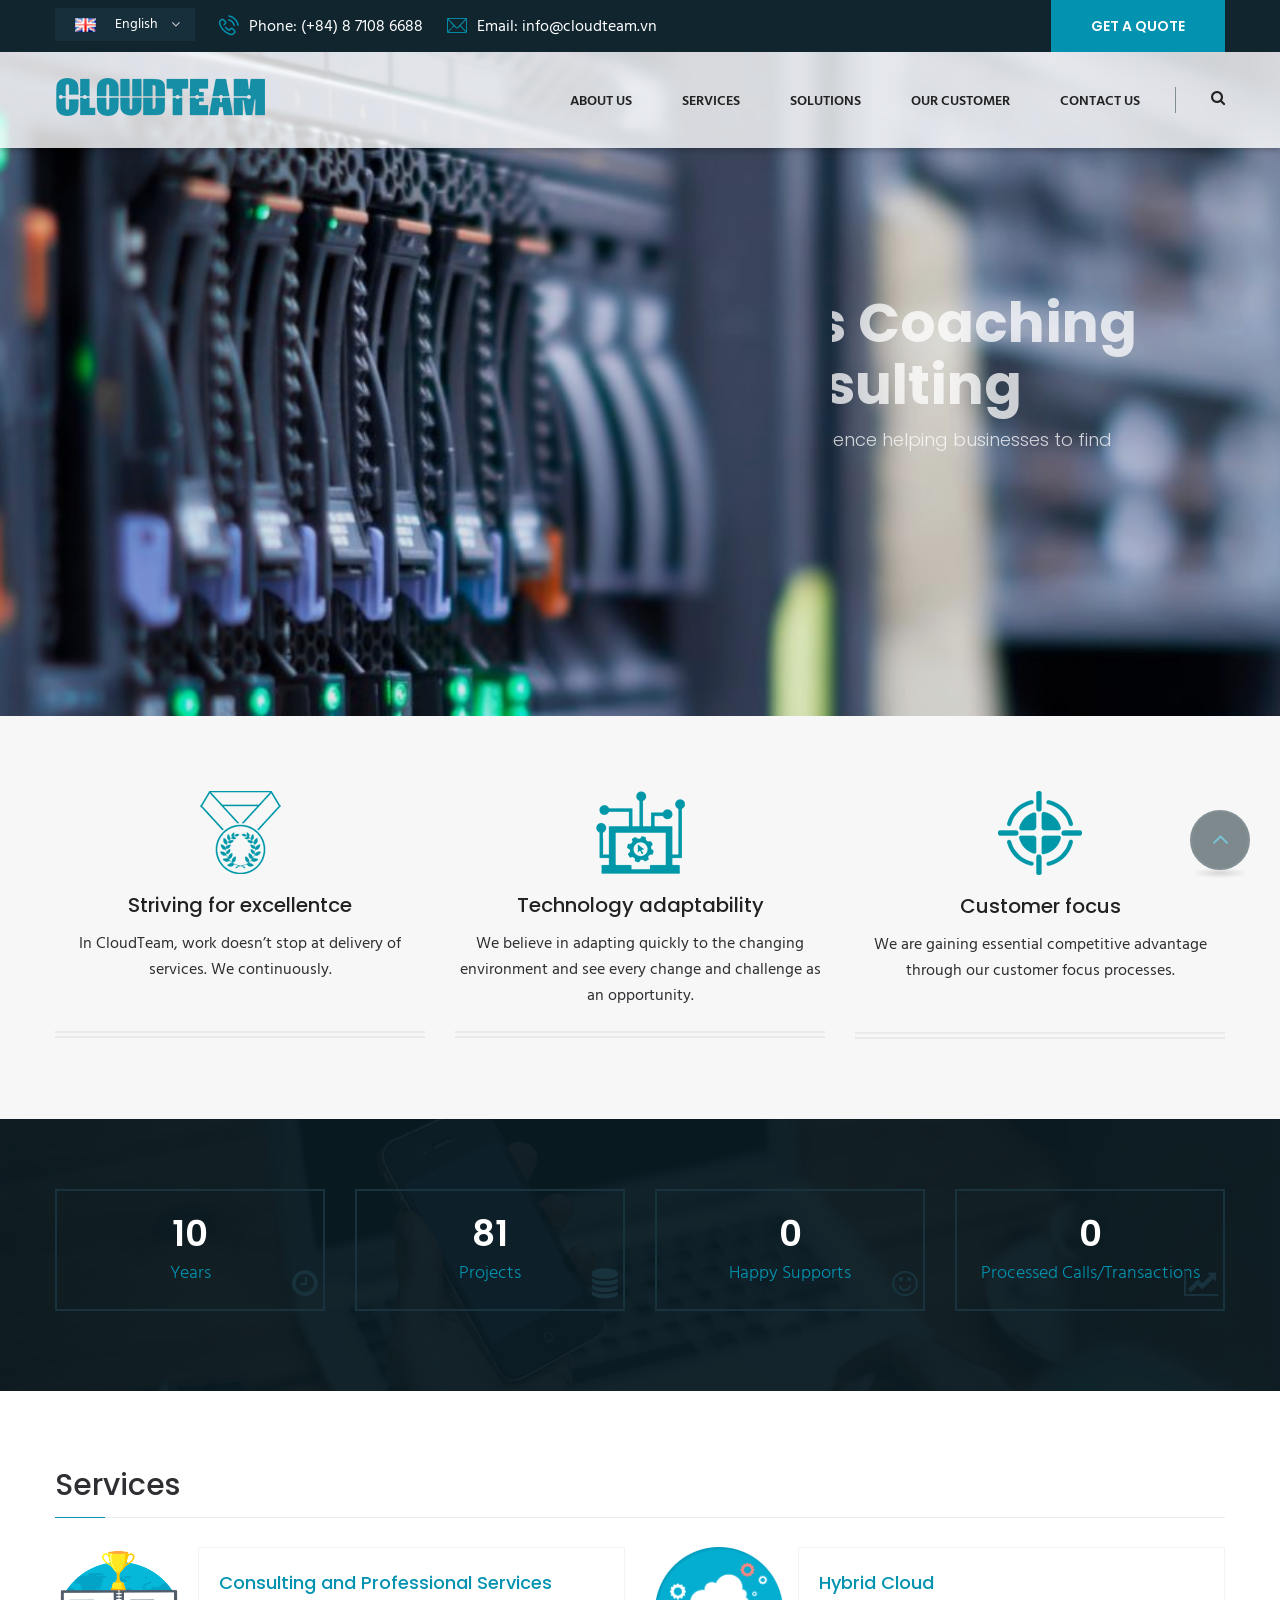
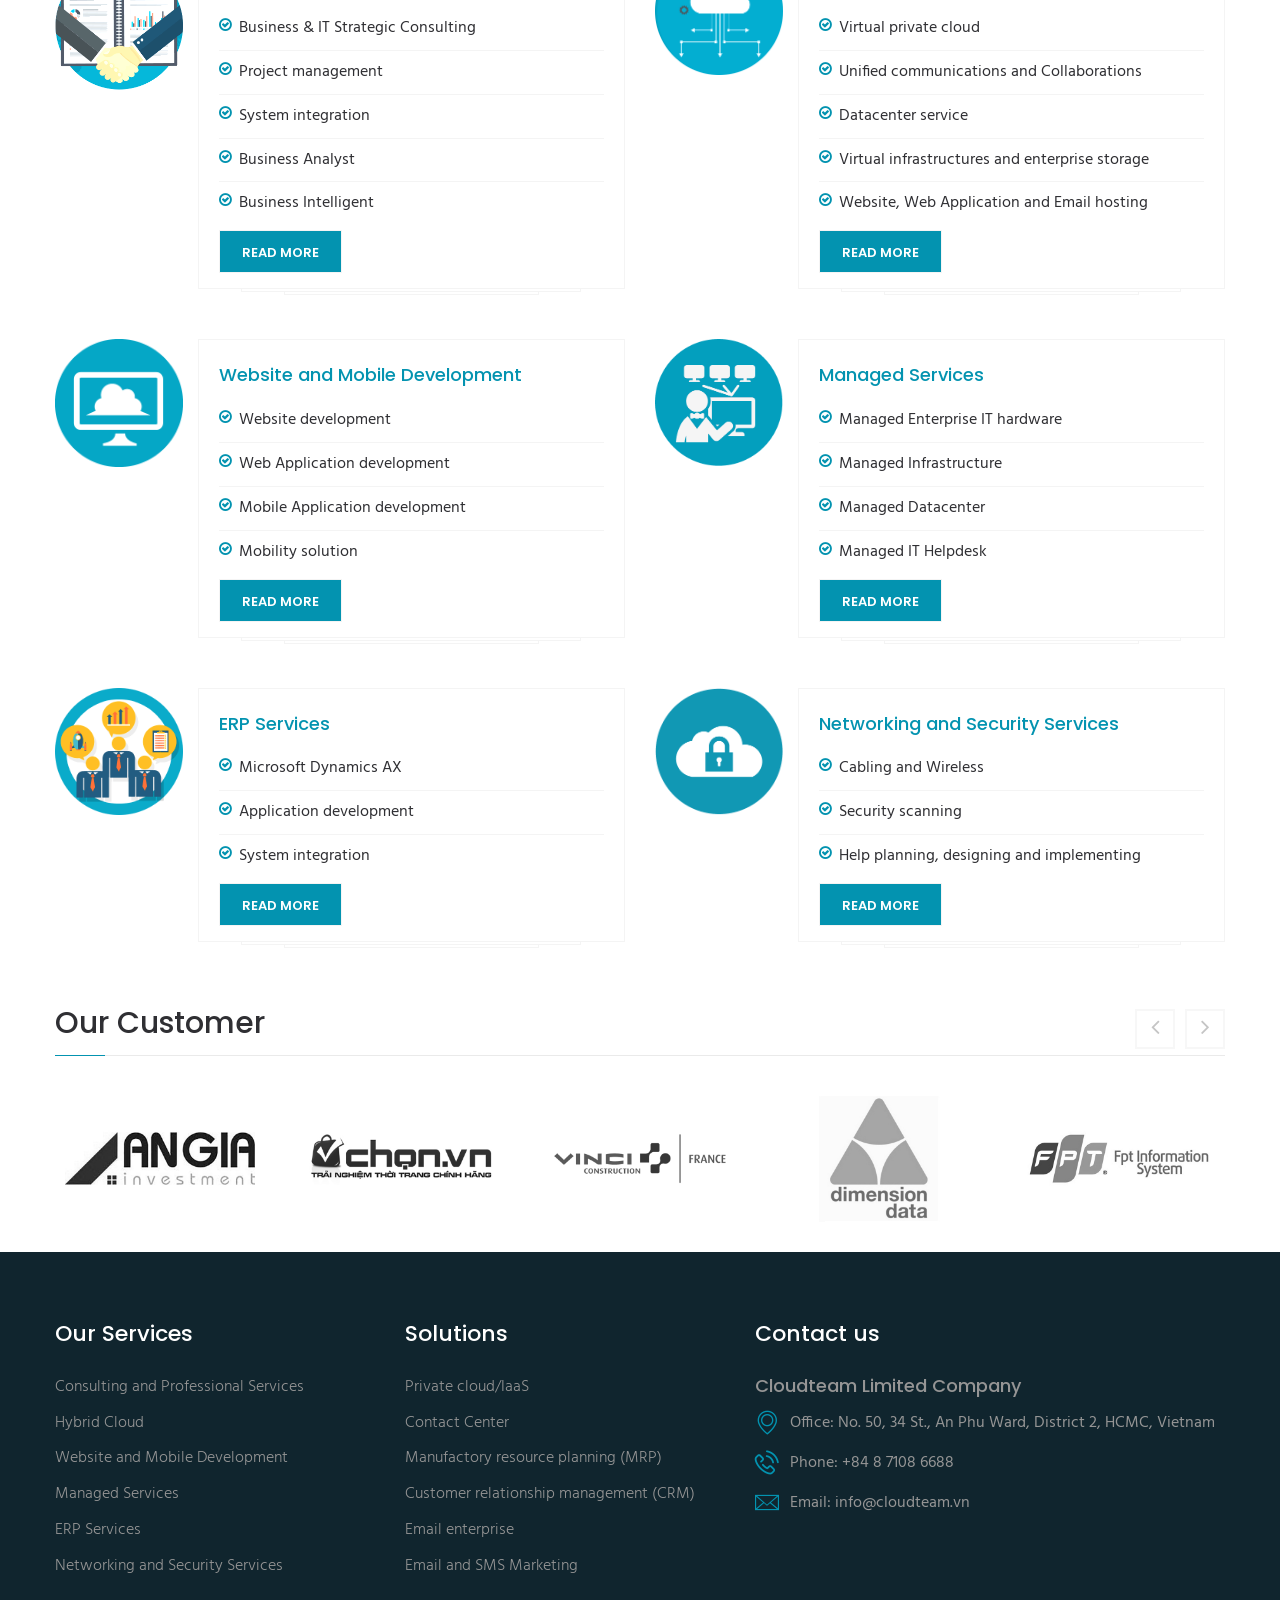
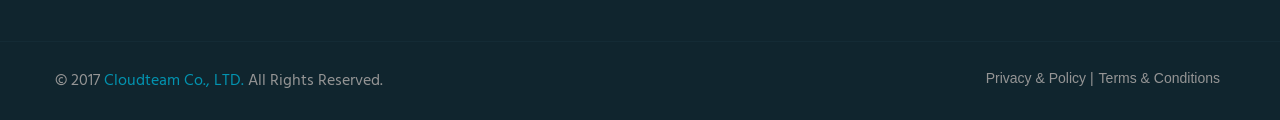
<file: index.html>
<!DOCTYPE html>
<html lang="en">
<head>
    <meta charset="UTF-8">
    <title>Home || Cloudteam Co., LTD</title> 

    <!-- mobile responsive meta -->
    <meta name="viewport" content="width=device-width, initial-scale=1">
    <meta name="viewport" content="width=device-width, initial-scale=1, maximum-scale=1">


    <link rel="stylesheet" href="css/style.css">
    <link rel="stylesheet" href="css/responsive.css">


    <link rel="icon" type="image/png" href="images/fav-icon/favicon.png" sizes="32x32">
    <link rel="icon" type="image/png" href="images/fav-icon/favicon.png" sizes="16x16">

</head>
<body>

<div class="boxed_wrapper">

<header class="top-bar">
    <div class="container">
        <div class="clearfix">
            <div class="col-left float_left">
                <div id="polyglotLanguageSwitcher" class="">
                    <form action="#">
                        <select id="polyglot-language-options">
                            <option id="en" value="en" selected>English</option>
                            <option id="vi" value="vietnamese">Vietnamese</option>
                           
                        </select>
                    </form>
                </div>

                <ul class="top-bar-info">
                    <li><i class="icon-technology"></i>Phone: (+84) 8 7108 6688</li>
                    <li><i class="icon-note2"></i>Email: info@cloudteam.vn</li>
                </ul>
            </div>
            <div class="col-right float_right">
                
                <div class="link">
                    <a href="contact.html" class="thm-btn">get a quote</a>
                </div>
            </div>
                
                
        </div>
            

    </div>
</header>

<section class="theme_menu stricky">
    <div class="container">
        <div class="row">
            <div class="col-md-4">
                <div class="main-logo">
                    <a href="index.html"><img src="images/logo/logo.png" alt=""></a>
                </div>
            </div>
            <div class="col-md-8 menu-column">
                <nav class="menuzord" id="main_menu">
                   <ul class="menuzord-menu  menuzord-right">
                       
                        <li><a href="#">About us</a>
                        <ul class="dropdown">
                            <li><a href="about.html">About us</a></li>
                            <li><a href="our-commitment.html">Our Commitment</a></li>
                            <li><a href="technology-staffing.html">Technology Staffing</a></li>
                         
                         </ul>
                        </li>
                        <li><a href="#">Services</a>
                        
                            <ul class="megamenu dropdown">
                            <div class="row">
                                <div class="col-md-6 col-sm-12">
                                    <div class="content" style="">
                                         <a href="consulting-and-professional-services.html">Consulting and Professional Services</a>
                                        <ul>
                                            <li><a href="item-services.html">Business &amp; IT Strategic Consulting</a></li>
                                            <li><a href="item-services.html">Project management</a></li>
                                            <li><a href="item-services.html">System integration</a></li>
                                            <li><a href="item-services.html">Business Analyst</a></li>
                                            <li><a href="item-services.html">Business Intelligent</a></li>
                                        </ul>
                                         
                                    </div>
                                </li>

                                </div>
                                <div class="col-md-6 col-sm-12">
                                         <div class="content" style="">
                                             <a href="hybrid-cloud.html">Hybrid Cloud</a>
                                                <ul>
                                                    <li><a href="item-services.html">Virtual private cloud</a></li>
                                                    <li><a href="item-services.html">Unified communications and Collaborations</a></li>
                                                    <li><a href="item-services.html">Datacenter service</a></li>
                                                    <li><a href="item-services.html">Virtual infrastructures and enterprise storage</a></li>
                                                    <li><a href="item-services.html">Website, Web Application and Email hosting</a></li>
                                                    
                                                </ul>
                                           
                                        </div>
                                </li>

                                </div>
                                <div class="col-md-6 col-sm-12">
                                    <div class="content" style="">
                                         <a href="website-and-mobile-development.html"><a href="item-services.html">Website and Mobile Development</a>
                                        <ul class="list">
                                            <li><a href="item-services.html">Website development</a></li>
                                            <li><a href="item-services.html">Web Application development</a></li>
                                            <li><a href="item-services.html">Mobile Application development</a></li>
                                            <li><a href="item-services.html">Mobility solution</a></li>
                                        </ul>
                                       
                                    </div>

                                </div>
                                <div class="col-md-6 col-sm-12">
                                    <div class="content" style="">
                                         <a href="managed-service.html"><a href="item-services.html">Managed Services</a>
                                            <ul>
                                                <li><a href="item-services.html">Managed Enterprise IT hardware</a></li>
                                                <li><a href="item-services.html">Managed Infrastructure</a></li>
                                                <li><a href="item-services.html">Managed Datacenter</a></li>
                                                <li><a href="item-services.html">Managed IT Helpdesk</a></li>
                                            </ul>
                                       
                                    </div>

                                </div>
                                 <div class="col-md-6 col-sm-12">
                                   <div class="content" style="">
                                         <a href="erp-solution.html">ERP Services</a>
                                        <ul  >
                                            <li><a href="item-services.html">Microsoft Dynamics AX</a></li>
                                            <li><a href="item-services.html">Application development</a></li>
                                             <li><a href="item-services.html">System integration</a></li>
                                        </ul>
                                      
                                    </div>

                                </div>
                                <div class="col-md-6 col-sm-12">
                                    <div class="content" style="">
                                     <a href="networking-and-security-services.html">Networking and Security Services</a>
                                    <ul>
                                        <li><a href="item-services.html">Cabling and Wireless</a></li>
                                        <li><a href="item-services.html">Security scanning</a></li>
                                        <li><a href="item-services.html">Help planning, designing and implementing</a></li>
                                    </ul>
                                   
                                  </div>

                                </div>
                                
                                </div>
                             </ul>
                            
                        </li>
                        <li><a href="solutions.html">Solutions</a>
                            <ul class="dropdown">
                                 <li><a href="solutions.html">Private cloud/IaaS</a></li>
                                        <li><a href="solutions.html">Contact Center</a></li>
                                        <li><a href="solutions.html">Manufactory resource planning (MRP)</a></li>
                                        <li><a href="solutions.html">Customer relationship management (CRM)</a></li>
                                        <li><a href="solutions.html">Email enterprise</a></li>
                                        <li><a href="solutions.html">Email and SMS Marketing</a></li>
                             </ul>
                            
                        </li>

                        <li><a href="our-customer.html">Our customer</a>
                       
                        </li>


                        
                                          
                        <li><a href="contact.html">Contact us</a></li>
                    </ul><!-- End of .menuzord-menu -->
                </nav> <!-- End of #main_menu -->
            </div>
            <div class="right-column">
                <div class="right-area">
                    <div class="nav_side_content">
                        <div class="search_option">
                            <button class="search tran3s dropdown-toggle color1_bg" id="searchDropdown" data-toggle="dropdown" aria-haspopup="true" aria-expanded="false"><i class="fa fa-search" aria-hidden="true"></i></button>
                            <form action="#" class="dropdown-menu" aria-labelledby="searchDropdown">
                                <input type="text" placeholder="Search...">
                                <button><i class="fa fa-search" aria-hidden="true"></i></button>
                            </form>
                       </div>
                   </div>
                </div>
                    
            </div>
        </div>
                

   </div> <!-- End of .conatiner -->
</section>
  
<section class="rev_slider_wrapper">
    <div id="slider1" class="rev_slider"  data-version="5.0">
        <ul>
            
            <li data-transition="fade">
                <img src="images/slider/banner.jpg"  alt="" width="1920" height="683" data-bgposition="top center" data-bgfit="cover" data-bgrepeat="no-repeat" data-bgparallax="1" >
                
                <div class="tp-caption tp-resizeme"
                    data-x="right" data-hoffset="0" 
                    data-y="center" data-voffset="0" 
                    data-transform_idle="o:1;"         
                    data-transform_in="x:[-175%];y:0px;z:0;rX:0;rY:0;rZ:0;sX:1;sY:1;skX:0;skY:0;opacity:0.01;s:3000;e:Power3.easeOut;" 
                    data-transform_out="s:1000;e:Power3.easeInOut;s:1000;e:Power3.easeInOut;" 
                    data-mask_in="x:[100%];y:0;s:inherit;e:inherit;" 
                    data-splitin="none" 
                    data-splitout="none"  
                    data-responsive_offset="on"
                    data-start="500">
                    <div class="slide-content-box">
                        <h1>Business Coaching <br>and consulting </h1>
                        <p>With over 10 years of experience helping businesses to find <br>comprehensive solutions.  </p>
                    </div>
                </div>
                <div class="tp-caption tp-resizeme" 
                    data-x="left" data-hoffset="632" 
                    data-y="center" data-voffset="165" 
                    data-transform_idle="o:1;"                         
                    data-transform_in="y:[100%];z:0;rX:0deg;rY:0;rZ:0;sX:1;sY:1;skX:0;skY:0;opacity:0;s:2000;e:Power4.easeInOut;" 
                    data-transform_out="s:1000;e:Power3.easeInOut;s:1000;e:Power3.easeInOut;"                     
                    data-splitin="none" 
                    data-splitout="none" 
                    data-responsive_offset="on"
                    data-start="2300">
                    <div class="slide-content-box">
                        <div class="button">
                            <a class="thm-btn-tr" href="about.html">OUR COMPANY</a>     
                        </div>
                    </div>
                </div>
                <div class="tp-caption tp-resizeme" 
                    data-x="left" data-hoffset="837" 
                    data-y="center" data-voffset="165" 
                    data-transform_idle="o:1;"                         
                    data-transform_in="y:[100%];z:0;rX:0deg;rY:0;rZ:0;sX:1;sY:1;skX:0;skY:0;opacity:0;s:2000;e:Power4.easeInOut;" 
                    data-transform_out="s:1000;e:Power3.easeInOut;s:1000;e:Power3.easeInOut;"                     
                    data-splitin="none" 
                    data-splitout="none" 
                    data-responsive_offset="on"
                    data-start="2600">
                    <div class="slide-content-box">
                        <div class="button">
                            <a class="thm-btn" href="contact.html">CONTACT US</a>     
                        </div>
                    </div>
                </div>
            </li>
            <li data-transition="fade">
                <img src="images/slider/banner2.jpg"  alt="" width="1920" height="683" data-bgposition="top center" data-bgfit="cover" data-bgrepeat="no-repeat" data-bgparallax="1" >
                
                <div class="tp-caption tp-resizeme" 
                    data-x="center" data-hoffset="0" 
                    data-y="center" data-voffset="-60" 
                    data-transform_idle="o:1;"                         
                    data-transform_in="y:[100%];z:0;rX:0deg;rY:0;rZ:0;sX:1;sY:1;skX:0;skY:0;opacity:0;s:2000;e:Power4.easeInOut;" 
                    data-transform_out="s:1000;e:Power3.easeInOut;s:1000;e:Power3.easeInOut;"                     
                    data-splitin="none" 
                    data-splitout="none" 
                    data-responsive_offset="on"
                    data-start="100">
                    <div class="img-box center">
                        <img src="images/slider/logo.png" alt="">
                    </div>
                </div>
                <div class="tp-caption tp-resizeme"
                    data-x="center" data-hoffset="" 
                    data-y="center" data-voffset="30" 
                    data-transform_idle="o:1;"         
                    data-transform_in="x:[-175%];y:0px;z:0;rX:0;rY:0;rZ:0;sX:1;sY:1;skX:0;skY:0;opacity:0.01;s:3000;e:Power3.easeOut;" 
                    data-transform_out="s:1000;e:Power3.easeInOut;s:1000;e:Power3.easeInOut;" 
                    data-mask_in="x:[100%];y:0;s:inherit;e:inherit;" 
                    data-splitin="none" 
                    data-splitout="none"  
                    data-responsive_offset="on"
                    data-start="500">
                    <div class="slide-content-box center">
                        <h1>Your Growth is Our Target</h1>
                        <p>With over 10 years of experience helping businesses to find <br>comprehensive solutions.  </p>
                    </div>
                </div>
                <div class="tp-caption tp-resizeme" 
                    data-x="center" data-hoffset="0" 
                    data-y="center" data-voffset="160" 
                    data-transform_idle="o:1;"                         
                    data-transform_in="y:[100%];z:0;rX:0deg;rY:0;rZ:0;sX:1;sY:1;skX:0;skY:0;opacity:0;s:2000;e:Power4.easeInOut;" 
                    data-transform_out="s:1000;e:Power3.easeInOut;s:1000;e:Power3.easeInOut;"                     
                    data-splitin="none" 
                    data-splitout="none" 
                    data-responsive_offset="on"
                    data-start="1500">
                    <div class="slide-content-box">
                        <div class="button">
                            <a class="thm-btn" href="contact.html">Read more</a>     
                        </div>
                    </div>
                </div>

            </li>
            
            <li data-transition="fade">
                <img src="images/slider/banner3.jpg"  alt="" width="1920" height="683" data-bgposition="top center" data-bgfit="cover" data-bgrepeat="no-repeat" data-bgparallax="1" >
                
                <div class="tp-caption  tp-resizeme" 
                    data-x="left" data-hoffset="15" 
                    data-y="top" data-voffset="240" 
                    data-transform_idle="o:1;"         
                    data-transform_in="x:[-175%];y:0px;z:0;rX:0;rY:0;rZ:0;sX:1;sY:1;skX:0;skY:0;opacity:0.01;s:3000;e:Power3.easeOut;" 
                    data-transform_out="s:1000;e:Power3.easeInOut;s:1000;e:Power3.easeInOut;" 
                    data-mask_in="x:[100%];y:0;s:inherit;e:inherit;" 
                    data-splitin="none" 
                    data-splitout="none"
                    data-responsive_offset="on"
                    data-start="700">
                    <div class="slide-content-box" style="margin-left: 20px">
                        <h1>Looking for first class <br>business plan?</h1>
                        <p>With over 10 years of experience helping businesses to find <br>comprehensive solutions. </p>
                    </div>
                </div>
                <div style="margin-left: 20px" class="tp-caption tp-resizeme" 
                    data-x="left" data-hoffset="15" 
                    data-y="top" data-voffset="470" 
                    data-transform_idle="o:1;"                         
                    data-transform_in="y:[100%];z:0;rX:0deg;rY:0;rZ:0;sX:1;sY:1;skX:0;skY:0;opacity:0;s:2000;e:Power4.easeInOut;" 
                    data-transform_out="s:1000;e:Power3.easeInOut;s:1000;e:Power3.easeInOut;"                     
                    data-splitin="none" 
                    data-splitout="none" 
                    data-responsive_offset="on"
                    data-start="2300">
                    <div class="slide-content-box">
                        <div class="button">
                            <a class="thm-btn-tr" href="about.html">our company</a>     
                        </div>
                    </div>
                </div>
                <div style="margin-left: 20px" class="tp-caption tp-resizeme" 
                    data-x="left" data-hoffset="225" 
                    data-y="top" data-voffset="470" 
                    data-transform_idle="o:1;"                         
                    data-transform_in="y:[100%];z:0;rX:0deg;rY:0;rZ:0;sX:1;sY:1;skX:0;skY:0;opacity:0;s:2000;e:Power4.easeInOut;" 
                    data-transform_out="s:1000;e:Power3.easeInOut;s:1000;e:Power3.easeInOut;"                     
                    data-splitin="none" 
                    data-splitout="none" 
                    data-responsive_offset="on"
                    data-start="2600">
                    <div class="slide-content-box">
                        <div class="button">
                            <a class="thm-btn" href="contact.html">contact us</a>     
                        </div>
                    </div>
                </div>
            </li>
        </ul>
    </div>
</section>

<section class="whychoos-us sec-padd2">
    <div class="container">          
        <div class="row clearfix">
            <!--Featured Service -->
            <article class="column col-md-4 col-sm-6 col-xs-12">
                <div class="item">
                    <div class="icon_box">
                        <img src="images/about/icon_1.png">
                    </div>
                    <a href="#"><h4>Striving for excellentce</h4></a>
                    <div class="text">
                        <p>In CloudTeam, work doesn’t stop at delivery of services. We continuously.
                        <br>&nbsp;</p>
                    </div>
                  
                </div>
            </article>
            <!--Featured Service -->
            <article class="column col-md-4 col-sm-6 col-xs-12">
                <div class="item">
                    <div class="icon_box">
                        <img src="images/about/icon_2.png">
                    </div>
                    <a href="#"><h4>Technology adaptability</h4></a>
                    <div class="text">
                        <p>We believe in adapting quickly to the changing environment and see every change and challenge as an opportunity.</p>
                    </div>
                  
                </div>
            </article>
            <!--Featured Service -->
            <article class="column col-md-4 col-sm-6 col-xs-12">
                <div class="item">
                    <div class="icon_box">
                        <img src="images/about/icon_3.png">
                    </div>
                    <a href="#"><h4>Customer focus</h4></a>
                    <div class="text">
                        <p>We are gaining essential competitive advantage through our customer focus processes.<br>&nbsp;</p>
                    </div>
                 
                </div>
            </article>
            
        </div>
            
    </div>
</section>



<section class="fact-counter sec-padd" style="background-image: url(images/background/cover.png);">
    <div class="container">

        <div class="row clearfix">
            <div class="counter-outer clearfix">
                <!--Column-->
                <article class="column counter-column col-md-3 col-sm-6 col-xs-12 wow fadeIn" data-wow-duration="0ms">
                    <div class="item">
                        <div class="count-outer"><span class="timer count-text"   data-to="10" data-speed="1000" id="years">0</span></div>
                        <h4 class="counter-title">Years</h4>
                        <div class="icon"><i class="fa fa-clock-o "></i></div>
                    </div>
                        
                </article>
                
                <!--Column-->
                <article class="column counter-column col-md-3 col-sm-6 col-xs-12 wow fadeIn" data-wow-duration="0ms">
                    <div class="item">
                        <div class="count-outer"><span class="timer count-text"   data-to="81" data-speed="1000" id="projects">0</span></div>
                        <h4 class="counter-title">Projects</h4>
                        <div class="icon"><i class="fa  fa-database"></i></div>
                    </div>
                </article>
                
                <!--Column-->
                <article class="column counter-column col-md-3 col-sm-6 col-xs-12 wow fadeIn" data-wow-duration="0ms">
                    <div class="item">
                        <div class="count-outer"><span class="timer count-text" id="support" data-to="0" data-speed="1000">0</span></div>
                        <h4 class="counter-title">Happy Supports</h4>
                        <div class="icon"><i class="fa fa-smile-o "></i></div>
                    </div>
                </article>
                
                <!--Column-->
                <article id="hasupdate" class="column counter-column col-md-3 col-sm-6 col-xs-12 wow fadeIn" data-wow-duration="0ms">
                    <div class="item">
                        <div class="count-outer"><span class="timer count-text" id="transactions" data-to="0" data-speed="1000">0</span></div>
                        <h4 class="counter-title">Processed Calls/Transactions</h4>
                        <div class="icon"><i class="fa fa-line-chart "></i></div>
                    </div>
                </article>
            </div>
        </div>
    </div>
</section>

<section class="feature-service sec-padd-top">
    <div class="container">
        <div class="section-title">
            <h2>Services</h2>
        </div>
        <div class="row">
            <div class="col-sm-6 col-xs-12 column style-2">
               <figure class="img-box" >
                    <a href="consulting-and-professional-services.html"><img class="img-responsive" src="images/services/Consulting-Services-icon.gif" alt="" style="width: 100%"></a>
                    </figure>
                <div class="content" style="">
                     <a href="consulting-and-professional-services.html"><h4>Consulting and Professional Services</h4></a>
                    <ul class="list">
                        <li><i class="fa fa-check-circle-o"></i><a href="item-services.html">Business & IT Strategic Consulting</a></li>
                        <li><i class="fa fa-check-circle-o"><a href="item-services.html"></i>Project management</a></li>
                        <li><i class="fa fa-check-circle-o"></i><a href="item-services.html">System integration</a></li>
                        <li><i class="fa fa-check-circle-o"></i><a href="item-services.html">Business Analyst</a></li>
                        <li><i class="fa fa-check-circle-o"></i><a href="item-services.html">Business Intelligent</a></li>
                    </ul>
                     <div class="link"><a href="consulting-and-professional-services.html" class="thm-btn-tr style-1">Read more</a></div>
                </div>
               
            </div>
            <div class="col-sm-6 col-xs-12 column style-2">
               <figure class="img-box" >
                    <a href="hybrid-cloud.html"><img class="img-responsive" src="images/services/solutions-cloud-icon.png" alt="" style="width: 100%"></a>
                    </figure>
                <div class="content" style="">
                     <a href="hybrid-cloud.html"><h4>Hybrid Cloud</h4></a>
                    <ul class="list">
                        <li><i class="fa fa-check-circle-o"></i><a href="item-services.html">Virtual private cloud</a></li>
                        <li><i class="fa fa-check-circle-o"></i><a href="item-services.html">Unified communications and Collaborations </a></li>
                        <li><i class="fa fa-check-circle-o"></i><a href="item-services.html">Datacenter service</a></li>
                        <li><i class="fa fa-check-circle-o"></i><a href="item-services.html">Virtual infrastructures and enterprise storage</a></li>
                        <li><i class="fa fa-check-circle-o"></i><a href="item-services.html">Website, Web Application and Email hosting</a></li>
                        
                    </ul>
                    <div class="link"><a href="hybrid-cloud.html" class="thm-btn-tr style-1">Read more</a></div>
                </div>
                
            </div>
           
           
            <div class="col-sm-6 col-xs-12 column style-2">
               <figure class="img-box" >
                    <a href="website-and-mobile-development.html"><img class="img-responsive" src="images/services/Outsource.png" alt="" style="width: 100%"></a>
                    </figure>
                <div class="content" style="">
                     <a href="website-and-mobile-development.html"><h4>Website and Mobile Development</h4></a>
                    <ul class="list">
                        <li><i class="fa fa-check-circle-o"></i><a href="item-services.html">Website development</a></li>
                        <li><i class="fa fa-check-circle-o"></i><a href="item-services.html">Web Application development</a></li>
                        <li><i class="fa fa-check-circle-o"></i><a href="item-services.html">Mobile Application development</a></li>
                        <li><i class="fa fa-check-circle-o"></i><a href="item-services.html">Mobility solution</a></li>
                    </ul>
                    <div class="link"><a href="website-and-mobile-development.html" class="thm-btn-tr style-1">Read more</a></div>
                </div>
                
            </div>
             <div class="col-sm-6 col-xs-12 column style-2">
               <figure class="img-box" >
                    <a href="managed-service.html"><img class="img-responsive" src="images/services/it-helpdesk.png" alt="" style="width: 100%"></a>
                    </figure>
                <div class="content" style="">
                     <a href="managed-service.html"><h4>Managed Services</h4></a>
                    <ul class="list">
                        <li><i class="fa fa-check-circle-o"></i><a href="item-services.html">Managed Enterprise IT hardware</a></li>
                        <li><i class="fa fa-check-circle-o"></i><a href="item-services.html">Managed Infrastructure</a></li>
                        <li><i class="fa fa-check-circle-o"></i><a href="item-services.html">Managed Datacenter</a></li>
                        <li><i class="fa fa-check-circle-o"></i><a href="item-services.html">Managed IT Helpdesk</a></li>
                    </ul>
                    <div class="link"><a href="managed-service.html" class="thm-btn-tr style-1">Read more</a></div>
                </div>
                
            </div>
            
            <div class="col-sm-6 col-xs-12 column style-2">
               <figure class="img-box" >
                    <a href="erp-solution.html"><img class="img-responsive" src="images/services/erp-solution.png" alt="" style="width: 100%"></a>
                    </figure>
                <div class="content" style="">
                     <a href="erp-solution.html"><h4>ERP Services</h4></a>
                    <ul class="list">
                        <li><i class="fa fa-check-circle-o"></i><a href="item-services.html">Microsoft Dynamics AX</a></li>
                        <li><i class="fa fa-check-circle-o"></i><a href="item-services.html">Application development</a></li>
                        <li><i class="fa fa-check-circle-o"></i><a href="item-services.html">System integration</a></li>
                    </ul>
                    <div class="link"><a href="erp-solution.html" class="thm-btn-tr style-1">Read more</a></div>
                </div>
                
            </div>
             <div class="col-sm-6 col-xs-12 column style-2">
               <figure class="img-box" >
                    <a href="networking-and-security-services.html"><img class="img-responsive" src="images/services/networking-and-security-services.png" alt="" style="width: 100%"></a>
                    </figure>
                <div class="content" style="">
                     <a href="networking-and-security-services.html"><h4>Networking and Security Services</h4></a>
                    <ul class="list">
                        <li><i class="fa fa-check-circle-o"></i><a href="item-services.html">Cabling and Wireless</a></li>
                        <li><i class="fa fa-check-circle-o"></i><a href="item-services.html">Security scanning</a></li>
                        <li><i class="fa fa-check-circle-o"></i><a href="item-services.html">Help planning, designing and implementing</a></li>
                    </ul>
                    <div class="link"><a href="networking-and-security-services.html" class="thm-btn-tr style-1">Read more</a></div>
                </div>
                
            </div>
            
          
           
        </div>
    </div>
</section>

<section class="clients-section sec-padd3">
    <div class="container">
        <div class="section-title">
            <h2>our Customer</h2>
        </div>
        <div class="client-carousel owl-carousel owl-theme">

            <div class="item tool_tip" title="An Gia">
                <img src="images/customers/angia.jpeg" alt="Customer logo">
            </div>
            <div class="item tool_tip" title="Chọn.vn">
                <img src="images/customers/chon.png" alt="Customer logo">
            </div>
            <div class="item tool_tip" title="cinvi">
                <img src="images/customers/cinvi.png" alt="Customer logo">
            </div>
            <div class="item tool_tip" title="dimensions data ">
                <img src="images/customers/dd.jpg" alt="Customer logo">
            </div>
            
            <div class="item tool_tip" title="FPT">
                <img src="images/customers/fpt2.jpg" alt="Customer logo">
            </div>
            <div class="item tool_tip" title="Geodis Wilson">
                <img src="images/customers/geodiswilson.gif" alt="Customer logo">
            </div>
            <div class="item tool_tip" title="dimensions data">
                <img src="images/customers/dd2.jpg" alt="Customer logo">
            </div>
            <div class="item tool_tip" title="Hong Ngoc Ha">
                <img src="images/customers/hongngocha.jpg" alt="Customer logo">
            </div>
            <div class="item tool_tip" title="itpc">
                <img src="images/customers/itpc.jpg" alt="Customer logo">
            </div>
            <div class="item tool_tip" title="Lac Viet">
                <img src="images/customers/laciet.jpg" alt="Customer logo">
            </div>
            <div class="item tool_tip" title="FPT">
                <img src="images/customers/logo.png" alt="Customer logo">
            </div>
            <div class="item tool_tip" title="Lien Viet Post Bank">
                <img src="images/customers/lvb.jpg" alt="Customer logo">
            </div>
            <div class="item tool_tip" title="Mobifone">
                <img src="images/customers/mobifone.jpg" alt="Customer logo">
            </div>
            <div class="item tool_tip" title="Mobivi">
                <img src="images/customers/mobivi.png" alt="Customer logo">
            </div>
            <div class="item tool_tip" title="Phuc Khang">
                <img src="images/customers/phuckhang.jpg"" alt="Customer logo">
            </div>
            <div class="item tool_tip" title="Phuc Long">
                <img src="images/customers/phuclong.png" alt="Customer logo">
            </div>
            <div class="item tool_tip" title="Pyrimid">
                <img src="images/customers/pyrimid.jpg" alt="Customer logo">
            </div>
            <div class="item tool_tip" title="Sonion">
                <img src="images/customers/sonion.jpg" alt="Customer logo">
            </div>
            <div class="item tool_tip" title="Starbucks">
                <img src="images/customers/Starbucks-Logo-Horizontal.jpeg" alt="Customer logo">
            </div>
            <div class="item tool_tip" title="Tim Viec Nhanh">
                <img src="images/customers/timviecnhanh.png" alt="Customer logo">
            </div>
            <div class="item tool_tip" title="un">
                <img src="images/customers/un.png" alt="Customer logo">
            </div>
             <div class="item tool_tip" title="Malloca">
                <img src="images/customers/url.png" alt="Customer logo">
            </div>
            <div class="item tool_tip" title="vemaybay">
                <img src="images/customers/vemaybay.png" alt="Customer logo">
            </div>
            <div class="item tool_tip" title="vinci">
                <img src="images/customers/vinci2.png" alt="Customer logo">
            </div>
          


        </div>
    </div>  
</section>


<footer class="main-footer">
    
    <!--Widgets Section-->
    <div class="widgets-section">
        <div class="container">
            <div class="row">
                <!--Big Column-->
                <div class="big-column col-md-7 col-sm-12 col-xs-12">
                    <div class="row clearfix">
                        <!--Footer Column-->
                        <div class="footer-column col-md-6 col-sm-6 col-xs-12">
                            <div class="footer-widget links-widget">
                                <h3 class="footer-title">Our Services</h3>
                                <div class="widget-content">
                                    <ul class="list">
                                        <li><a href="consulting-and-professional-services.html">Consulting and Professional Services</a></li>
                                        <li><a href="hybrid-cloud.html">Hybrid Cloud</a></li>
                                        <li><a href="website-and-mobile-development.html">Website and Mobile Development</a></li>
                                        <li><a href="managed-service.html">Managed Services</a></li>
                                        <li><a href="erp-solution.html">ERP Services</a></li>
                                        <li><a href="networking-and-security-services.html">Networking and Security Services</a></li>
                                    </ul>
                                </div>
                            </div>
                        </div>

                        <!--Footer Column-->
                        <div class="footer-column col-md-6 col-sm-6 col-xs-12">
                            <div class="footer-widget links-widget">
                                <h3 class="footer-title">Solutions</h3>
                                <div class="widget-content">
                                    <ul class="list">
                                        <li><a href="solutions.html">Private cloud/IaaS</a></li>
                                        <li><a href="solutions.html">Contact Center</a></li>
                                        <li><a href="solutions.html">Manufactory resource planning (MRP)</a></li>
                                        <li><a href="solutions.html">Customer relationship management (CRM)</a></li>
                                        <li><a href="solutions.html">Email enterprise</a></li>
                                        <li><a href="solutions.html">Email and SMS Marketing</a></li>
                                    </ul>
                                </div>
                            </div>
                        </div>
                    </div>
                </div>
                
                <!--Big Column-->
                <div class="big-column col-md-5 col-sm-12 col-xs-12">
                    <div class="row clearfix">
                        <div class="footer-column col-md-12 col-sm-12 col-xs-12">
                            <div class="footer-widget contact-widget">
                                <h3 class="footer-title">Contact us</h3>
                                <div class="widget-content">
                                    <h4>Cloudteam Limited Company</h4>
                                    <ul class="contact-info">
                                       
                                        <li><span class="icon-signs"></span>Office: No. 50, 34 St., An Phu Ward, District 2, HCMC, Vietnam</li>
                                        <li><span class="icon-phone-call"></span> Phone: +84 8 7108 6688</li>
                                        <li><span class="icon-e-mail-envelope"></span>Email: info@cloudteam.vn</li>
                                    </ul>
                                </div>
                               
                               
                            </div>
                        </div>                       
                        
                    </div>
                </div>
                
             </div>
         </div>
     </div>
     
     <!--Footer Bottom-->
     <section class="footer-bottom">
        <div class="container">
            <div class="pull-left copy-text">
                <p>© 2017 <a href="http://www.cloudteam.vn/" >Cloudteam Co., LTD.</a> All Rights Reserved. </p>
                
            </div><!-- /.pull-right -->
            <div class="pull-right get-text">
                <ul>
                  
                    <li><a href="privacy-statement.html">Privacy & Policy |</a></li>
                    <li><a href="terms-of-use.html"> Terms & Conditions</a></li>
                </ul>
            </div><!-- /.pull-left -->
        </div><!-- /.container -->
    </section>
     
</footer>

<!-- Scroll Top Button -->
    <button class="scroll-top tran3s color2_bg">
        <span class="fa fa-angle-up"></span>
    </button>
    <!-- pre loader  -->
    <div class="preloader"></div>


    <!-- jQuery js -->
    <script src="js/jquery.js"></script>
    <!-- bootstrap js -->
    <script src="js/bootstrap.min.js"></script>
    <!-- jQuery ui js -->
    <script src="js/jquery-ui.js"></script>
    <!-- owl carousel js -->
    <script src="js/owl.carousel.min.js"></script>
    <!-- jQuery validation -->
    <script src="js/jquery.validate.min.js"></script>

    <!-- mixit up -->
    <script src="js/wow.js"></script>
    <script src="js/jquery.mixitup.min.js"></script>
    <script src="js/jquery.fitvids.js"></script>
    <script src="js/bootstrap-select.min.js"></script>
    <script src="js/menuzord.js"></script>

    <!-- revolution slider js -->
    <script src="js/jquery.themepunch.tools.min.js"></script>
    <script src="js/jquery.themepunch.revolution.min.js"></script>
    <script src="js/revolution.extension.actions.min.js"></script>
    <script src="js/revolution.extension.carousel.min.js"></script>
    <script src="js/revolution.extension.kenburn.min.js"></script>
    <script src="js/revolution.extension.layeranimation.min.js"></script>
    <script src="js/revolution.extension.migration.min.js"></script>
    <script src="js/revolution.extension.navigation.min.js"></script>
    <script src="js/revolution.extension.parallax.min.js"></script>
    <script src="js/revolution.extension.slideanims.min.js"></script>
    <script src="js/revolution.extension.video.min.js"></script>

    <!-- fancy box -->
    <script src="js/jquery.fancybox.pack.js"></script>
    <script src="js/jquery.polyglot.language.switcher.js"></script>
    <script src="js/nouislider.js"></script>
    <script src="js/jquery.bootstrap-touchspin.js"></script>
    <script src="js/SmoothScroll.js"></script>
    <script src="js/jquery.appear.js"></script>
    <script src="js/jquery.countTo.js"></script>
    <script src="js/jquery.flexslider.js"></script>
    <script src="js/imagezoom.js"></script> 
    <script id="map-script" src="js/default-map.js"></script>
    <script src="js/custom.js?v=0428"></script>
<script> 
$( document ).ready(function() {
    var interval = 3000;  // 1000 = 1 second, 3000 = 3 seconds    
    var previous =  0;
    var start = 7898003;
    var happy = 99;
    var support = 0;
    function numberWithCommas(x) {
        return x.toString().replace(/\B(?=(\d{3})+(?!\d))/g, ",");
    }
    function doAjax() {
        $.ajax({
            type: 'GET',
            url: 'show_calls.php',
            data: $(this).serialize(),
            dataType: 'json',
            success: function (data) {                
                if (data.count != previous) {
                    previous = data.count;
		            $("#transactions").html(numberWithCommas(data.count + start));	
                    if (support != Math.floor((data.count + start)/happy)){
                        support = Math.floor((data.count + start)/happy);
                        update_call(support);
                    }  
                }                 
            },
             complete: function (data) {
                    setTimeout(doAjax, interval);
             }
      });
  }
  setTimeout(doAjax, 1000);
});
</script>

    
</body>
</html>
</file>
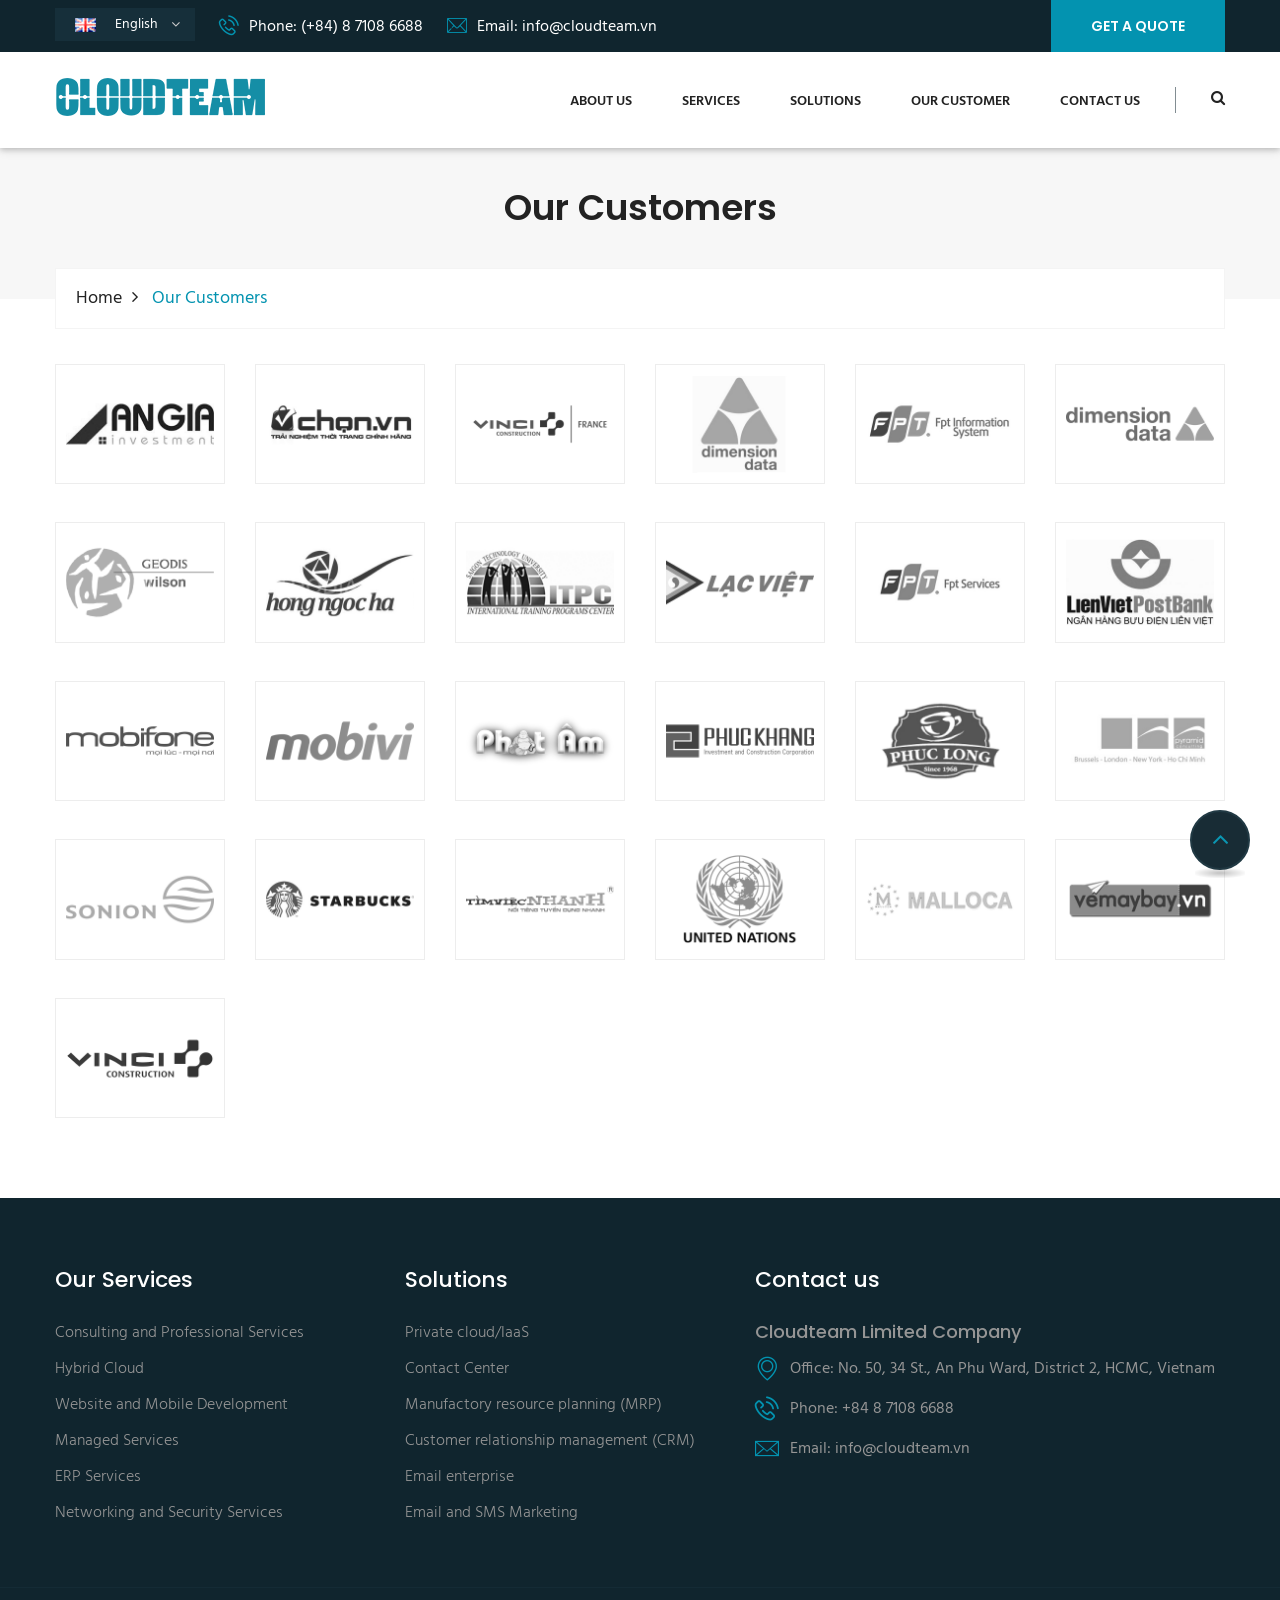
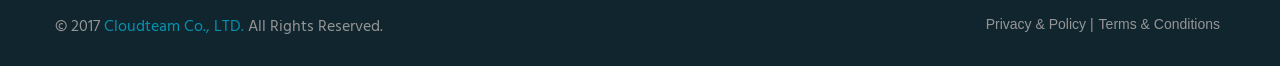
<file: our-customer.html>
<!DOCTYPE html>
<html lang="en">
<head>
    <meta charset="UTF-8">
    <title>Our Customers || Cloudteam Co., LTD</title> 

    <!-- mobile responsive meta -->
    <meta name="viewport" content="width=device-width, initial-scale=1">
    <meta name="viewport" content="width=device-width, initial-scale=1, maximum-scale=1">


    <link rel="stylesheet" href="css/style.css">
    <link rel="stylesheet" href="css/responsive.css">

    <link rel="apple-touch-icon" sizes="180x180" href="images/fav-icon/apple-touch-icon.png">
    <link rel="icon" type="image/png" href="images/fav-icon/favicon.png" sizes="32x32">
    <link rel="icon" type="image/png" href="images/fav-icon/favicon.png" sizes="16x16">

</head>
<body>

<div class="boxed_wrapper">

<header class="top-bar">
    <div class="container">
        <div class="clearfix">
            <div class="col-left float_left">
                <div id="polyglotLanguageSwitcher" class="">
                    <form action="#">
                        <select id="polyglot-language-options">
                            <option id="en" value="en" selected>English</option>
                            <option id="vi" value="vietnamese">Vietnamese</option>
                           
                        </select>
                    </form>
                </div>

                <ul class="top-bar-info">
                    <li><i class="icon-technology"></i>Phone: (+84) 8 7108 6688</li>
                    <li><i class="icon-note2"></i>Email: info@cloudteam.vn</li>
                </ul>
            </div>
            <div class="col-right float_right">
                
                <div class="link">
                    <a href="contact.html" class="thm-btn">get a quote</a>
                </div>
            </div>
                
                
        </div>
            

    </div>
</header>

<section class="theme_menu stricky">
    <div class="container">
        <div class="row">
            <div class="col-md-4">
                <div class="main-logo">
                    <a href="index.html"><img src="images/logo/logo.png" alt=""></a>
                </div>
            </div>
            <div class="col-md-8 menu-column">
                <nav class="menuzord" id="main_menu">
                   <ul class="menuzord-menu  menuzord-right">
                       
                        <li><a href="#">About us</a>
                        <ul class="dropdown">
                            <li><a href="about.html">About us</a></li>
                            <li><a href="our-commitment.html">Our Commitment</a></li>
                            <li><a href="technology-staffing.html">Technology Staffing</a></li>
                         
                         </ul>
                        </li>
                        <li><a href="#">Services</a>
                        
                            <ul class="megamenu dropdown">
                            <div class="row">
                                <div class="col-md-6 col-sm-12">
                                    <div class="content" style="">
                                         <a href="consulting-and-professional-services.html">Consulting and Professional Services</a>
                                        <ul>
                                            <li>Business &amp; IT Strategic Consulting</li>
                                            <li>Project management</li>
                                            <li>System integration</li>
                                            <li>Business Analyst</li>
                                            <li>Business Intelligent</li>
                                        </ul>
                                         
                                    </div>
                                </li>

                                </div>
                                <div class="col-md-6 col-sm-12">
                                         <div class="content" style="">
                                             <a href="hybrid-cloud.html">Hybrid Cloud</a>
                                                <ul>
                                                    <li>Virtual private cloud</li>
                                                    <li>Unified communications and Collaborations</li>
                                                    <li>Datacenter service</li>
                                                    <li>Virtual infrastructures and enterprise storage</li>
                                                    <li>Website, Web Application and Email hosting</li>
                                                    
                                                </ul>
                                           
                                        </div>
                                </li>

                                </div>
                                <div class="col-md-6 col-sm-12">
                                    <div class="content" style="">
                                         <a href="website-and-mobile-development.html">Website and Mobile Development</a>
                                        <ul class="list">
                                            <li>Website development</li>
                                            <li>Web Application development</li>
                                            <li>Mobile Application development</li>
                                            <li>Mobility solution</li>
                                        </ul>
                                       
                                    </div>

                                </div>
                                <div class="col-md-6 col-sm-12">
                                    <div class="content" style="">
                                         <a href="managed-service.html">Managed Services</a>
                                            <ul>
                                                <li>Managed Enterprise IT hardware</li>
                                                <li>Managed Infrastructure</li>
                                                <li>Managed Datacenter</li>
                                                <li>Managed IT Helpdesk</li>
                                            </ul>
                                       
                                    </div>

                                </div>
                                 <div class="col-md-6 col-sm-12">
                                   <div class="content" style="">
                                         <a href="erp-solution.html">ERP Services</a>
                                        <ul  >
                                            <li>Microsoft Dynamics AX</li>
                                            <li>Application development</li>
                                             <li>System integration</li>
                                        </ul>
                                      
                                    </div>

                                </div>
                                <div class="col-md-6 col-sm-12">
                                    <div class="content" style="">
                                     <a href="networking-and-security-services.html">Networking and Security Services</a>
                                    <ul>
                                        <li>Cabling and Wireless</li>
                                        <li>Security scanning</li>
                                        <li>Help planning, designing and implementing</li>
                                    </ul>
                                   
                                  </div>

                                </div>
                                
                                </div>
                             </ul>
                            
                        </li>
                        <li><a href="solutions.html">Solutions</a>
                            <ul class="dropdown">
                                 <li><a href="solutions.html">Private cloud/IaaS</a></li>
                                        <li><a href="solutions.html">Contact Center</a></li>
                                        <li><a href="solutions.html">Manufactory resource planning (MRP)</a></li>
                                        <li><a href="solutions.html">Customer relationship management (CRM)</a></li>
                                        <li><a href="solutions.html">Email enterprise</a></li>
                                        <li><a href="solutions.html">Email and SMS Marketing</a></li>
                             </ul>
                            
                        </li>

                        <li><a href="our-customer.html">Our customer</a>
                       
                        </li>


                        
                                          
                        <li><a href="contact.html">Contact us</a></li>
                    </ul><!-- End of .menuzord-menu -->
                </nav> <!-- End of #main_menu -->
            </div>
            <div class="right-column">
                <div class="right-area">
                    <div class="nav_side_content">
                        <div class="search_option">
                            <button class="search tran3s dropdown-toggle color1_bg" id="searchDropdown" data-toggle="dropdown" aria-haspopup="true" aria-expanded="false"><i class="fa fa-search" aria-hidden="true"></i></button>
                            <form action="#" class="dropdown-menu" aria-labelledby="searchDropdown">
                                <input type="text" placeholder="Search...">
                                <button><i class="fa fa-search" aria-hidden="true"></i></button>
                            </form>
                       </div>
                   </div>
                </div>
                    
            </div>
        </div>
                

   </div> <!-- End of .conatiner -->
</section>

<div class="inner-banner text-center">
    <div class="container">
        <div class="box">
            <h3>Our Customers</h3>
        </div><!-- /.box -->
        <div class="breadcumb-wrapper">
            <div class="clearfix">
                <div class="pull-left">
                    <ul class="list-inline link-list">
                        <li><a href="index.html">Home</a></li>
                        <li>Our Customers</li>
                    </ul>
                </div>
               
            </div><!-- /.container -->
        </div>
    </div><!-- /.container -->
</div>

<section class="latest-project sec-padd four-column">
    <div class="container">
                       
        <div class="row">
            <article class="col-md-2 col-sm-3 col-xs-4">
                <div class="item">
                    <div class="single-project tool_tip" title="An Gia">
                        <figure class="imghvr-shutter-in-out-horiz">
                            <img src="images/customers/angia.jpeg" alt="customer-logo"/>
                        </figure>
                    </div>
                </div>
            </article>
             <article class="col-md-2 col-sm-3 col-xs-4">
                <div class="item">
                    <div class="single-project tool_tip" title="Chọn.vn">
                        <figure class="imghvr-shutter-in-out-horiz">
                            <img src="images/customers/chon.png" alt="Chon.vn"/>
                        </figure>
                    </div>
                </div>
            </article>
             <article class="col-md-2 col-sm-3 col-xs-4">
                <div class="item">
                    <div class="single-project tool_tip" title="cinvi">
                        <figure class="imghvr-shutter-in-out-horiz">
                            <img src="images/customers/cinvi.png" alt="customer-logo"/>
                        </figure>
                    </div>
                </div>
            </article>
             <article class="col-md-2 col-sm-3 col-xs-4">
                <div class="item">
                    <div class="single-project tool_tip" title="dimensions data ">
                        <figure class="imghvr-shutter-in-out-horiz">
                            <img src="images/customers/dd.jpg" alt="customer-logo"/>
                        </figure>
                    </div>
                </div>
            </article>
            <article class="col-md-2 col-sm-3 col-xs-4">
                <div class="item">
                    <div class="single-project tool_tip" title="FPT">
                        <figure class="imghvr-shutter-in-out-horiz">
                            <img src="images/customers/fpt2.jpg" alt="customer-logo"/>
                        </figure>
                    </div>
                </div>
            </article>
            <article class="col-md-2 col-sm-3 col-xs-4">
                <div class="item">
                    <div class="single-project tool_tip" title="dimensions data">
                        <figure class="imghvr-shutter-in-out-horiz">
                            <img src="images/customers/dd2.jpg" alt="customer-logo"/>
                        </figure>
                    </div>
                </div>
            </article>
            <article class="col-md-2 col-sm-3 col-xs-4">
                <div class="item">
                    <div class="single-project tool_tip" title="Geodis Wilson">
                        <figure class="imghvr-shutter-in-out-horiz">
                            <img src="images/customers/geodiswilson.gif" alt="customer-logo"/>
                        </figure>
                    </div>
                </div>
            </article>
            <article class="col-md-2 col-sm-3 col-xs-4">
                <div class="item">
                    <div class="single-project tool_tip" title="Hong Ngoc Ha">
                        <figure class="imghvr-shutter-in-out-horiz">
                            <img src="images/customers/hongngocha.jpg" alt="customer-logo"/>
                        </figure>
                    </div>
                </div>
            </article>
            <article class="col-md-2 col-sm-3 col-xs-4">
                <div class="item">
                    <div class="single-project tool_tip" title="itpc">
                        <figure class="imghvr-shutter-in-out-horiz">
                            <img src="images/customers/itpc.jpg" alt="customer-logo"/>
                        </figure>
                    </div>
                </div>
            </article>
            <article class="col-md-2 col-sm-3 col-xs-4">
                <div class="item">
                    <div class="single-project tool_tip" title="Lac viet">
                        <figure class="imghvr-shutter-in-out-horiz">
                            <img src="images/customers/laciet.jpg" alt="customer-logo"/>
                        </figure>
                    </div>
                </div>
            </article>
            <article class="col-md-2 col-sm-3 col-xs-4">
                <div class="item">
                    <div class="single-project tool_tip" title="FPT">
                        <figure class="imghvr-shutter-in-out-horiz">
                            <img src="images/customers/logo.png" alt="customer-logo"/>
                        </figure>
                    </div>
                </div>
            </article>
            <article class="col-md-2 col-sm-3 col-xs-4">
                <div class="item">
                    <div class="single-project tool_tip" title="Lien Viet Post Bank">
                        <figure class="imghvr-shutter-in-out-horiz">
                            <img src="images/customers/lvb.jpg" alt="customer-logo"/>
                        </figure>
                    </div>
                </div>
            </article>
            <article class="col-md-2 col-sm-3 col-xs-4">
                <div class="item">
                    <div class="single-project tool_tip" title="Mobifone">
                        <figure class="imghvr-shutter-in-out-horiz">
                            <img src="images/customers/mobifone.jpg" alt="customer-logo"/>
                        </figure>
                    </div>
                </div>
            </article>
            <article class="col-md-2 col-sm-3 col-xs-4">
                <div class="item">
                    <div class="single-project tool_tip" title="Mobivi">
                        <figure class="imghvr-shutter-in-out-horiz">
                            <img src="images/customers/mobivi.png" alt="customer-logo"/>
                        </figure>
                    </div>
                </div>
            </article>
            <article class="col-md-2 col-sm-3 col-xs-4">
                <div class="item">
                    <div class="single-project tool_tip" title="Phat am">
                        <figure class="imghvr-shutter-in-out-horiz">
                            <img src="images/customers/phatam.png" alt="customer-logo"/>
                        </figure>
                    </div>
                </div>
            </article>
            <article class="col-md-2 col-sm-3 col-xs-4">
                <div class="item">
                    <div class="single-project tool_tip" title="Phuc Khang">
                        <figure class="imghvr-shutter-in-out-horiz">
                            <img src="images/customers/phuckhang.jpg" alt="customer-logo"/>
                        </figure>
                    </div>
                </div>
            </article>
            <article class="col-md-2 col-sm-3 col-xs-4">
                <div class="item">
                    <div class="single-project tool_tip" title="Phuc Long">
                        <figure class="imghvr-shutter-in-out-horiz">
                            <img src="images/customers/phuclong.png" alt="customer-logo"/>
                        </figure>
                    </div>
                </div>
            </article>
            <article class="col-md-2 col-sm-3 col-xs-4">
                <div class="item">
                    <div class="single-project tool_tip" title="Pyrimid">
                        <figure class="imghvr-shutter-in-out-horiz">
                            <img src="images/customers/pyrimid.jpg" alt="customer-logo"/>
                        </figure>
                    </div>
                </div>
            </article>
            <article class="col-md-2 col-sm-3 col-xs-4">
                <div class="item">
                    <div class="single-project tool_tip" title="Sonion">
                        <figure class="imghvr-shutter-in-out-horiz">
                            <img src="images/customers/sonion.jpg" alt="customer-logo"/>
                        </figure>
                    </div>
                </div>
            </article>
            <article class="col-md-2 col-sm-3 col-xs-4">
                <div class="item">
                    <div class="single-project tool_tip" title="Starbucks">
                        <figure class="imghvr-shutter-in-out-horiz">
                            <img src="images/customers/Starbucks-Logo-Horizontal.jpeg" alt="customer-logo"/>
                        </figure>
                    </div>
                </div>
            </article>
            <article class="col-md-2 col-sm-3 col-xs-4">
                <div class="item">
                    <div class="single-project tool_tip" title="Tim Viec Nhanh">
                        <figure class="imghvr-shutter-in-out-horiz">
                            <img src="images/customers/timviecnhanh.png" alt="customer-logo"/>
                        </figure>
                    </div>
                </div>
            </article>
            <article class="col-md-2 col-sm-3 col-xs-4">
                <div class="item">
                    <div class="single-project tool_tip" title="Un">
                        <figure class="imghvr-shutter-in-out-horiz">
                            <img src="images/customers/un.png" alt="customer-logo"/>
                        </figure>
                    </div>
                </div>
            </article>
            <article class="col-md-2 col-sm-3 col-xs-4">
                <div class="item">
                    <div class="single-project tool_tip" title="Malloca">
                        <figure class="imghvr-shutter-in-out-horiz">
                            <img src="images/customers/url.png" alt="customer-logo"/>
                        </figure>
                    </div>
                </div>
            </article>
            <article class="col-md-2 col-sm-3 col-xs-4">
                <div class="item">
                    <div class="single-project tool_tip" title="Ve may bay">
                        <figure class="imghvr-shutter-in-out-horiz">
                            <img src="images/customers/vemaybay.png" alt="customer-logo"/>
                        </figure>
                    </div>
                </div>
            </article>
            <article class="col-md-2 col-sm-3 col-xs-4">
                <div class="item">
                    <div class="single-project tool_tip" title="vinci">
                        <figure class="imghvr-shutter-in-out-horiz">
                            <img src="images/customers/vinci2.png" alt="customer-logo"/>
                        </figure>
                    </div>
                </div>
            </article>
           
        
        </div>

       <!--  <ul class="page_pagination center">
            <li><a href="#" class="tran3s"><i class="fa fa-angle-left" aria-hidden="true"></i></a></li>
            <li><a href="#" class="active tran3s">1</a></li>
            <li><a href="#" class="tran3s">2</a></li>
            <li><a href="#" class="tran3s"><i class="fa fa-angle-right" aria-hidden="true"></i></a></li>
        </ul> -->
                
    </div>
</section>
<footer class="main-footer">
    
    <!--Widgets Section-->
    <div class="widgets-section">
        <div class="container">
            <div class="row">
                <!--Big Column-->
                <div class="big-column col-md-7 col-sm-12 col-xs-12">
                    <div class="row clearfix">
                        <!--Footer Column-->
                        <div class="footer-column col-md-6 col-sm-6 col-xs-12">
                            <div class="footer-widget links-widget">
                                <h3 class="footer-title">Our Services</h3>
                                <div class="widget-content">
                                    <ul class="list">
                                        <li><a href="consulting-and-professional-services.html">Consulting and Professional Services</a></li>
                                        <li><a href="hybrid-cloud.html">Hybrid Cloud</a></li>
                                        <li><a href="website-and-mobile-development.html">Website and Mobile Development</a></li>
                                        <li><a href="managed-service.html">Managed Services</a></li>
                                        <li><a href="erp-solution.html">ERP Services</a></li>
                                        <li><a href="networking-and-security-services.html">Networking and Security Services</a></li>
                                    </ul>
                                </div>
                            </div>
                        </div>

                        <!--Footer Column-->
                        <div class="footer-column col-md-6 col-sm-6 col-xs-12">
                            <div class="footer-widget links-widget">
                                <h3 class="footer-title">Solutions</h3>
                                <div class="widget-content">
                                    <ul class="list">
                                        <li><a href="solutions.html">Private cloud/IaaS</a></li>
                                        <li><a href="solutions.html">Contact Center</a></li>
                                        <li><a href="solutions.html">Manufactory resource planning (MRP)</a></li>
                                        <li><a href="solutions.html">Customer relationship management (CRM)</a></li>
                                        <li><a href="solutions.html">Email enterprise</a></li>
                                        <li><a href="solutions.html">Email and SMS Marketing</a></li>
                                    </ul>
                                </div>
                            </div>
                        </div>
                    </div>
                </div>
                
                <!--Big Column-->
                <div class="big-column col-md-5 col-sm-12 col-xs-12">
                    <div class="row clearfix">
                        <div class="footer-column col-md-12 col-sm-12 col-xs-12">
                            <div class="footer-widget contact-widget">
                                <h3 class="footer-title">Contact us</h3>
                                <div class="widget-content">
                                    <h4>Cloudteam Limited Company</h4>
                                    <ul class="contact-info">
                                       
                                        <li><span class="icon-signs"></span>Office: No. 50, 34 St., An Phu Ward, District 2, HCMC, Vietnam</li>
                                        <li><span class="icon-phone-call"></span> Phone: +84 8 7108 6688</li>
                                        <li><span class="icon-e-mail-envelope"></span>Email: info@cloudteam.vn</li>
                                    </ul>
                                </div>
                               
                               
                            </div>
                        </div>                       
                        
                    </div>
                </div>
                
             </div>
         </div>
     </div>
     
     <!--Footer Bottom-->
     <section class="footer-bottom">
        <div class="container">
            <div class="pull-left copy-text">
                <p>© 2017 <a href="http://www.cloudteam.vn/" >Cloudteam Co., LTD.</a> All Rights Reserved. </p>
                
            </div><!-- /.pull-right -->
            <div class="pull-right get-text">
                <ul>
                  
                    <li><a href="privacy-statement.html">Privacy & Policy |</a></li>
                    <li><a href="terms-of-use.html"> Terms & Conditions</a></li>
                </ul>
            </div><!-- /.pull-left -->
        </div><!-- /.container -->
    </section>
     
</footer>
<!-- Scroll Top Button -->
    <button class="scroll-top tran3s color2_bg">
        <span class="fa fa-angle-up"></span>
    </button>
    <!-- pre loader  -->
    <div class="preloader"></div>


    <!-- jQuery js -->
    <script src="js/jquery.js"></script>
    <!-- bootstrap js -->
    <script src="js/bootstrap.min.js"></script>
    <!-- jQuery ui js -->
    <script src="js/jquery-ui.js"></script>
    <!-- owl carousel js -->
    <script src="js/owl.carousel.min.js"></script>
    <!-- jQuery validation -->
    <script src="js/jquery.validate.min.js"></script>

    <!-- mixit up -->
    <script src="js/wow.js"></script>
    <script src="js/jquery.mixitup.min.js"></script>
    <script src="js/jquery.fitvids.js"></script>
    <script src="js/bootstrap-select.min.js"></script>
    <script src="js/menuzord.js"></script>

    <!-- revolution slider js -->
    <script src="js/jquery.themepunch.tools.min.js"></script>
    <script src="js/jquery.themepunch.revolution.min.js"></script>
    <script src="js/revolution.extension.actions.min.js"></script>
    <script src="js/revolution.extension.carousel.min.js"></script>
    <script src="js/revolution.extension.kenburn.min.js"></script>
    <script src="js/revolution.extension.layeranimation.min.js"></script>
    <script src="js/revolution.extension.migration.min.js"></script>
    <script src="js/revolution.extension.navigation.min.js"></script>
    <script src="js/revolution.extension.parallax.min.js"></script>
    <script src="js/revolution.extension.slideanims.min.js"></script>
    <script src="js/revolution.extension.video.min.js"></script>

    <!-- fancy box -->
    <script src="js/jquery.fancybox.pack.js"></script>
    <script src="js/isotope.js"></script>
    <script src="js/jquery.polyglot.language.switcher.js"></script>
    <script src="js/nouislider.js"></script>
    <script src="js/jquery.bootstrap-touchspin.js"></script>
    <script src="js/SmoothScroll.js"></script>
    <script src="js/jquery.appear.js"></script>
    <script src="js/jquery.countTo.js"></script>
    <script src="js/jquery.flexslider.js"></script>
    <script src="js/imagezoom.js"></script> 
    <script src="js/bxslider.js"></script> 
    <script id="map-script" src="js/default-map.js"></script>
    <script src="js/custom.js"></script>

</div>
    
</body>
</html>
</file>
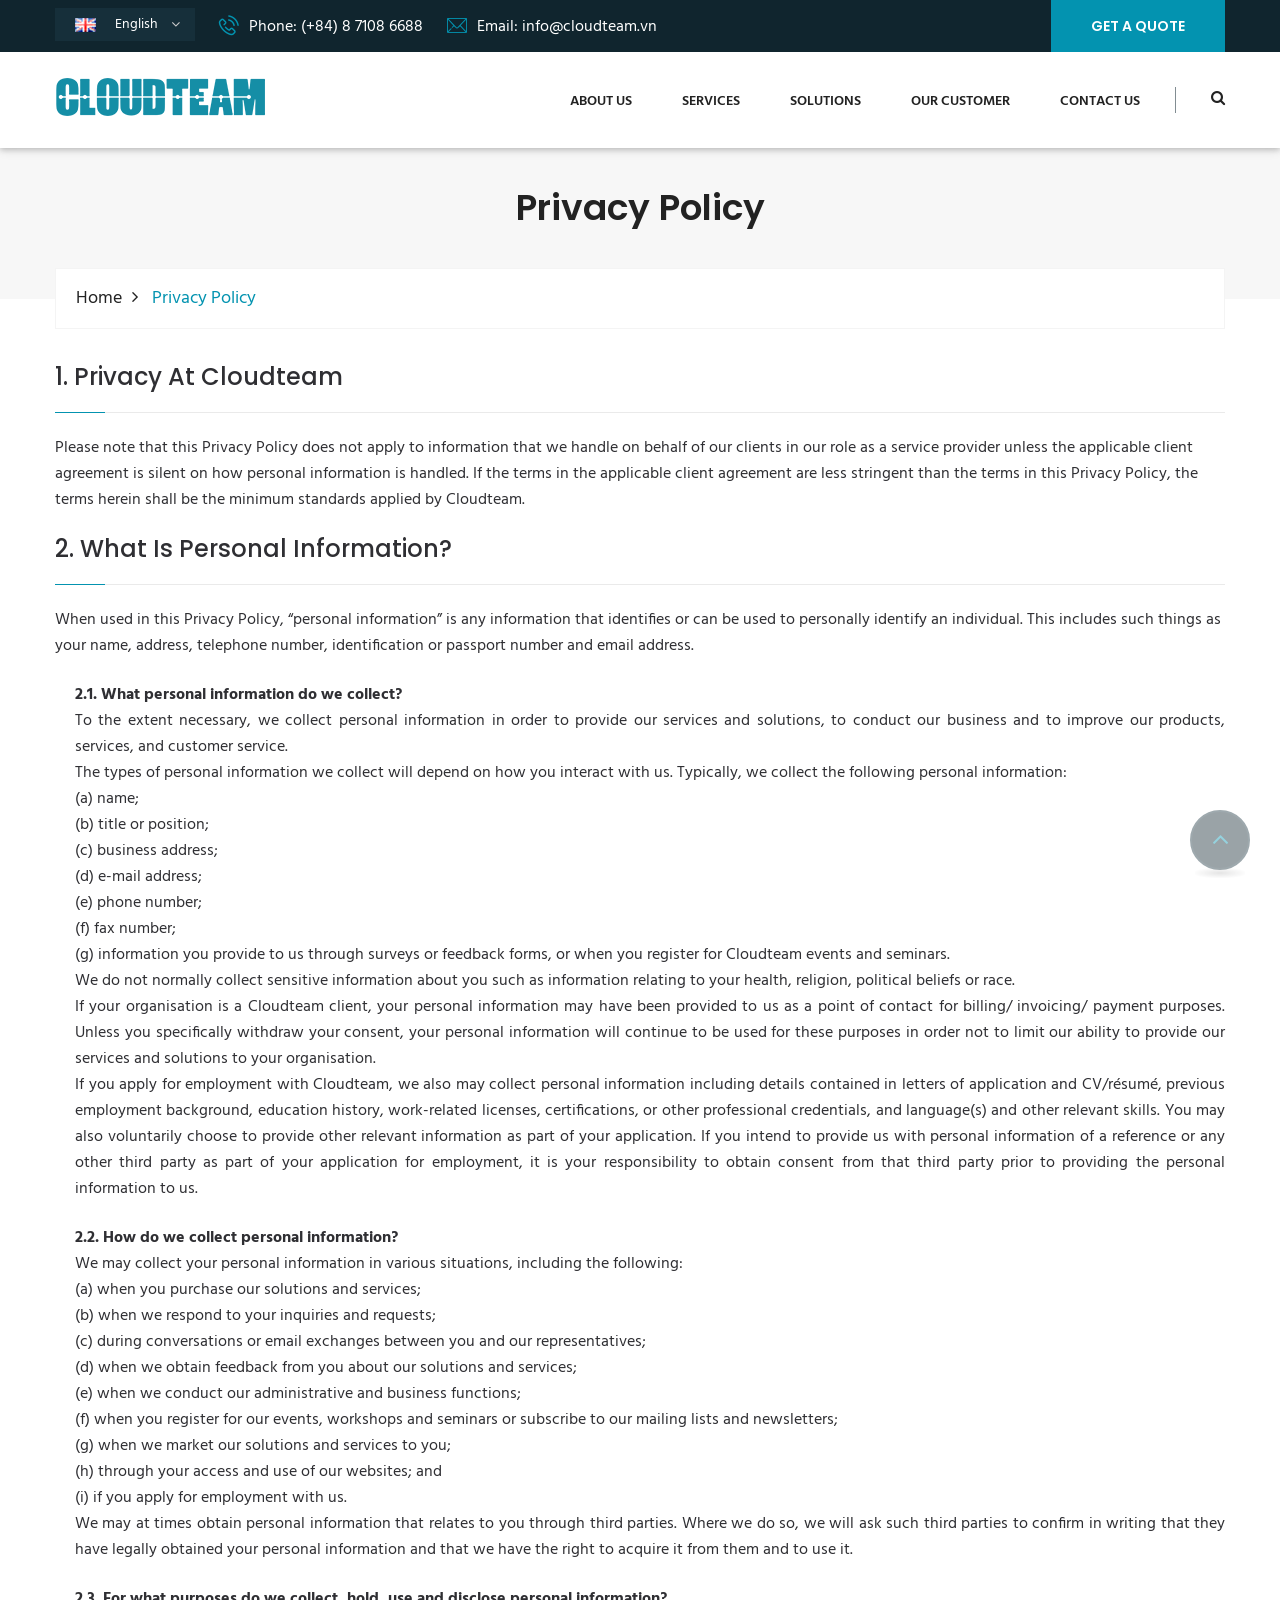
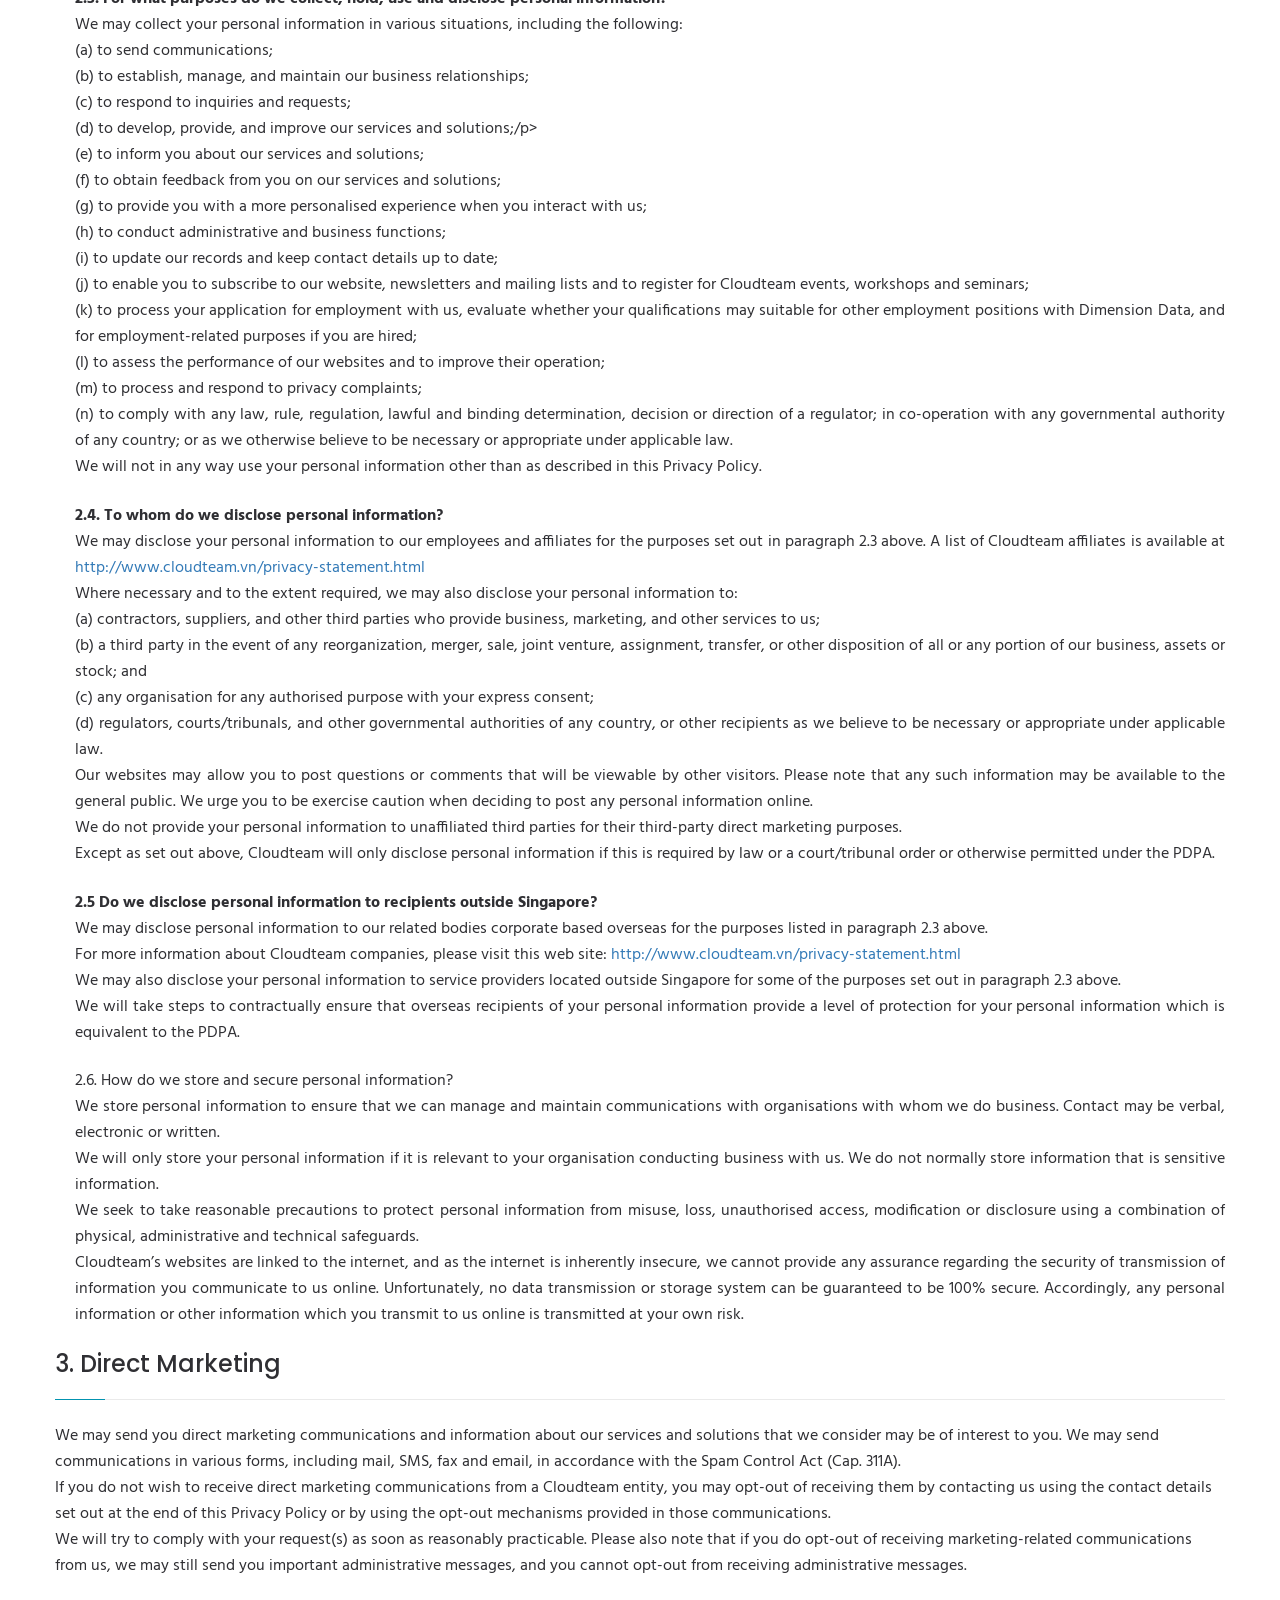
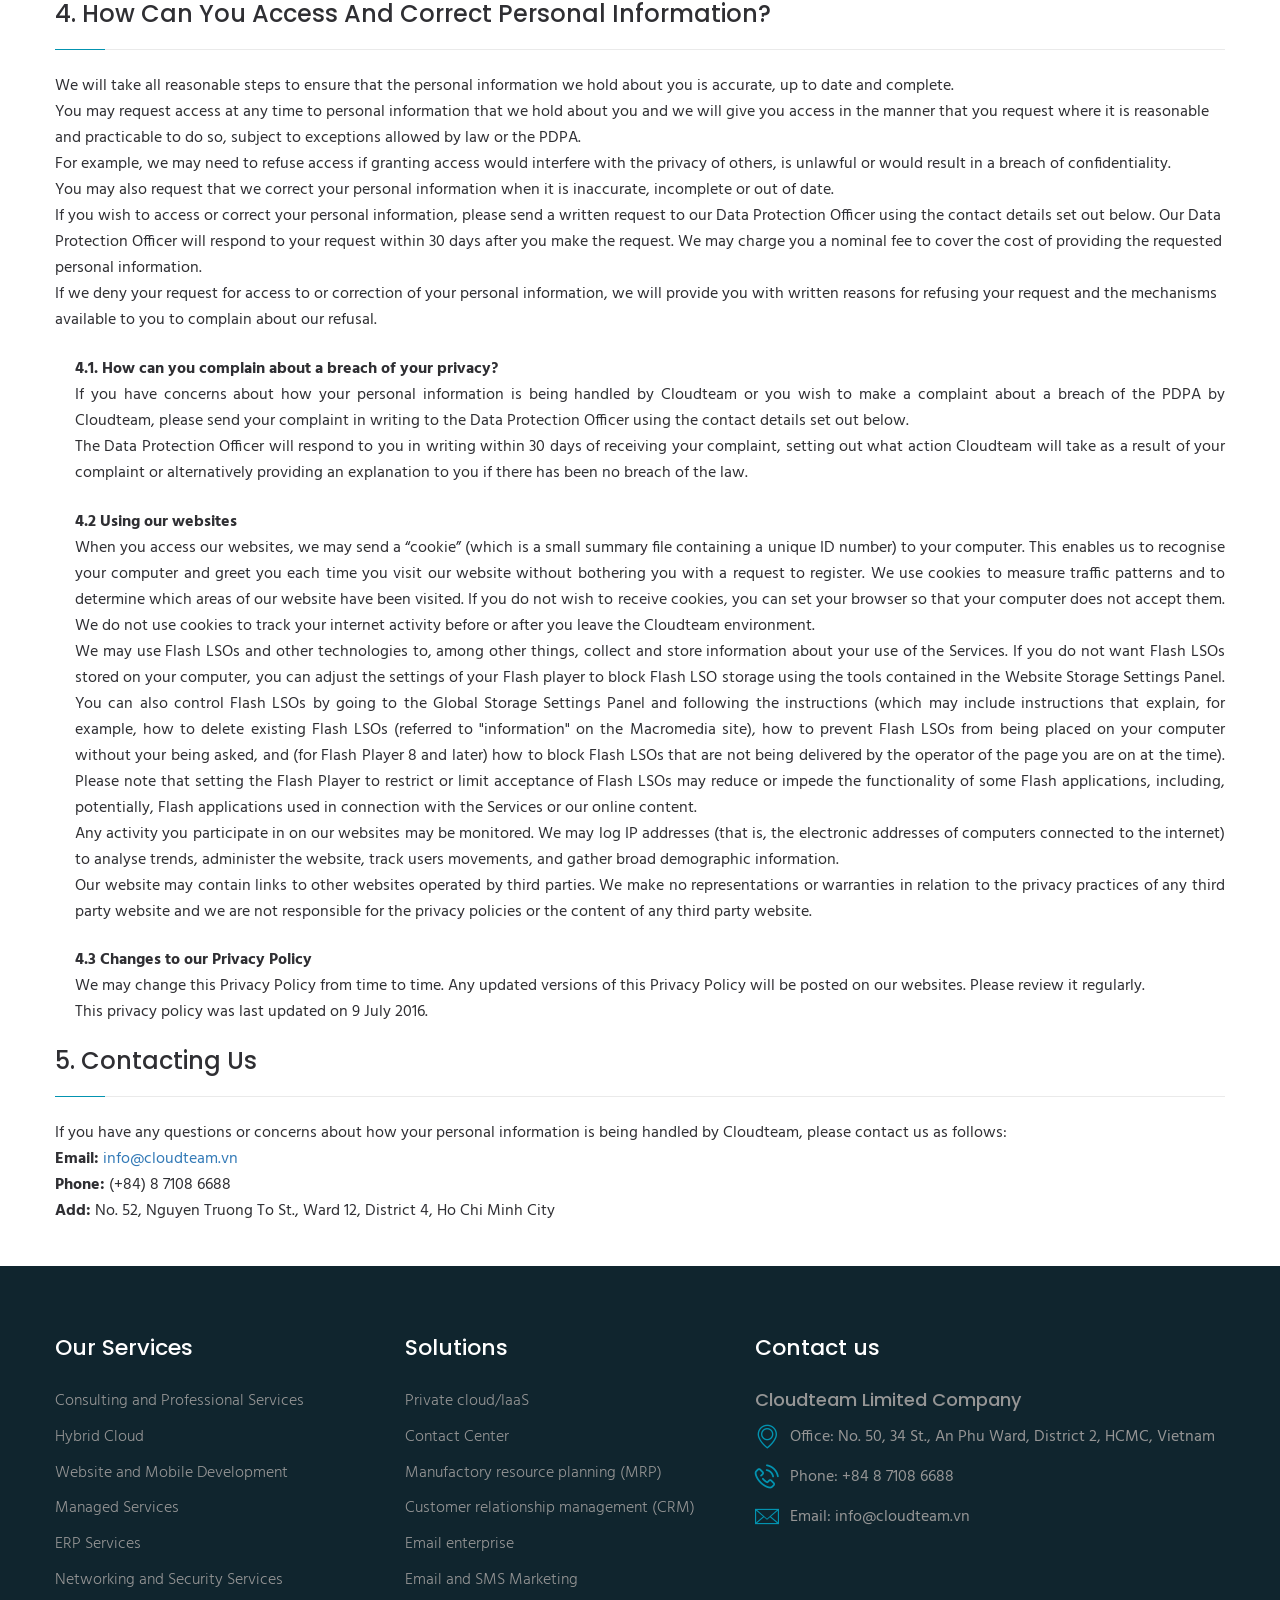
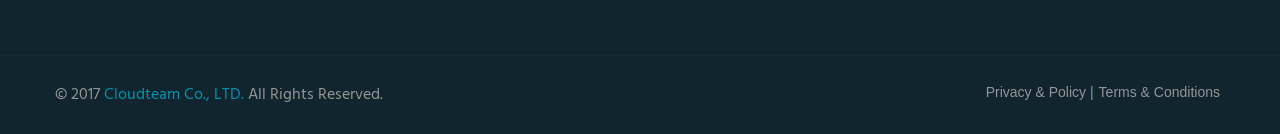
<file: privacy-statement.html>
<!DOCTYPE html>
<html lang="en">
<head>
    <meta charset="UTF-8">
    <title>Privacy Policy || Cloudteam Co., LTD</title> 

    <!-- mobile responsive meta -->
    <meta name="viewport" content="width=device-width, initial-scale=1">
    <meta name="viewport" content="width=device-width, initial-scale=1, maximum-scale=1">


    <link rel="stylesheet" href="css/style.css">
    <link rel="stylesheet" href="css/responsive.css">

    <link rel="apple-touch-icon" sizes="180x180" href="images/fav-icon/apple-touch-icon.png">
    <link rel="icon" type="image/png" href="images/fav-icon/favicon.png" sizes="32x32">
    <link rel="icon" type="image/png" href="images/fav-icon/favicon.png" sizes="16x16">

</head>
<body>

<div class="boxed_wrapper">

<header class="top-bar">
    <div class="container">
        <div class="clearfix">
            <div class="col-left float_left">
                <div id="polyglotLanguageSwitcher" class="">
                    <form action="#">
                        <select id="polyglot-language-options">
                            <option id="en" value="en" selected>English</option>
                            <option id="vi" value="vietnamese">Vietnamese</option>
                           
                        </select>
                    </form>
                </div>

                <ul class="top-bar-info">
                    <li><i class="icon-technology"></i>Phone: (+84) 8 7108 6688</li>
                    <li><i class="icon-note2"></i>Email: info@cloudteam.vn</li>
                </ul>
            </div>
            <div class="col-right float_right">
                
                <div class="link">
                    <a href="contact.html" class="thm-btn">get a quote</a>
                </div>
            </div>
                
                
        </div>
            

    </div>
</header>

<section class="theme_menu stricky">
    <div class="container">
        <div class="row">
            <div class="col-md-4">
                <div class="main-logo">
                    <a href="index.html"><img src="images/logo/logo.png" alt=""></a>
                </div>
            </div>
            <div class="col-md-8 menu-column">
                <nav class="menuzord" id="main_menu">
                   <ul class="menuzord-menu  menuzord-right">
                       
                        <li><a href="#">About us</a>
                        <ul class="dropdown">
                            <li><a href="about.html">About us</a></li>
                            <li><a href="our-commitment.html">Our Commitment</a></li>
                            <li><a href="technology-staffing.html">Technology Staffing</a></li>
                         
                         </ul>
                        </li>
                        <li><a href="#">Services</a>
                        
                            <ul class="megamenu dropdown">
                            <div class="row">
                                <div class="col-md-6 col-sm-12">
                                    <div class="content" style="">
                                         <a href="consulting-and-professional-services.html">Consulting and Professional Services</a>
                                        <ul>
                                            <li>Business &amp; IT Strategic Consulting</li>
                                            <li>Project management</li>
                                            <li>System integration</li>
                                            <li>Business Analyst</li>
                                            <li>Business Intelligent</li>
                                        </ul>
                                         
                                    </div>
                                </li>

                                </div>
                                <div class="col-md-6 col-sm-12">
                                         <div class="content" style="">
                                             <a href="hybrid-cloud.html">Hybrid Cloud</a>
                                                <ul>
                                                    <li>Virtual private cloud</li>
                                                    <li>Unified communications and Collaborations</li>
                                                    <li>Datacenter service</li>
                                                    <li>Virtual infrastructures and enterprise storage</li>
                                                    <li>Website, Web Application and Email hosting</li>
                                                    
                                                </ul>
                                           
                                        </div>
                                </li>

                                </div>
                                <div class="col-md-6 col-sm-12">
                                    <div class="content" style="">
                                         <a href="website-and-mobile-development.html">Website and Mobile Development</a>
                                        <ul class="list">
                                            <li>Website development</li>
                                            <li>Web Application development</li>
                                            <li>Mobile Application development</li>
                                            <li>Mobility solution</li>
                                        </ul>
                                       
                                    </div>

                                </div>
                                <div class="col-md-6 col-sm-12">
                                    <div class="content" style="">
                                         <a href="managed-service.html">Managed Services</a>
                                            <ul>
                                                <li>Managed Enterprise IT hardware</li>
                                                <li>Managed Infrastructure</li>
                                                <li>Managed Datacenter</li>
                                                <li>Managed IT Helpdesk</li>
                                            </ul>
                                       
                                    </div>

                                </div>
                                 <div class="col-md-6 col-sm-12">
                                   <div class="content" style="">
                                         <a href="erp-solution.html">ERP Services</a>
                                        <ul  >
                                            <li>Microsoft Dynamics AX</li>
                                            <li>Application development</li>
                                             <li>System integration</li>
                                        </ul>
                                      
                                    </div>

                                </div>
                                <div class="col-md-6 col-sm-12">
                                    <div class="content" style="">
                                     <a href="networking-and-security-services.html">Networking and Security Services</a>
                                    <ul>
                                        <li>Cabling and Wireless</li>
                                        <li>Security scanning</li>
                                        <li>Help planning, designing and implementing</li>
                                    </ul>
                                   
                                  </div>

                                </div>
                                
                                </div>
                             </ul>
                            
                        </li>
                        <li><a href="solutions.html">Solutions</a>
                            <ul class="dropdown">
                                 <li><a href="solutions.html">Private cloud/IaaS</a></li>
                                        <li><a href="solutions.html">Contact Center</a></li>
                                        <li><a href="solutions.html">Manufactory resource planning (MRP)</a></li>
                                        <li><a href="solutions.html">Customer relationship management (CRM)</a></li>
                                        <li><a href="solutions.html">Email enterprise</a></li>
                                        <li><a href="solutions.html">Email and SMS Marketing</a></li>
                             </ul>
                            
                        </li>

                        <li><a href="our-customer.html">Our customer</a>
                       
                        </li>


                        
                                          
                        <li><a href="contact.html">Contact us</a></li>
                    </ul><!-- End of .menuzord-menu -->
                </nav> <!-- End of #main_menu -->
            </div>
            <div class="right-column">
                <div class="right-area">
                    <div class="nav_side_content">
                        <div class="search_option">
                            <button class="search tran3s dropdown-toggle color1_bg" id="searchDropdown" data-toggle="dropdown" aria-haspopup="true" aria-expanded="false"><i class="fa fa-search" aria-hidden="true"></i></button>
                            <form action="#" class="dropdown-menu" aria-labelledby="searchDropdown">
                                <input type="text" placeholder="Search...">
                                <button><i class="fa fa-search" aria-hidden="true"></i></button>
                            </form>
                       </div>
                   </div>
                </div>
                    
            </div>
        </div>
                

   </div> <!-- End of .conatiner -->
</section>

<div class="inner-banner text-center">
    <div class="container">
        <div class="box">
            <h3>Privacy Policy</h3>
        </div><!-- /.box -->
        <div class="breadcumb-wrapper">
            <div class="clearfix">
                <div class="pull-left">
                    <ul class="list-inline link-list">
                        <li><a href="index.html">Home</a></li>
                        <li>Privacy Policy</li>
                    </ul>
                </div>
               
            </div><!-- /.container -->
        </div>
    </div><!-- /.container -->
</div>




<div class="single-projects sec-padd">
    <div class="container">
       
        <div class="policy">
            <div class="row">
               
                <div class="col-sm-12 col-xs-12">
                    <div class="section-title">
                        <h3>1. Privacy at Cloudteam</h3>
                    </div>
                    <div class="text">
                        <p>Please note that this Privacy Policy does not apply to information that we handle on behalf of our clients in our role as a service provider unless the applicable client agreement is silent on how personal information is handled. If the terms in the applicable client agreement are less stringent than the terms in this Privacy Policy, the terms herein shall be the minimum standards applied by Cloudteam. </p>
                    </div>
                    
                <br>
                    <div class="section-title">
                        <h3>2. What is personal information?</h3>
                    </div>
                    <div class="text">
                        <p>When used in this Privacy Policy, “personal information” is any information that identifies or can be used to personally identify an individual. This includes such things as your name, address, telephone number, identification or passport number and email address.</p>
                        <br>
                        <ul>
                            <li><b>2.1. What personal information do we collect?</b></li>
                              <p>To the extent necessary, we collect personal information in order to provide our services and solutions, to conduct our business and to improve our products, services, and customer service.</p>
                              <p>The types of personal information we collect will depend on how you interact with us. Typically, we collect the following personal information:</p>
                              <p>(a) name;</p>
                              <p>(b) title or position;</p>
                              <p>(c) business address;</p>
                              <p>(d) e-mail address;</p>
                              <p>(e) phone number;</p>
                              <p>(f) fax number;</p>
                              <p>(g) information you provide to us through surveys or feedback forms, or when you register for Cloudteam events and seminars.</p>
                              <p>We do not normally collect sensitive information about you such as information relating to your health, religion, political beliefs or race.</p>
                              <p>If your organisation is a Cloudteam client, your personal information may have been provided to us as a point of contact for billing/ invoicing/ payment purposes. Unless you specifically withdraw your consent, your personal information will continue to be used for these purposes in order not to limit our ability to provide our services and solutions to your organisation.
                              </p>
                              <p>If you apply for employment with Cloudteam, we also may collect personal information including details contained in letters of application and CV/résumé, previous employment background, education history, work-related licenses, certifications, or other professional credentials, and language(s) and other relevant skills.  You may also voluntarily choose to provide other relevant information as part of your application.  If you intend to provide us with personal information of a reference or any other third party as part of your application for employment, it is your responsibility to obtain consent from that third party prior to providing the personal information to us.</p>
                              <br>
                            <li><b>2.2. How do we collect personal information?</b></li>
                              <p>We may collect your personal information in various situations, including the following: </p>
                              <p>(a) when you purchase our solutions and services;</p>
                              <p>(b) when we respond to your inquiries and requests;</p>
                              <p>(c) during conversations or email exchanges between you and our representatives;</p>
                              <p>(d) when we obtain feedback from you about our solutions and services;</p>
                              <p>(e) when we conduct our administrative and business functions;</p>
                              <p>(f) when you register for our events, workshops and seminars or subscribe to our mailing lists and newsletters;</p>
                              <p>(g) when we market our solutions and services to you; </p>
                              <p>(h) through your access and use of our websites; and</p>
                              <p>(i) if you apply for employment with us.</p>
                              <p>We may at times obtain personal information that relates to you through third parties.  Where we do so, we will ask such third parties to confirm in writing that they have legally obtained your personal information and that we have the right to acquire it from them and to use it.
                              </p>
                              <br>
                             <li><b>2.3.    For what purposes do we collect, hold, use and disclose personal information?</b></li>
                              <p>We may collect your personal information in various situations, including the following: </p>
                              <p>(a) to send communications;</p>
                              <p>(b) to establish, manage, and maintain our business relationships;</p>
                              <p>(c) to respond to inquiries and requests;</p>
                              <p>(d) to develop, provide, and improve our services and solutions;/p&gt;
                              </p><p>(e) to inform you about our services and solutions;</p>
                              <p>(f) to obtain feedback from you on our services and solutions;</p>
                              <p>(g) to provide you with a more personalised experience when you interact with us;</p>
                              <p>(h) to conduct administrative and business functions;</p>
                              <p>(i) to update our records and keep contact details up to date;</p>
                              <p>(j) to enable you to subscribe to our website, newsletters and mailing lists and to register for Cloudteam events, workshops and seminars; </p>
                              <p>(k) to process your application for employment with us, evaluate whether your qualifications may suitable for other employment positions with Dimension Data, and for employment-related purposes if you are hired;</p>
                              <p>(l) to assess the performance of our websites and to improve their operation;</p>
                              <p>(m) to process and respond to privacy complaints; </p>
                              <p>(n) to comply with any law, rule, regulation, lawful and binding determination, decision or direction of a regulator; in co-operation with any governmental authority of any country; or as we otherwise believe to be necessary or appropriate under applicable law.  </p>
                              <p>We will not in any way use your personal information other than as described in this Privacy Policy.</p>
                             <br>
                             <li><b>2.4. To whom do we disclose personal information?</b></li>
                              <p>We may disclose your personal information to our employees and affiliates for the purposes set out in paragraph 2.3 above.  A list of Cloudteam affiliates is available at <a href="http://www.cloudteam.vn/privacy-statement.html"> http://www.cloudteam.vn/privacy-statement.html</a></p>
                              <p>Where necessary and to the extent required, we may also disclose your personal information to:</p>
                              <p>(a) contractors, suppliers, and other third parties who provide business, marketing, and other services to us;</p>
                              <p>(b) a third party in the event of any reorganization, merger, sale, joint venture, assignment, transfer, or other disposition of all or any portion of our business, assets  or stock; and </p>
                              <p>(c) any organisation for any authorised purpose with your express consent;</p>
                              <p>(d) regulators, courts/tribunals, and other governmental authorities of any country, or other recipients as we believe to be necessary or appropriate under applicable law.</p>
                              <p>Our websites may allow you to post questions or comments that will be viewable by other visitors.  Please note that any such information may be available to the general public.  We urge you to be exercise caution when deciding to post any personal information online.</p>
                              <p>We do not provide your personal information to unaffiliated third parties for their third-party direct marketing purposes.</p>
                              <p>Except as set out above, Cloudteam will only disclose personal information if this is required by law or a court/tribunal order or otherwise permitted under the PDPA.</p>
                              <br>
                            <li><b>2.5 Do we disclose personal information to recipients outside Singapore?</b></li>
                              <p>We may disclose personal information to our related bodies corporate based overseas for the purposes listed in paragraph 2.3 above.  </p>
                              <p>For more information about Cloudteam companies, please visit this web site: <a href="http://www.cloudteam.vn/about-us.html"> http://www.cloudteam.vn/privacy-statement.html</a></p>
                              <p>We may also disclose your personal information to service providers located outside Singapore for some of the purposes set out in paragraph 2.3 above. </p>
                              <p>We will take steps to contractually ensure that overseas recipients of your personal information provide a level of protection for your personal information which is equivalent to the PDPA.</p>
                              <br>
                            <li>2.6. How do we store and secure personal information?</li>
                              <p>We store personal information to ensure that we can manage and maintain communications with organisations with whom we do business. Contact may be verbal, electronic or written. </p>
                              <p>We will only store your personal information if it is relevant to your organisation conducting business with us. We do not normally store information that is sensitive information.</p>
                              <p>We seek to take reasonable precautions to protect personal information from misuse, loss, unauthorised access, modification or disclosure using a combination of physical, administrative and technical safeguards.</p>
                              <p>Cloudteam’s websites are linked to the internet, and as the internet is inherently insecure, we cannot provide any assurance regarding the security of transmission of information you communicate to us online.  Unfortunately, no data transmission or storage system can be guaranteed to be 100% secure.  Accordingly, any personal information or other information which you transmit to us online is transmitted at your own risk.</p>
                        
                          </ul>
                    </div>
                    <br>
                    <div class="section-title">
                        <h3>3. Direct marketing</h3>
                    </div>
                    <div class="text">
                        <p>We may send you direct marketing communications and information about our services and solutions that we consider may be of interest to you. We may send communications in various forms, including mail, SMS, fax and email, in accordance with the Spam Control Act (Cap. 311A).</p>
                        <p>If you do not wish to receive direct marketing communications from a Cloudteam entity, you may opt-out of receiving them by contacting us using the contact details set out at the end of this Privacy Policy or by using the opt-out mechanisms provided in those communications.</p>
                        <p>We will try to comply with your request(s) as soon as reasonably practicable. Please also note that if you do opt-out of receiving marketing-related communications from us, we may still send you important administrative messages, and you cannot opt-out from receiving administrative messages.</p>
                    </div>
                    <br>
                    <div class="section-title">
                        <h3>4. How can you access and correct personal information?</h3>
                    </div>
                    <div class="text">
                        <p>We will take all reasonable steps to ensure that the personal information we hold about you is accurate, up to date and complete.</p>
                        <p>You may request access at any time to personal information that we hold about you and we will give you access in the manner that you request where it is reasonable and practicable to do so, subject to exceptions allowed by law or the PDPA.</p>
                        <p>For example, we may need to refuse access if granting access would interfere with the privacy of others, is unlawful or would result in a breach of confidentiality.</p>
                        <p>You may also request that we correct your personal information when it is inaccurate, incomplete or out of date.</p>
                        <p>If you wish to access or correct your personal information, please send a written request to our Data Protection Officer using the contact details set out below. Our Data Protection Officer will respond to your request within 30 days after you make the request. We may charge you a nominal fee to cover the cost of providing the requested personal information.</p>
                        <p>If we deny your request for access to or correction of your personal information, we will provide you with written reasons for refusing your request and the mechanisms available to you to complain about our refusal.</p>
                        <br>
                        <ul>
                            <li><b>4.1. How can you complain about a breach of your privacy?</b></li>
                              <p>If you have concerns about how your personal information is being handled by Cloudteam or you wish to make a complaint about a breach of the PDPA by Cloudteam, please send your complaint in writing to the Data Protection Officer using the contact details set out below.</p>
                              <p>The Data Protection Officer will respond to you in writing within 30 days of receiving your complaint, setting out what action Cloudteam will take as a result of your complaint or alternatively providing an explanation to you if there has been no breach of the law.</p>
                              <br>
                            <li><b>4.2 Using our websites</b></li>
                              <p>When you access our websites, we may send a “cookie” (which is a small summary file containing a unique ID number) to your computer.  This enables us to recognise your computer and greet you each time you visit our website without bothering you with a request to register.  We use cookies to measure traffic patterns and to determine which areas of our website have been visited.  If you do not wish to receive cookies, you can set your browser so that your computer does not accept them.  We do not use cookies to track your internet activity before or after you leave the Cloudteam environment. </p>
                              <p>We may use Flash LSOs and other technologies to, among other things, collect and store information about your use of the Services.  If you do not want Flash LSOs stored on your computer, you can adjust the settings of your Flash player to block Flash LSO storage using the tools contained in the Website Storage Settings Panel. You can also control Flash LSOs by going to the Global Storage Settings Panel and following the instructions (which may include instructions that explain, for example, how to delete existing Flash LSOs (referred to "information" on the Macromedia site), how to prevent Flash LSOs from being placed on your computer without your being asked, and (for Flash Player 8 and later) how to block Flash LSOs that are not being delivered by the operator of the page you are on at the time).  Please note that setting the Flash Player to restrict or limit acceptance of Flash LSOs may reduce or impede the functionality of some Flash applications, including, potentially, Flash applications used in connection with the Services or our online content.  </p>
                              <p>Any activity you participate in on our websites may be monitored.  We may log IP addresses (that is, the electronic addresses of computers connected to the internet) to analyse trends, administer the website, track users movements, and gather broad demographic information.</p>
                              <p>Our website may contain links to other websites operated by third parties.  We make no representations or warranties in relation to the privacy practices of any third party website and we are not responsible for the privacy policies or the content of any third party website.  </p>
                             <br>
                             <li><b>4.3 Changes to our Privacy Policy</b></li>
                              <p>We may change this Privacy Policy from time to time.  Any updated versions of this Privacy Policy will be posted on our websites.  Please review it regularly.</p>
                              <p>This privacy policy was last updated on 9 July 2016.</p>
                              </ul>
                    </div>
                    <br>
                    <div class="section-title">
                        <h3>5. Contacting us</h3>
                    </div>
                    <div class="text">
                        <p>If you have any questions or concerns about how your personal information is being handled by Cloudteam, please contact us as follows:</p>
                        <p><b>Email:</b> <a href="mailto:info@cloudteam.vn">info@cloudteam.vn</a></p>
                        <p><b>Phone:</b> (+84) 8 7108 6688</p>
                        <p><b>Add:</b> No. 52, Nguyen Truong To St., Ward 12, District 4, Ho Chi Minh City</p>
                    </div>
                </div>
            </div>
        </div>
        
    
        
    </div>

      

</div>



<footer class="main-footer">
    
    <!--Widgets Section-->
    <div class="widgets-section">
        <div class="container">
            <div class="row">
                <!--Big Column-->
                <div class="big-column col-md-7 col-sm-12 col-xs-12">
                    <div class="row clearfix">
                        <!--Footer Column-->
                        <div class="footer-column col-md-6 col-sm-6 col-xs-12">
                            <div class="footer-widget links-widget">
                                <h3 class="footer-title">Our Services</h3>
                                <div class="widget-content">
                                    <ul class="list">
                                        <li><a href="consulting-and-professional-services.html">Consulting and Professional Services</a></li>
                                        <li><a href="hybrid-cloud.html">Hybrid Cloud</a></li>
                                        <li><a href="website-and-mobile-development.html">Website and Mobile Development</a></li>
                                        <li><a href="managed-service.html">Managed Services</a></li>
                                        <li><a href="erp-solution.html">ERP Services</a></li>
                                        <li><a href="networking-and-security-services.html">Networking and Security Services</a></li>
                                    </ul>
                                </div>
                            </div>
                        </div>

                        <!--Footer Column-->
                        <div class="footer-column col-md-6 col-sm-6 col-xs-12">
                            <div class="footer-widget links-widget">
                                <h3 class="footer-title">Solutions</h3>
                                <div class="widget-content">
                                    <ul class="list">
                                        <li><a href="solutions.html">Private cloud/IaaS</a></li>
                                        <li><a href="solutions.html">Contact Center</a></li>
                                        <li><a href="solutions.html">Manufactory resource planning (MRP)</a></li>
                                        <li><a href="solutions.html">Customer relationship management (CRM)</a></li>
                                        <li><a href="solutions.html">Email enterprise</a></li>
                                        <li><a href="solutions.html">Email and SMS Marketing</a></li>
                                    </ul>
                                </div>
                            </div>
                        </div>
                    </div>
                </div>
                
                <!--Big Column-->
                <div class="big-column col-md-5 col-sm-12 col-xs-12">
                    <div class="row clearfix">
                        <div class="footer-column col-md-12 col-sm-12 col-xs-12">
                            <div class="footer-widget contact-widget">
                                <h3 class="footer-title">Contact us</h3>
                                <div class="widget-content">
                                    <h4>Cloudteam Limited Company</h4>
                                    <ul class="contact-info">
                                       
                                        <li><span class="icon-signs"></span>Office: No. 50, 34 St., An Phu Ward, District 2, HCMC, Vietnam</li>
                                        <li><span class="icon-phone-call"></span> Phone: +84 8 7108 6688</li>
                                        <li><span class="icon-e-mail-envelope"></span>Email: info@cloudteam.vn</li>
                                    </ul>
                                </div>
                               
                               
                            </div>
                        </div>                       
                        
                    </div>
                </div>
                
             </div>
         </div>
     </div>
     
     <!--Footer Bottom-->
     <section class="footer-bottom">
        <div class="container">
            <div class="pull-left copy-text">
                <p>© 2017 <a href="http://www.cloudteam.vn/" >Cloudteam Co., LTD.</a> All Rights Reserved. </p>
                
            </div><!-- /.pull-right -->
            <div class="pull-right get-text">
                <ul>
                  
                    <li><a href="privacy-statement.html">Privacy & Policy |</a></li>
                    <li><a href="terms-of-use.html"> Terms & Conditions</a></li>
                </ul>
            </div><!-- /.pull-left -->
        </div><!-- /.container -->
    </section>
     
</footer>

<!-- Scroll Top Button -->
    <button class="scroll-top tran3s color2_bg">
        <span class="fa fa-angle-up"></span>
    </button>
    <!-- pre loader  -->
    <div class="preloader"></div>


    <!-- jQuery js -->
    <script src="js/jquery.js"></script>
    <!-- bootstrap js -->
    <script src="js/bootstrap.min.js"></script>
    <!-- jQuery ui js -->
    <script src="js/jquery-ui.js"></script>
    <!-- owl carousel js -->
    <script src="js/owl.carousel.min.js"></script>
    <!-- jQuery validation -->
    <script src="js/jquery.validate.min.js"></script>

    <!-- mixit up -->
    <script src="js/wow.js"></script>
    <script src="js/jquery.mixitup.min.js"></script>
    <script src="js/jquery.fitvids.js"></script>
    <script src="js/bootstrap-select.min.js"></script>
    <script src="js/menuzord.js"></script>

    <!-- revolution slider js -->
    <script src="js/jquery.themepunch.tools.min.js"></script>
    <script src="js/jquery.themepunch.revolution.min.js"></script>
    <script src="js/revolution.extension.actions.min.js"></script>
    <script src="js/revolution.extension.carousel.min.js"></script>
    <script src="js/revolution.extension.kenburn.min.js"></script>
    <script src="js/revolution.extension.layeranimation.min.js"></script>
    <script src="js/revolution.extension.migration.min.js"></script>
    <script src="js/revolution.extension.navigation.min.js"></script>
    <script src="js/revolution.extension.parallax.min.js"></script>
    <script src="js/revolution.extension.slideanims.min.js"></script>
    <script src="js/revolution.extension.video.min.js"></script>

    <!-- fancy box -->
    <script src="js/jquery.fancybox.pack.js"></script>
    <script src="js/isotope.js"></script>
    <script src="js/jquery.polyglot.language.switcher.js"></script>
    <script src="js/nouislider.js"></script>
    <script src="js/jquery.bootstrap-touchspin.js"></script>
    <script src="js/SmoothScroll.js"></script>
    <script src="js/jquery.appear.js"></script>
    <script src="js/jquery.countTo.js"></script>
    <script src="js/jquery.flexslider.js"></script>
    <script src="js/imagezoom.js"></script> 
    <script src="js/bxslider.js"></script> 
    <script id="map-script" src="js/default-map.js"></script>
    <script src="js/custom.js"></script>

</div>
    
</body>
</html>
</file>
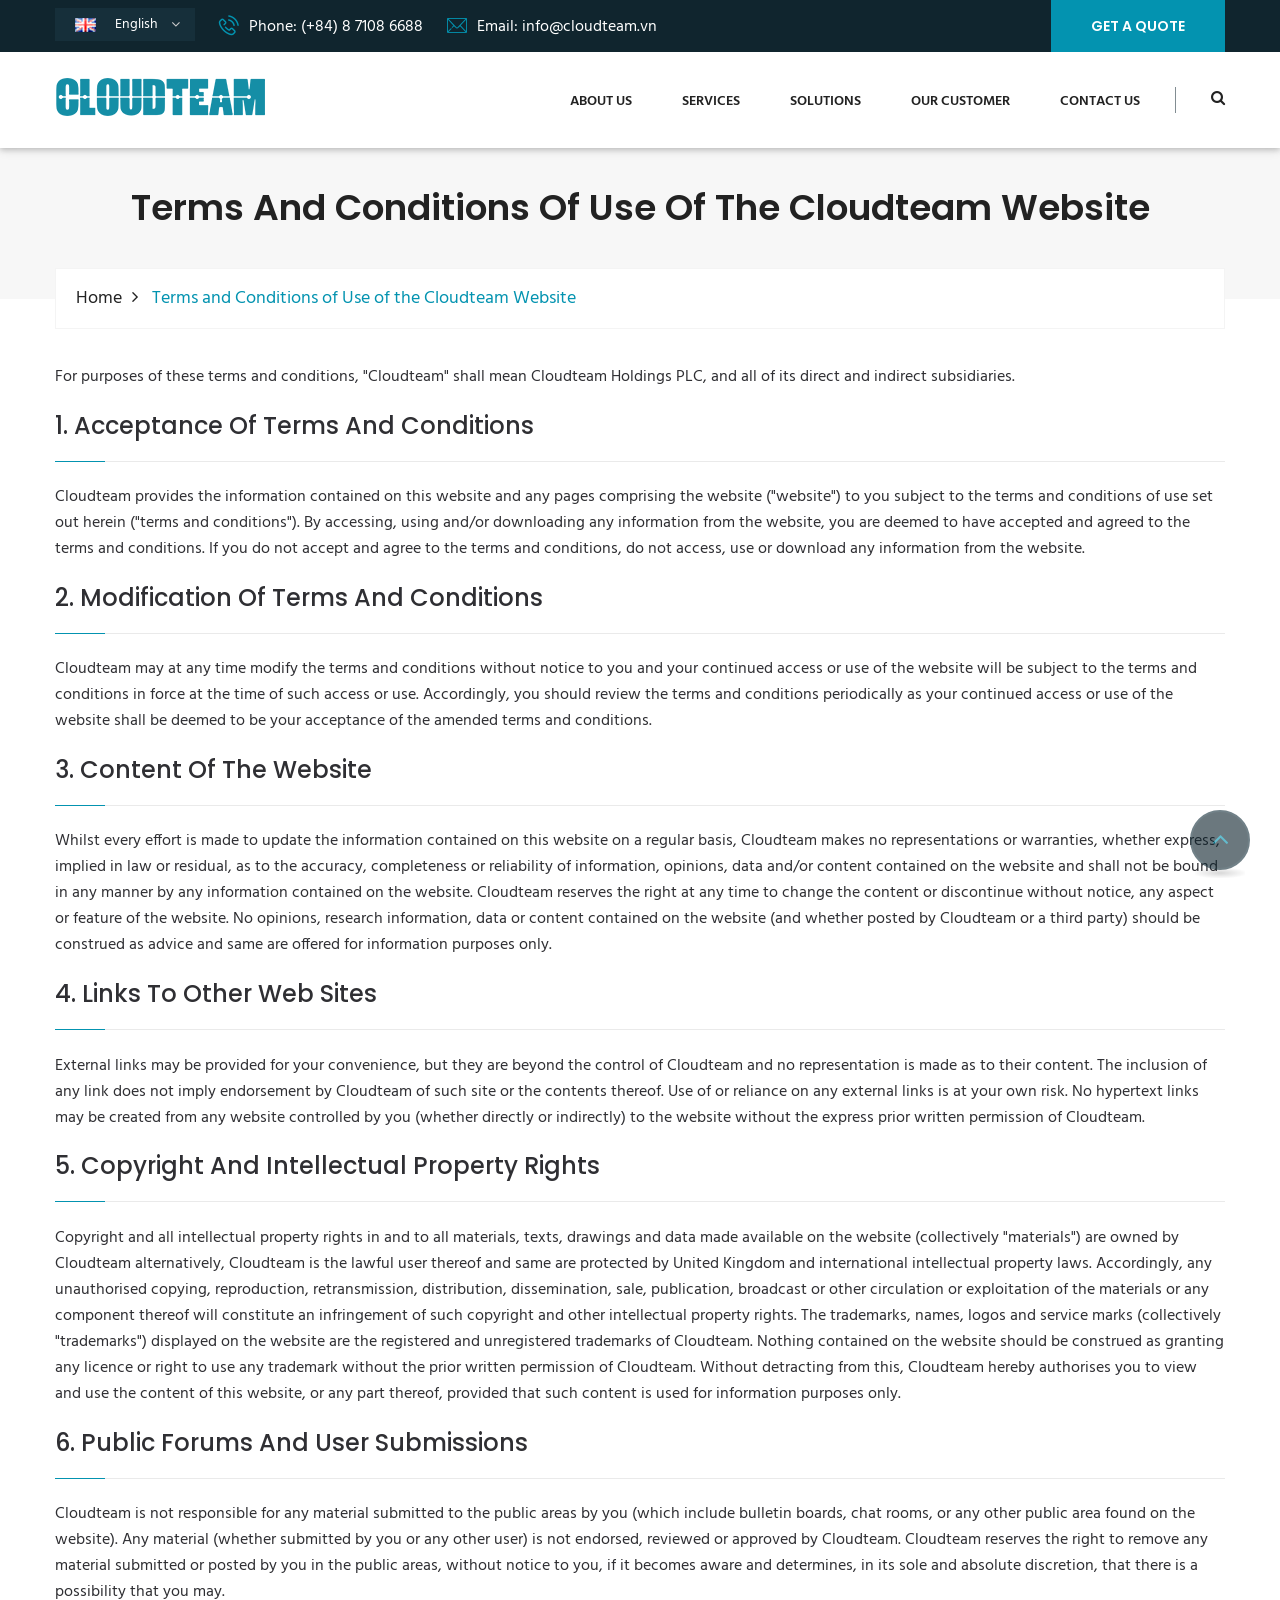
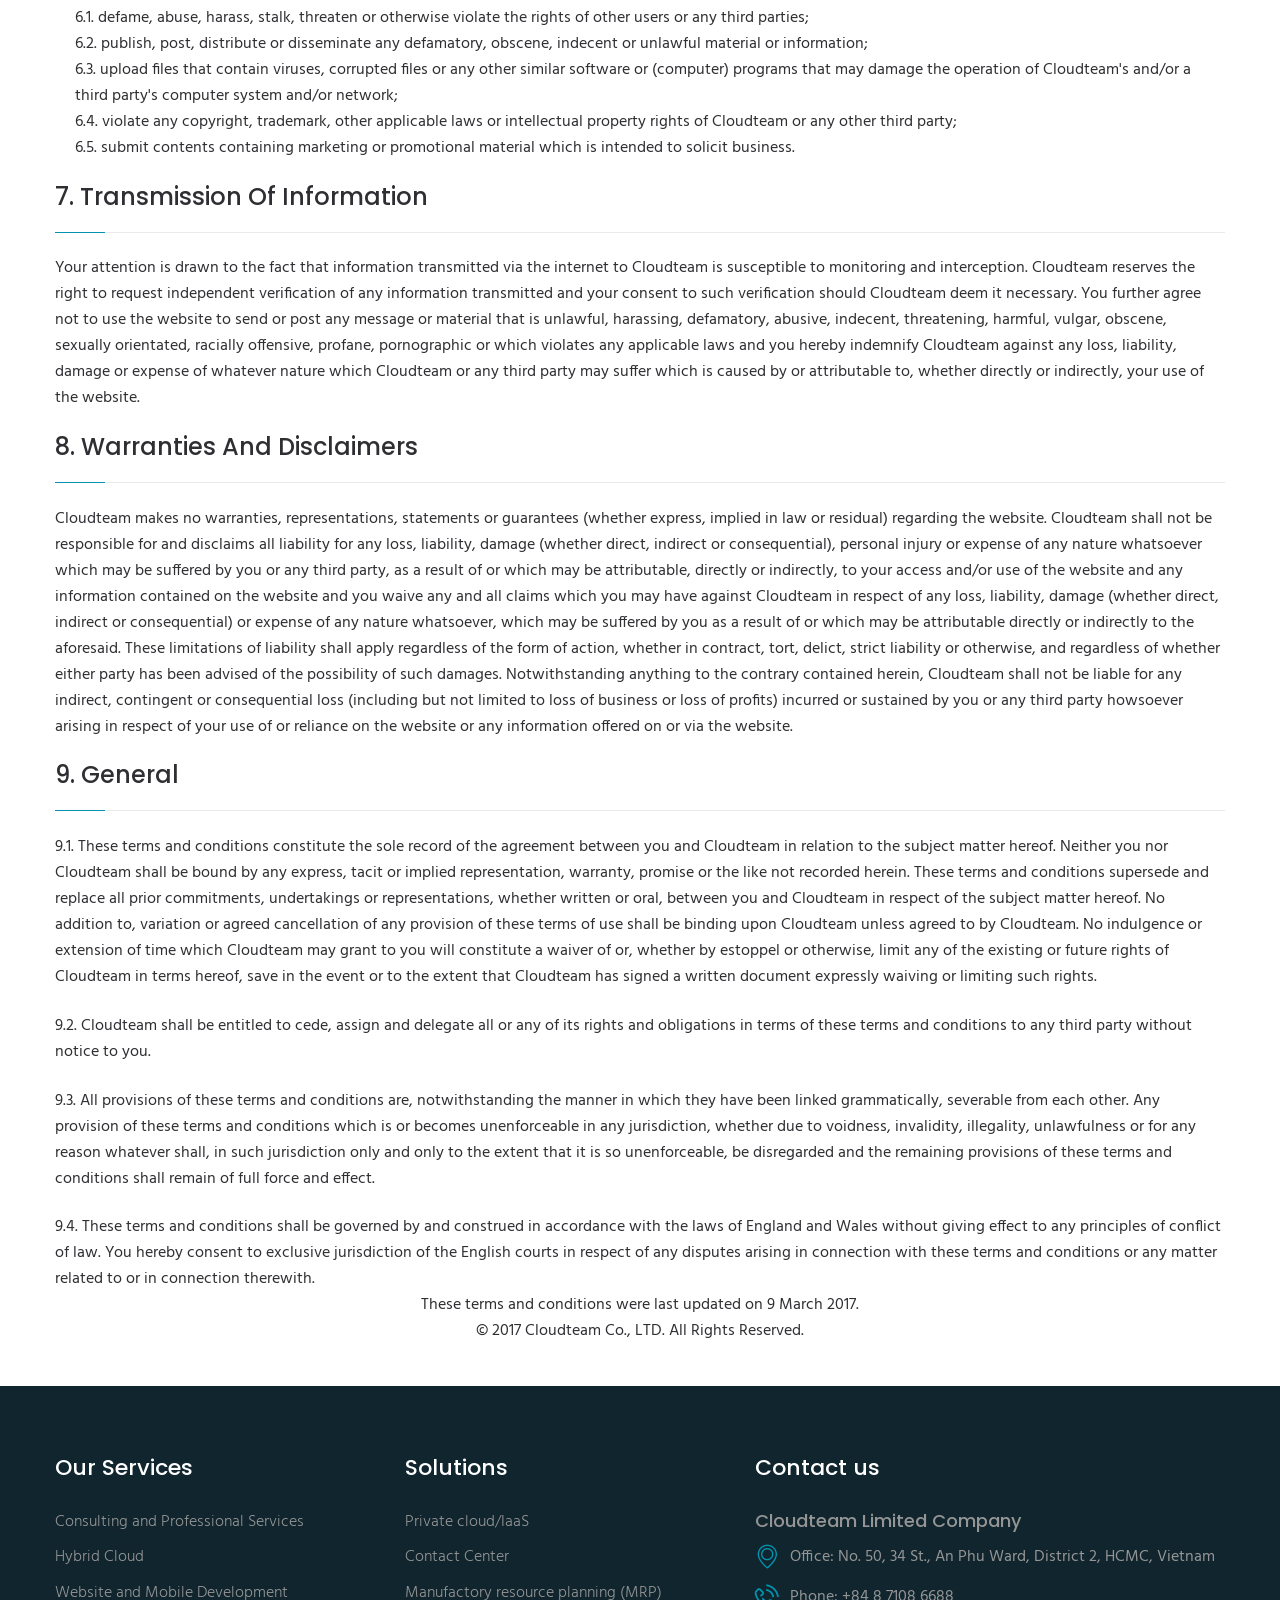
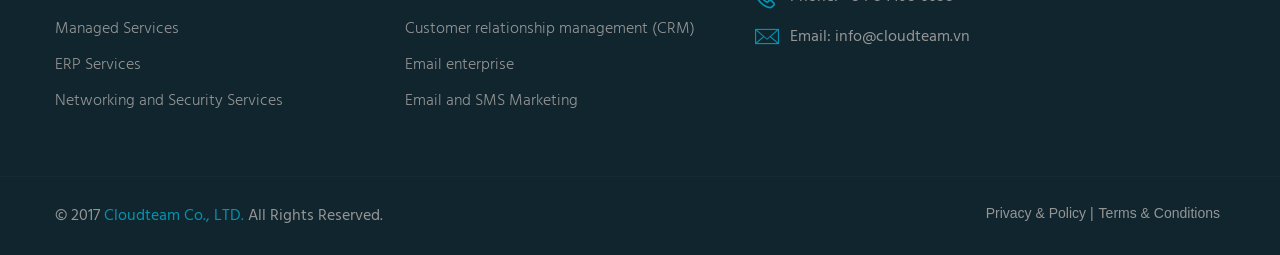
<file: terms-of-use.html>
<!DOCTYPE html>
<html lang="en">
<head>
    <meta charset="UTF-8">
    <title>Terms and Conditions || Cloudteam Co., LTD</title> 

    <!-- mobile responsive meta -->
    <meta name="viewport" content="width=device-width, initial-scale=1">
    <meta name="viewport" content="width=device-width, initial-scale=1, maximum-scale=1">


    <link rel="stylesheet" href="css/style.css">
    <link rel="stylesheet" href="css/responsive.css">

    <link rel="apple-touch-icon" sizes="180x180" href="images/fav-icon/apple-touch-icon.png">
    <link rel="icon" type="image/png" href="images/fav-icon/favicon.png" sizes="32x32">
    <link rel="icon" type="image/png" href="images/fav-icon/favicon.png" sizes="16x16">

</head>
<body>

<div class="boxed_wrapper">

<header class="top-bar">
    <div class="container">
        <div class="clearfix">
            <div class="col-left float_left">
                <div id="polyglotLanguageSwitcher" class="">
                    <form action="#">
                        <select id="polyglot-language-options">
                            <option id="en" value="en" selected>English</option>
                            <option id="vi" value="vietnamese">Vietnamese</option>
                           
                        </select>
                    </form>
                </div>

                <ul class="top-bar-info">
                    <li><i class="icon-technology"></i>Phone: (+84) 8 7108 6688</li>
                    <li><i class="icon-note2"></i>Email: info@cloudteam.vn</li>
                </ul>
            </div>
            <div class="col-right float_right">
                
                <div class="link">
                    <a href="contact.html" class="thm-btn">get a quote</a>
                </div>
            </div>
                
                
        </div>
            

    </div>
</header>

<section class="theme_menu stricky">
    <div class="container">
        <div class="row">
            <div class="col-md-4">
                <div class="main-logo">
                    <a href="index.html"><img src="images/logo/logo.png" alt=""></a>
                </div>
            </div>
            <div class="col-md-8 menu-column">
                <nav class="menuzord" id="main_menu">
                   <ul class="menuzord-menu  menuzord-right">
                       
                        <li><a href="#">About us</a>
                        <ul class="dropdown">
                            <li><a href="about.html">About us</a></li>
                            <li><a href="our-commitment.html">Our Commitment</a></li>
                            <li><a href="technology-staffing.html">Technology Staffing</a></li>
                         
                         </ul>
                        </li>
                        <li><a href="#">Services</a>
                        
                            <ul class="megamenu dropdown">
                            <div class="row">
                                <div class="col-md-6 col-sm-12">
                                    <div class="content" style="">
                                         <a href="consulting-and-professional-services.html">Consulting and Professional Services</a>
                                        <ul>
                                            <li>Business &amp; IT Strategic Consulting</li>
                                            <li>Project management</li>
                                            <li>System integration</li>
                                            <li>Business Analyst</li>
                                            <li>Business Intelligent</li>
                                        </ul>
                                         
                                    </div>
                                </li>

                                </div>
                                <div class="col-md-6 col-sm-12">
                                         <div class="content" style="">
                                             <a href="hybrid-cloud.html">Hybrid Cloud</a>
                                                <ul>
                                                    <li>Virtual private cloud</li>
                                                    <li>Unified communications and Collaborations</li>
                                                    <li>Datacenter service</li>
                                                    <li>Virtual infrastructures and enterprise storage</li>
                                                    <li>Website, Web Application and Email hosting</li>
                                                    
                                                </ul>
                                           
                                        </div>
                                </li>

                                </div>
                                <div class="col-md-6 col-sm-12">
                                    <div class="content" style="">
                                         <a href="website-and-mobile-development.html">Website and Mobile Development</a>
                                        <ul class="list">
                                            <li>Website development</li>
                                            <li>Web Application development</li>
                                            <li>Mobile Application development</li>
                                            <li>Mobility solution</li>
                                        </ul>
                                       
                                    </div>

                                </div>
                                <div class="col-md-6 col-sm-12">
                                    <div class="content" style="">
                                         <a href="managed-service.html">Managed Services</a>
                                            <ul>
                                                <li>Managed Enterprise IT hardware</li>
                                                <li>Managed Infrastructure</li>
                                                <li>Managed Datacenter</li>
                                                <li>Managed IT Helpdesk</li>
                                            </ul>
                                       
                                    </div>

                                </div>
                                 <div class="col-md-6 col-sm-12">
                                   <div class="content" style="">
                                         <a href="erp-solution.html">ERP Services</a>
                                        <ul  >
                                            <li>Microsoft Dynamics AX</li>
                                            <li>Application development</li>
                                             <li>System integration</li>
                                        </ul>
                                      
                                    </div>

                                </div>
                                <div class="col-md-6 col-sm-12">
                                    <div class="content" style="">
                                     <a href="networking-and-security-services.html">Networking and Security Services</a>
                                    <ul>
                                        <li>Cabling and Wireless</li>
                                        <li>Security scanning</li>
                                        <li>Help planning, designing and implementing</li>
                                    </ul>
                                   
                                  </div>

                                </div>
                                
                                </div>
                             </ul>
                            
                        </li>
                        <li><a href="solutions.html">Solutions</a>
                            <ul class="dropdown">
                                 <li><a href="solutions.html">Private cloud/IaaS</a></li>
                                        <li><a href="solutions.html">Contact Center</a></li>
                                        <li><a href="solutions.html">Manufactory resource planning (MRP)</a></li>
                                        <li><a href="solutions.html">Customer relationship management (CRM)</a></li>
                                        <li><a href="solutions.html">Email enterprise</a></li>
                                        <li><a href="solutions.html">Email and SMS Marketing</a></li>
                             </ul>
                            
                        </li>

                        <li><a href="our-customer.html">Our customer</a>
                       
                        </li>


                        
                                          
                        <li><a href="contact.html">Contact us</a></li>
                    </ul><!-- End of .menuzord-menu -->
                </nav> <!-- End of #main_menu -->
            </div>
            <div class="right-column">
                <div class="right-area">
                    <div class="nav_side_content">
                        <div class="search_option">
                            <button class="search tran3s dropdown-toggle color1_bg" id="searchDropdown" data-toggle="dropdown" aria-haspopup="true" aria-expanded="false"><i class="fa fa-search" aria-hidden="true"></i></button>
                            <form action="#" class="dropdown-menu" aria-labelledby="searchDropdown">
                                <input type="text" placeholder="Search...">
                                <button><i class="fa fa-search" aria-hidden="true"></i></button>
                            </form>
                       </div>
                   </div>
                </div>
                    
            </div>
        </div>
                

   </div> <!-- End of .conatiner -->
</section>

<div class="inner-banner text-center">
    <div class="container">
        <div class="box">
            <h3>Terms and Conditions of Use of the Cloudteam Website</h3>
        </div><!-- /.box -->
        <div class="breadcumb-wrapper">
            <div class="clearfix">
                <div class="pull-left">
                    <ul class="list-inline link-list">
                        <li><a href="index.html">Home</a></li>
                        <li>Terms and Conditions of Use of the Cloudteam Website</li>
                    </ul>
                </div>
               
            </div><!-- /.container -->
        </div>
    </div><!-- /.container -->
</div>




<div class="single-projects sec-padd">
    <div class="container">
       
        <div class="policy">
            <div class="row">
               
                <div class="col-sm-12 col-xs-12">
                    <div class="text">
                       <p>For purposes of these terms and conditions, "Cloudteam" shall mean Cloudteam Holdings PLC, and all of its direct and indirect subsidiaries.</p>
                    </div>
                    <br>
                    <div class="section-title">
                        <h3>1. Acceptance of terms and conditions</h3>
                    </div>
                    <div class="text">
                        <p>Cloudteam provides the information contained on this website and any pages comprising the website ("website") to you subject to the terms and conditions of use set out herein ("terms and conditions"). By accessing, using and/or downloading any information from the website, you are deemed to have accepted and agreed to the terms and conditions. If you do not accept and agree to the terms and conditions, do not access, use or download any information from the website.</p>
                    </div>
                    
                    <br>
                    <div class="section-title">
                        <h3>2. Modification of terms and conditions</h3>
                    </div>
                    <div class="text">
                        <p>Cloudteam may at any time modify the terms and conditions without notice to you and your continued access or use of the website will be subject to the terms and conditions in force at the time of such access or use. Accordingly, you should review the terms and conditions periodically as your continued access or use of the website shall be deemed to be your acceptance of the amended terms and conditions.</p>
                        
                       
                    </div><br>
                    <div class="section-title">
                        <h3>3. Content of the Website</h3>
                    </div>
                    <div class="text">
                        <p>Whilst every effort is made to update the information contained on this website on a regular basis, Cloudteam makes no representations or warranties, whether express, implied in law or residual, as to the accuracy, completeness or reliability of information, opinions, data and/or content contained on the website and shall not be bound in any manner by any information contained on the website. Cloudteam reserves the right at any time to change the content or discontinue without notice, any aspect or feature of the website. No opinions, research information, data or content contained on the website (and whether posted by Cloudteam or a third party) should be construed as advice and same are offered for information purposes only.</p>
                      
                       
                    </div><br>
                    <div class="section-title">
                        <h3>4. Links to Other Web Sites</h3>
                    </div>
                    <div class="text">
                        <p>External links may be provided for your convenience, but they are beyond the control of Cloudteam and no representation is made as to their content. The inclusion of any link does not imply endorsement by Cloudteam of such site or the contents thereof. Use of or reliance on any external links is at your own risk. No hypertext links may be created from any website controlled by you (whether directly or indirectly) to the website without the express prior written permission of Cloudteam.</p>
                       
                       
                    </div> <br>
                    <div class="section-title">
                        <h3>5. Copyright and Intellectual Property Rights</h3>
                    </div>
                    <div class="text">
                        <p>Copyright and all intellectual property rights in and to all materials, texts, drawings and data made available on the website (collectively "materials") are owned by Cloudteam alternatively, Cloudteam is the lawful user thereof and same are protected by United Kingdom and international intellectual property laws. Accordingly, any unauthorised copying, reproduction, retransmission, distribution, dissemination, sale, publication, broadcast or other circulation or exploitation of the materials or any component thereof will constitute an infringement of such copyright and other intellectual property rights. The trademarks, names, logos and service marks (collectively "trademarks") displayed on the website are the registered and unregistered trademarks of Cloudteam. Nothing contained on the website should be construed as granting any licence or right to use any trademark without the prior written permission of Cloudteam. Without detracting from this, Cloudteam hereby authorises you to view and use the content of this website, or any part thereof, provided that such content is used for information purposes only.</p>
                       
                       
                    </div> <br>
                    <div class="section-title">
                        <h3>6. Public Forums and User Submissions</h3>
                    </div>
                    <div class="text">
                        <p>Cloudteam is not responsible for any material submitted to the public areas by you (which include bulletin boards, chat rooms, or any other public area found on the website). Any material (whether submitted by you or any other user) is not endorsed, reviewed or approved by Cloudteam. Cloudteam reserves the right to remove any material submitted or posted by you in the public areas, without notice to you, if it becomes aware and determines, in its sole and absolute discretion, that there is a possibility that you may.</p>
                        <ul>
                            <li>6.1. defame, abuse, harass, stalk, threaten or otherwise violate the rights of other users or any third parties;</li>
                            <li>6.2. publish, post, distribute or disseminate any defamatory, obscene, indecent or unlawful material or information;
                            </li>
                            <li>6.3. upload files that contain viruses, corrupted files or any other similar software or (computer) programs that may damage the operation of Cloudteam's and/or a third party's computer system and/or network;</li>
                            <li>6.4. violate any copyright, trademark, other applicable laws or intellectual property rights of Cloudteam or any other third party;</li>
                            <li>6.5. submit contents containing marketing or promotional material which is intended to solicit business.</li>
                          </ul>
                      
                       
                    </div>  <br>
                    <div class="section-title">
                        <h3>7. Transmission of information</h3>
                    </div>
                    <div class="text">
                        <p>Your attention is drawn to the fact that information transmitted via the internet to Cloudteam is susceptible to monitoring and interception. Cloudteam reserves the right to request independent verification of any information transmitted and your consent to such verification should Cloudteam deem it necessary. You further agree not to use the website to send or post any message or material that is unlawful, harassing, defamatory, abusive, indecent, threatening, harmful, vulgar, obscene, sexually orientated, racially offensive, profane, pornographic or which violates any applicable laws and you hereby indemnify Cloudteam against any loss, liability, damage or expense of whatever nature which Cloudteam or any third party may suffer which is caused by or attributable to, whether directly or indirectly, your use of the website.</p>
                       
                       
                    </div> <br>
                     <div class="section-title">
                        <h3>8. Warranties and Disclaimers</h3>
                    </div>
                    <div class="text">
                        <p>Cloudteam makes no warranties, representations, statements or guarantees (whether express, implied in law or residual) regarding the website. Cloudteam shall not be responsible for and disclaims all liability for any loss, liability, damage (whether direct, indirect or consequential), personal injury or expense of any nature whatsoever which may be suffered by you or any third party, as a result of or which may be attributable, directly or indirectly, to your access and/or use of the website and any information contained on the website and you waive any and all claims which you may have against Cloudteam in respect of any loss, liability, damage (whether direct, indirect or consequential) or expense of any nature whatsoever, which may be suffered by you as a result of or which may be attributable directly or indirectly to the aforesaid. These limitations of liability shall apply regardless of the form of action, whether in contract, tort, delict, strict liability or otherwise, and regardless of whether either party has been advised of the possibility of such damages. Notwithstanding anything to the contrary contained herein, Cloudteam shall not be liable for any indirect, contingent or consequential loss (including but not limited to loss of business or loss of profits) incurred or sustained by you or any third party howsoever arising in respect of your use of or reliance on the website or any information offered on or via the website.</p>
                      
                       
                    </div>  <br>
                     <div class="section-title">
                        <h3>9. General</h3>
                    </div>
                    <div class="text">
                        <p>9.1. These terms and conditions constitute the sole record of the agreement between you and Cloudteam in relation to the subject matter hereof. Neither you nor Cloudteam shall be bound by any express, tacit or implied representation, warranty, promise or the like not recorded herein. These terms and conditions supersede and replace all prior commitments, undertakings or representations, whether written or oral, between you and Cloudteam in respect of the subject matter hereof. No addition to, variation or agreed cancellation of any provision of these terms of use shall be binding upon Cloudteam unless agreed to by Cloudteam. No indulgence or extension of time which Cloudteam may grant to you will constitute a waiver of or, whether by estoppel or otherwise, limit any of the existing or future rights of Cloudteam in terms hereof, save in the event or to the extent that Cloudteam has signed a written document expressly waiving or limiting such rights.</p><br>
                        <p>9.2. Cloudteam shall be entitled to cede, assign and delegate all or any of its rights and obligations in terms of these terms and conditions to any third party without notice to you.</p>
                        <br>
                        <p>9.3. All provisions of these terms and conditions are, notwithstanding the manner in which they have been linked grammatically, severable from each other. Any provision of these terms and conditions which is or becomes unenforceable in any jurisdiction, whether due to voidness, invalidity, illegality, unlawfulness or for any reason whatever shall, in such jurisdiction only and only to the extent that it is so unenforceable, be disregarded and the remaining provisions of these terms and conditions shall remain of full force and effect.</p><br>
                        <p>9.4. These terms and conditions shall be governed by and construed in accordance with the laws of England and Wales without giving effect to any principles of conflict of law. You hereby consent to exclusive jurisdiction of the English courts in respect of any disputes arising in connection with these terms and conditions or any matter related to or in connection therewith.</p>
                        <p class="text-center">These terms and conditions were last updated on 9 March 2017.</p>
                        <p class="text-center">© 2017 Cloudteam Co., LTD. All Rights Reserved.</p>
                       
                    </div>
                    
                </div>
            </div>
        </div>
        
    
        
    </div>

      

</div>
<footer class="main-footer">
    
    <!--Widgets Section-->
    <div class="widgets-section">
        <div class="container">
            <div class="row">
                <!--Big Column-->
                <div class="big-column col-md-7 col-sm-12 col-xs-12">
                    <div class="row clearfix">
                        <!--Footer Column-->
                        <div class="footer-column col-md-6 col-sm-6 col-xs-12">
                            <div class="footer-widget links-widget">
                                <h3 class="footer-title">Our Services</h3>
                                <div class="widget-content">
                                    <ul class="list">
                                        <li><a href="consulting-and-professional-services.html">Consulting and Professional Services</a></li>
                                        <li><a href="hybrid-cloud.html">Hybrid Cloud</a></li>
                                        <li><a href="website-and-mobile-development.html">Website and Mobile Development</a></li>
                                        <li><a href="managed-service.html">Managed Services</a></li>
                                        <li><a href="erp-solution.html">ERP Services</a></li>
                                        <li><a href="networking-and-security-services.html">Networking and Security Services</a></li>
                                    </ul>
                                </div>
                            </div>
                        </div>

                        <!--Footer Column-->
                        <div class="footer-column col-md-6 col-sm-6 col-xs-12">
                            <div class="footer-widget links-widget">
                                <h3 class="footer-title">Solutions</h3>
                                <div class="widget-content">
                                    <ul class="list">
                                        <li><a href="solutions.html">Private cloud/IaaS</a></li>
                                        <li><a href="solutions.html">Contact Center</a></li>
                                        <li><a href="solutions.html">Manufactory resource planning (MRP)</a></li>
                                        <li><a href="solutions.html">Customer relationship management (CRM)</a></li>
                                        <li><a href="solutions.html">Email enterprise</a></li>
                                        <li><a href="solutions.html">Email and SMS Marketing</a></li>
                                    </ul>
                                </div>
                            </div>
                        </div>
                    </div>
                </div>
                
                <!--Big Column-->
                <div class="big-column col-md-5 col-sm-12 col-xs-12">
                    <div class="row clearfix">
                        <div class="footer-column col-md-12 col-sm-12 col-xs-12">
                            <div class="footer-widget contact-widget">
                                <h3 class="footer-title">Contact us</h3>
                                <div class="widget-content">
                                    <h4>Cloudteam Limited Company</h4>
                                    <ul class="contact-info">
                                       
                                        <li><span class="icon-signs"></span>Office: No. 50, 34 St., An Phu Ward, District 2, HCMC, Vietnam</li>
                                        <li><span class="icon-phone-call"></span> Phone: +84 8 7108 6688</li>
                                        <li><span class="icon-e-mail-envelope"></span>Email: info@cloudteam.vn</li>
                                    </ul>
                                </div>
                               
                               
                            </div>
                        </div>                       
                        
                    </div>
                </div>
                
             </div>
         </div>
     </div>
     
     <!--Footer Bottom-->
     <section class="footer-bottom">
        <div class="container">
            <div class="pull-left copy-text">
                <p>© 2017 <a href="http://www.cloudteam.vn/" >Cloudteam Co., LTD.</a> All Rights Reserved. </p>
                
            </div><!-- /.pull-right -->
            <div class="pull-right get-text">
                <ul>
                  
                    <li><a href="privacy-statement.html">Privacy & Policy |</a></li>
                    <li><a href="terms-of-use.html"> Terms & Conditions</a></li>
                </ul>
            </div><!-- /.pull-left -->
        </div><!-- /.container -->
    </section>
     
</footer>

<!-- Scroll Top Button -->
    <button class="scroll-top tran3s color2_bg">
        <span class="fa fa-angle-up"></span>
    </button>
    <!-- pre loader  -->
    <div class="preloader"></div>


    <!-- jQuery js -->
    <script src="js/jquery.js"></script>
    <!-- bootstrap js -->
    <script src="js/bootstrap.min.js"></script>
    <!-- jQuery ui js -->
    <script src="js/jquery-ui.js"></script>
    <!-- owl carousel js -->
    <script src="js/owl.carousel.min.js"></script>
    <!-- jQuery validation -->
    <script src="js/jquery.validate.min.js"></script>

    <!-- mixit up -->
    <script src="js/wow.js"></script>
    <script src="js/jquery.mixitup.min.js"></script>
    <script src="js/jquery.fitvids.js"></script>
    <script src="js/bootstrap-select.min.js"></script>
    <script src="js/menuzord.js"></script>

    <!-- revolution slider js -->
    <script src="js/jquery.themepunch.tools.min.js"></script>
    <script src="js/jquery.themepunch.revolution.min.js"></script>
    <script src="js/revolution.extension.actions.min.js"></script>
    <script src="js/revolution.extension.carousel.min.js"></script>
    <script src="js/revolution.extension.kenburn.min.js"></script>
    <script src="js/revolution.extension.layeranimation.min.js"></script>
    <script src="js/revolution.extension.migration.min.js"></script>
    <script src="js/revolution.extension.navigation.min.js"></script>
    <script src="js/revolution.extension.parallax.min.js"></script>
    <script src="js/revolution.extension.slideanims.min.js"></script>
    <script src="js/revolution.extension.video.min.js"></script>

    <!-- fancy box -->
    <script src="js/jquery.fancybox.pack.js"></script>
    <script src="js/isotope.js"></script>
    <script src="js/jquery.polyglot.language.switcher.js"></script>
    <script src="js/nouislider.js"></script>
    <script src="js/jquery.bootstrap-touchspin.js"></script>
    <script src="js/SmoothScroll.js"></script>
    <script src="js/jquery.appear.js"></script>
    <script src="js/jquery.countTo.js"></script>
    <script src="js/jquery.flexslider.js"></script>
    <script src="js/imagezoom.js"></script> 
    <script src="js/bxslider.js"></script> 
    <script id="map-script" src="js/default-map.js"></script>
    <script src="js/custom.js"></script>

</div>
    
</body>
</html>
</file>
<file: css/style.css>
/***************************************************************************************************************
||||||||||||||||||||||||||||       MASTER STYLESHEET FOR The Expeart      ||||||||||||||||||||||||||||||||||||
****************************************************************************************************************
||||||||||||||||||||||||||||              TABLE OF CONTENT                  ||||||||||||||||||||||||||||||||||||
****************************************************************************************************************
****************************************************************************************************************

1. Imported styles
2. Global styles
3. Header styles
4. Slider styles
5. Our Services styles
6. Our features styles
7. About section styles
8. Team Member styles
9. call to action styles
10. Blog styles
11. Testimonial styles
12. contact styles
13. Subscription styles
14. Footer styles
15. Inner banner styles
16. Inner banner styles
17. Project content styles
18. Shop styles
19. Cart Page styles
20. Checkout page styles
21. fact section styles

****************************************************************************************************************
||||||||||||||||||||||||||||            End TABLE OF CONTENT                ||||||||||||||||||||||||||||||||||||
****************************************************************************************************************/

/* ==============================
   1. Imported styles
   ============================== */
/**/


@import url('https://fonts.googleapis.com/css?family=Poppins:400,500,600,700');
@import url('https://fonts.googleapis.com/css?family=Hind:300,400,500,600,700');

@import url(../css/bootstrap.min.css);
@import url(../css/bootstrap-select.min.css);
@import url(../css/jquery.bootstrap-touchspin.css);

@import url(../css/font-awesome.css);
@import url(../css/flaticon.css);
@import url(../css/icomoon.css);

@import url(../css/settings.css);
@import url(../css/layers.css);
@import url(../css/navigation.css);

@import url(../css/owl.carousel.css);
@import url(../css/jquery.bxslider.css);
@import url(../css/flexslider.css);

@import url(../css/jquery-ui.css);
@import url(../css/jquery.fancybox.css);
@import url(../css/polyglot-language-switcher.css);

@import url(../css/animate.min.css);
@import url(../css/nouislider.css);
@import url(../css/nouislider.pips.css);
@import url(../css/menuzord.css);
@import url(../css/magnific-popup.css);
@import url(../css/imagehover.min.css);





/* ==============================
   2. Global styles
   ============================== */

body {
  font-family: 'Hind', sans-serif;
  color:#2f2f33;
  font-size: 16px;
}

h1,h2,h3,h4,h5,h6,p,ul { margin:0;padding: 0;}
h1,h2,h3,h4,h5 {
  font-family: 'Poppins', sans-serif;
} 

ul {list-style-type: none;}

p {font-family: 'Hind', sans-serif;font-size: 16px;
color: #2f2f33;line-height: 26px; font-weight: 400;}
a {text-decoration: none;display: inline-block;outline: none;}
a:hover,a:focus,a:visited {text-decoration: none; outline: none;}

img {max-width: 100%;display: inline-block;}

button {border:none; outline:none; box-shadow: none; display: block; padding: 0; background: transparent;}
input,textarea {font-family: 'Hind', sans-serif;display: block; font-size: 16px; line-height: 28px; outline: none; box-shadow: none;transition: all 0.3s ease-in-out;}


.boxed_wrapper {
    width: 100%;
    background: #fff;
    overflow-x: hidden;
}
.sec-padd {
  padding: 35px 0 42px;
}
.sec-padd2 {
  padding: 75px 0 30px;
}
.sec-padd3 {
  padding: 15px 0 30px;
}
.sec-padd-top {
  padding-top: 75px;
}
.sec-padd-bottom {
  padding-bottom: 80px;
}
.no-padd {
  padding: 0px;
}
.clear_fix { clear:both;}
.clear_fix:after {
  display: table;
  content: '';
  clear: both;
}
.list_inline li {
  display: inline-block;
}
.social li {
  display: inline-block;
  font-size: 14px;
  padding: 0 10px;
}
.social li a {
  color: #fff;
  transition: .5s ease-in-out;
  font-size: 14px;
}
.default_link {
  font-size: 14px;
  text-transform: uppercase;
  font-family: "Poppins", sans-serif;
  color: #0393b0;
  font-weight: 600;
}
.default_link:hover {
  color: #0393b0;
}

.default_link i {
  margin-left: 3px;
  font-weight: 700;
  font-size: 18px;
  position: relative;
  top: 1px;
}

.default-overlay-outer{
  position:absolute;
  display:block;
  left:0px;
  top:0px;
  width:100%;
  height:100%;
  padding:10px;
  transition:all 700ms ease;
  -webkit-transition:all 700ms ease;
  -ms-transition:all 700ms ease;
  -o-transition:all 700ms ease;
  -moz-transition:all 700ms ease;
}

.default-overlay-outer .inner{
  position:absolute;
  left:0px;
  top:0px;
  width:100%;
  height:100%;
  display:table;
  vertical-align:middle;
  text-align:center;
}

.default-overlay-outer .inner .content-layer{
  position:relative;
  display:table-cell;
  vertical-align:middle;
  color:#ffffff;
}


.rating {
    font-size: 14px;
    color: #0393b0;
}

::-webkit-scrollbar {
    width: 8px;
}

::-webkit-scrollbar-track {
    -webkit-box-shadow: inset 0 0 6px #292121;
    background: #292121;
}

::-webkit-scrollbar-thumb {
    background: rgba(255,255,255,0.75);
    -webkit-box-shadow: inset 0 0 6px rgba(255,255,255,0.75);
}
::-webkit-scrollbar-thumb:window-inactive {
    background: rgba(255,255,255,0.75);
}


.uppercase {
  text-transform: uppercase;
}
.padd-80 {
  padding-top: 80px;
}
.tran3s {
  transition: all 0.3s ease-in-out;
}
.center {
  text-align: center;
}


.row-5 {
  margin: 0 -5px;
}
.row-10 {
  margin: 0 -10px;
}

.thm-color {
  color: #0393b0;
}

.bold {
  font-weight: 700;
}
.s-bold {
  font-weight: 600;
}
.m-bold {
  font-weight: 600;
}

.float_left {
    float: left;
}
.float_right {
    float: right;
}

.border-bottom {
  border-bottom: 1px solid #f7f7f7;
}

@media (min-width: 1200px) {
  .container {
    padding: 0;
  }
}

.thm-btn {
  position: relative;
  background: #0393b0;
  font-size: 14px;
  line-height: 38px;
  font-weight: 600;
  color: #ffffff;
  border: 2px solid #0393b0;
  text-transform: uppercase;
  font-family: 'Poppins', sans-serif;
  display: inline-block;
  padding: 0 38px;
  transition: all .5s cubic-bezier(0.4, 0, 1, 1);
}
.thm-btn:hover {
  background: transparent;
  color: #0393b0;
  transition: all .5s cubic-bezier(0.4, 0, 1, 1);
}
.thm-btn2 {
  position: relative;
  background: transparent;
  font-size: 14px;
  line-height: 46px;
  font-weight: 600;
  color: #0393b0;
  border: 2px solid #f4f4f4;
  text-transform: uppercase;
  font-family: 'Poppins', sans-serif;
  display: inline-block;
  padding: 0 38px;
  transition: all .5s cubic-bezier(0.4, 0, 1, 1);
}
.thm-btn2:hover {
  background: #0393b0;
  border-color: #0393b0;
  color: #fff;
  transition: all .5s cubic-bezier(0.4, 0, 1, 1);
}


.thm-btn-tr {
  position: relative;
  background: transparent;
  font-size: 13px;
  line-height: 38px!important;
  font-weight: 600;
  color: #ffffff;
  border: 1px solid #fff;
  text-transform: uppercase;
  font-family: 'Poppins', sans-serif;
  display: inline-block;
  padding: 3px 22px 0;
  transition: all .5s cubic-bezier(0.4, 0, 1, 1);
}
.thm-btn-tr:hover {
  background: #0393b0;
  border-color: #0393b0;
  color: #fff;
  transition: all .5s cubic-bezier(0.4, 0, 1, 1);
}

.anim-3 {
  transition: all 0.3s ease;
}
.anim-5 {
  transition: all 0.5s ease;
}


.section-title {
  position: relative;
  padding-bottom: 15px;
  margin-bottom: 30px;
}
.section-title h2 {
  position: relative;
  text-transform: capitalize;
}
.section-title h3 {
  position: relative;
  font-size: 24px;
  text-transform: capitalize;
}
.section-title h4 {
  position: relative;
  font-size: 20px;
  text-transform: capitalize;
}
.section-title:before {
    content: "";
    position: absolute;
    top: 48px;
    left: 0;
    width: 100%;
    height: 1px;
    background: #eaeaea;
}

.section-title:after {
    content: "";
    position: absolute;
    top: 48px;
    left: 0;
    width: 50px;
    height: 1px;
    background: #0393b0;
}
.section-title.center:after {
    left: 50%;
    margin-left: -25px;
}



.inner-title {
  position: relative;
  padding-bottom: 15px;
  margin-bottom: 30px;
}

.inner-title:before {
    content: "";
    position: absolute;
    top: 38px;
    left: 0;
    width: 100%;
    height: 1px;
    background: #eaeaea;
}

.inner-title:after {
    content: "";
    position: absolute;
    top: 38px;
    left: 0;
    width: 50px;
    height: 1px;
    background: #0393b0;
}
.inner-title h4 {
  font-size: 20px;
}

.scroll-top {
    width: 60px;
    height: 60px;
    position: fixed;
    border-radius: 50%;
    bottom: 30px;
    right: 30px;
    z-index: 99;
    display: none;
    color: #0393b0;
    background: #10252e;
    text-align: center;
    border: 2px solid #19333e;
}
.scroll-top span:before {
  font-size: 27px;
}
.scroll-top:after {
  position: absolute;
  z-index: -1;
  content: '';
  top: 100%;
  left: 5%;
  height: 10px;
  width: 90%;
  opacity: 1;
  background: radial-gradient(ellipse at center, rgba(0, 0, 0, 0.25) 0%, rgba(0, 0, 0, 0) 80%);
}

.preloader{ position:fixed; left:0px; top:0px; width:100%; height:100%;
 z-index:999999; background-color:#ffffff; background-position:center center;
  background-repeat:no-repeat; background-image:url(../images/icons/preloader.gif);}




.video-image-box{
  position:relative;  
}

.video-image-box .image{
  position:relative;  
}

.video-image-box img{
  display:block;
  width:100%; 
}

.video-image-box .image .overlay-link{
  position:absolute;
  left:0px;
  top:0px;
  width:100%;
  height:100%;
  color:#ffffff;
  text-align:center;
  background:rgba(0,0,0,0.10);
  transition:all 500ms ease;
  -moz-transition:all 500ms ease;
  -webkit-transition:all 500ms ease;
  -ms-transition:all 500ms ease;
  -o-transition:all 500ms ease; 
}

.video-image-box .image .overlay-link:hover {
    background: rgba(72, 199, 236, 0.9);
}

.video-image-box .image .overlay-link .icon{
  position:absolute;
  left:50%;
  top:50%;
  margin-top:-25px;
  margin-left:-25px;
  width: 58px;
  height: 41px;
  line-height: 43px;
  font-size:60px;
  color: #f7f7f7;
}








/* ==============================
   2. header-style
   ============================== */

.top-bar {
  position: relative;
  background: #10252e;
  line-height: 49px;
  position: relative;
  z-index: 9;
}

.top-bar .top-bar-info {
  display: inline-block;
}
.top-bar .top-bar-info li {
  color: #fff;
  margin-right: 20px;
  display: inline-block;
  position: relative;
  top: 3px;
}
.top-bar .top-bar-info li i {
    color: #0393b0;
    margin-right: 10px;
    font-size: 20px;
    position: relative;
    top: 3px;
}


.top-bar .social li {
  color: #fff;
  font-size: 16px;
  font-weight: 300;
}
.top-bar .social li a:hover {
  color: #0393b0;
  transition: .5s ease-in-out;
}

.top-bar .social li:last-child {
  padding-right: 0px;
}
.top-bar .social,
.top-bar .link {
  display: inline-block;
  margin-left: 20px;
}

.top-bar .link .thm-btn {
    position: relative;
  
    font-size: 14px;
    line-height: 48px;
  
}


/*language switcher*/


#polyglotLanguageSwitcher {
  position: relative;
  display: inline-block;
  position: relative;
  margin-right: 20px;
}


#polyglotLanguageSwitcher span.trigger:before {
  content: '\f107';
  font-family: FontAwesome;
  position: absolute;
  color:#cdcdcd;
  top: 0;
  right: 0px;
  line-height: 10px;
}
#polyglotLanguageSwitcher a {
  font-family: 'Hind', sans-serif;
  display: inline-block;
  font-size: 14px;
  color: #fff;
  font-weight: normal;
}


#polyglotLanguageSwitcher a.current:link, 
#polyglotLanguageSwitcher a.current:visited, 
#polyglotLanguageSwitcher a.current:active {
    position: relative;
    background-color: #162f3a;
    border: 0;
    line-height: 34px;
    border-radius: 0;
    color: #fff;
    text-align: center;
    height: 33px;
    padding: 0px 0px 0px 22px;
}

#polyglotLanguageSwitcher a.current:hover {
    background-color: #162f3a;
}

#polyglotLanguageSwitcher ul.dropdown {
  top: 100%;
}











/*logo*/

.main-logo {
  margin: 25px 0;
}

/*menu*/

.theme_menu .container {
  position: relative;
}

.theme_menu {
  box-shadow: 0 2px 5px 0 rgba(0, 0, 0, 0.16), 0 2px 10px 0 rgba(0, 0, 0, 0.12);
  background: rgba(255, 255, 255, 0.8);
  position: relative;
  z-index: 2;
}
.theme_menu .menu-column {
  padding-left: 0;
}

.theme_menu .menuzord {
  padding: 0;
  background: transparent;
}

.menuzord-menu{padding-right: 60px}
.menuzord-menu > li > a {
    padding: 40px 15px 31px;
    margin: 0 10px;
    text-transform: uppercase;
    border-bottom: 5px solid transparent;
    color: #222;
    transition: .5s ease;
}
.menuzord-menu > li.active > a {
    border-color: #0393b0;
    color: #0393b0;
}
.menuzord-menu > li > a:hover {
  color: #0393b0;
  transition: .5s ease;
}

.menuzord-menu ul.dropdown, .menuzord-menu ul.dropdown li ul.dropdown {
    padding: 12px 30px;
    min-width: 230px;
    background: #10252e;
}

.menuzord-menu ul.dropdown li a {
  padding: 7px 0 9px;
  color: #959595;
  transition: .5s ease-in-out;
  font-size: 14px;
  text-transform: capitalize;
  font-family: 'Poppins', sans-serif;
  word-wrap: break-word;
  overflow:hidden; 
    white-space:pre-line; 
    text-overflow:ellipsis;
    width: auto;
    display: block;
    float: none;
}
.menuzord-menu ul.megamenu.dropdown li a{
padding-bottom: 0
}
.menuzord-menu ul.dropdown li:hover > a {
    padding-left: 0px;
    padding-right: 0px;
    color: #0393b0;
    transition: .5s ease-in-out;
    font-size: 14px;
}


/*sticky*/
.theme_menu.stricky-fixed .menuzord-menu > li > a {
  padding: 22px 15px 15px;
}

.theme_menu.stricky-fixed .main-logo {
    margin: 12px 0;
}
.theme_menu.stricky-fixed .nav_side_content {
    margin-top: 16px;
}

.theme_menu.stricky-fixed .nav_side_content .search_option form {
  top: 38px;
}
.theme_menu.stricky-fixed  .nav_side_content .search_option>button{color: #ffffff;
    border-left: 1px solid #ffffff;}



/*megamenu*/



.w100 {
  width: 100%;
}
.w50 {
  width: 50%;
  float: left;
}
.row-10 {
  margin: 0 -10px;
}
.megamenu .form-group {
  padding: 0 10px;
}
.megamenu .default-form {
  max-width: 410px;
  margin-bottom: 30px;
}
.megamenu .default-form.register-form {
  width: 405px;
  border: 1px solid #2f2f2f;
  padding: 10px 30px 24px;
  background: #252525;
}

.default-form.register-form .form-group {
  margin-bottom: 0;
}
.default-form.register-form .link {
  border-bottom: 1px solid #2f2f2f;
  padding-bottom: 10px;
  margin-bottom: 10px;
  color: #fff;
}
.default-form.register-form .link .thm-color-2 {
  color: #2f2f33;
}
.default-form.register-form .thm-color:hover,
.default-form.register-form .thm-color-2:hover {
  color: #0393b0;
  transition: .5s ease;
}

.default-form.register-form .link_2 {
  position: relative;
}

.default-form.register-form .link_2.singn {
  padding-left: 25px;

}
.default-form.register-form .link_2 .fancy_video {
  position: absolute;
  left: 0;
  top: 1px;
  width: 15px;
  border-radius: 50%;
  font-size: 8px;
  text-align: center;
  line-height: 15px;
  height: 15px;
  color: #222;
  background: #0393b0;
  font-family: "FontAwesome";

}
.default-form.register-form .link_2 .fancy_video span {
  position: relative;right:-1px;
}

.megamenu .content{padding: 8px;
}
 .menuzord .megamenu a{white-space:pre-line;}
.megamenu .content a {
  color: #ffffff;font-weight: normal;
padding: 5px 0;

    transition: .5s ease-in-out;
    font-size: 16px;
    text-transform: capitalize;
    font-family: 'Poppins', sans-serif;
    word-wrap: break-word;
    overflow: hidden;
    white-space: pre-line;
    text-overflow: ellipsis;
    width: auto;
    display: block;
    float: none;
    }
.megamenu .content a:hover{color: #0393b0;}
.menuzord-menu .megamenu .content li {
    padding: 1px 0;
    color: #959595;
    transition: .5s ease-in-out;
    font-size: 14px;
    text-transform: capitalize;
    font-family: 'Poppins', sans-serif;
    word-wrap: break-word;
    overflow: hidden;
    white-space: pre-line;
    text-overflow: ellipsis;
    width: auto;
    display: block;
    float: none;
}




/*=================== Cart And Search Option ===============*/

.theme_menu .right-column {
    position: absolute;
    right: 0;
    width: 50px;
}


.nav_side_content {
  margin-top: 35px;
  position: relative;
  right: 0;
}
.nav_side_content .cart_select>button {
  font-size: 14px;
  text-transform: uppercase;
  position: relative;
  margin-right: 23px;
  color:#272727;
}
.nav_side_content .cart_select>button span {
  font-weight: normal;
  padding: 0 0px;
  border-radius: 50%;
  position: absolute;
  top: 0;
  right: -20px;
  color: #0393b0;
}
.nav_side_content .cart_select>button i {
  font-size: 18px;
  margin-left:5px;
}
.nav_side_content .cart_select,
.nav_side_content .search_option {
  display: inline-block;
  vertical-align: middle;
}
.nav_side_content .search_option>button {
  height: 26px;
  font-size: 15px;
  color: #222;
  border-left: 1px solid #828d92;
  padding-left: 35px;
}

.nav_side_content .search_option form {
    height: 50px;
    width: 280px;
    padding: 5px;
    border-radius: 4px;
    margin: 0;
    left: auto;
    right: 0;
    border-color: #0393b0;
    top: 70px;
}
.nav_side_content .search_option form input {
    font-family: 'Poppins', sans-serif;
    font-weight: normal;
    width: 100%;
    height: 100%;
    background: transparent;
    color: #9e9e9e;
    border: 1px solid rgba(51, 51, 51, 0.16);
    padding: 0 47px 0 10px;
    font-size: 15px;
    border-radius: 3px;
   
}
.nav_side_content .search_option form button {
  display: block;
  width:40px;
  line-height: 40px;
  text-align: center;
  position: absolute;
  top:5px;
  right:5px;
  color:#0393b0;
}
.nav_side_content .cart_select {
  border-left: 1px solid #ececec;
  padding-left: 5px;
}

.theme_menu .link_btn {
  margin-top: 24px;
}





/* Mainmenu fixed style */
@keyframes menu_sticky {
  0%   {margin-top:-100px;}
  50%  {margin-top: -90px;}
  100% {margin-top: 0;}
}
.theme_menu.stricky-fixed {
  margin: 0;
  position: fixed;
  background: #0393b0;
  top:0;
  left:0;
  width: 100%;
  z-index: 99999;
  animation-name: menu_sticky;
  animation-duration: 0.60s;
  animation-timing-function: ease-out;
}
.theme_menu.stricky-fixed .menuzord-menu > li > a{
color: #ffffff;
}
.theme_menu.stricky-fixed .main-logo img{
      filter: brightness(0) invert(1);
    -webkit-filter: brightness(0) invert(1);
    max-width: 172px;
}



/*** 
=============================================
    Rev Slider Wrapper style
=============================================
***/



.rev_slider_wrapper {
  position: relative;
  margin-top: -115px;
  z-index: 1;
}



.rev_slider_wrapper .slide-content-box h3 {
  background: rgba(0, 0, 0, 0) url("../img/slides/press-bg.png") no-repeat;
  background-size: contain;
  display: inline-block;
  color: #ffffff;
  font-size: 18px;
  font-weight: 600;
  text-transform: uppercase;
  line-height: 22px;
  font-family: 'Poppins', sans-serif;
  padding-left: 20px;
  padding-right: 20px;
  padding-top: 5px;
  padding-bottom: 5px;
}

.rev_slider_wrapper .slide-content-box h1 {
  color: #ffffff;
  font-size: 55px;
  line-height: 62px;
  margin: 14px 0 9px;
  font-weight: 700;
}
.rev_slider_wrapper .slide-content-box p{
  color: #ffffff;
  font-size: 18px;
  line-height: 30px;
  font-family: 'Poppins', sans-serif;
  font-weight: 300;
  margin: 0 0 30px;
}
.rev_slider_wrapper .slide-content-box .button a{
  transition: all 500ms ease !important;
  -moz-transition: all 500ms ease !important;
  -webkit-transition: all 500ms ease !important;
  -ms-transition: all 500ms ease !important;
  -o-transition: all 500ms ease !important;
}


.rev_slider_wrapper .slide-content-box.last-slide p{
  margin: 0;    
}
.rev_slider_wrapper .slide-content-box.last-slide a{
  margin: 0 8px;    
}

.rev_slider_wrapper .slotholder {
  position: relative;
}

.slotholder:after {
    background: rgba(0, 0, 0, 0.10);
    width: 100%;
    height: 100%;
    content: "";
    position: absolute;
    left: 0;
    top: 0;
    bottom: 0;
    pointer-events: none;
}

.tp-bannertimer {
  display: none;
  
}

.rev_slider_wrapper .tparrows {
  background: transparent;
  border: 2px solid #fff;

}







/************************** 
* Inner Banner styles 
***************************/
.inner-banner {
  position: relative;
  background: #f7f7f7;
  background-size: cover;
  margin-bottom: 30px;
}
.inner-banner:before {
}

.inner-banner h3 {
  margin: 0;
  display: table-cell;
  vertical-align: middle;
  font-size: 36px;
  line-height: 60px;
  color: #222;
  font-weight: 600;
  text-transform: capitalize;
}
.inner-banner .box {
  position: relative;
  display: table;
  height: 60px;
  padding-top: 30px;
  width: 100%;
  text-align: center;
}

.breadcumb-wrapper {
  background: #fff;
  padding: 16px 20px;
  border: 1px solid #f4f4f4;
  position: relative;
  bottom: -30px;
}
.breadcumb-wrapper ul,
.breadcumb-wrapper li {
  margin: 0;
  padding: 0;
  list-style: none;
  font-size: 18px;
  color: #0393b0;
}
.breadcumb-wrapper ul.link-list li a {
  color: #222;
  text-transform: capitalize;
  font-size: 18px;
  transition: .3s ease;
}
.breadcumb-wrapper ul.link-list li a:hover {
  transition: .3s ease;
}

.breadcumb-wrapper ul.link-list li a i {
  color: #fac012;
  margin-right: 7px;
}

.breadcumb-wrapper ul.link-list li a:after {
  content: "\f105";
  font-family: 'FontAwesome';
  margin: 0 10px;
}
.breadcumb-wrapper a.get-qoute {
  text-transform: capitalize;
  font-weight: 400;
  color: #0393b0;
  font-size: 18px;
}
.breadcumb-wrapper a.get-qoute i {
  margin-left: 7px;
  color: #222;
  margin-right: 7px;
  font-size: 14px;
}







/*** 

====================================================================
  Main Footer
====================================================================

***/

.main-footer{
  position:relative;
  background:#10252e;
  color:#2f2f33;
}

.main-footer .footer-title{
  font-size: 22px;
  color: #fff;
  margin-bottom: 30px;
}
.main-footer .footer-logo {
  margin-bottom: 40px;
}

.main-footer .widgets-section{
  position:relative;
  padding:70px 0px 20px;
}

.main-footer .footer-column{
  margin-bottom:30px; 
}

.main-footer .footer-widget{
  position:relative;  
}
.main-footer .footer-widget h4{margin-bottom: 15px;
    color: #959595;}
.main-footer .footer-column h2{
  font-size:15px;
  font-weight:700;
  text-transform:uppercase;
  margin-bottom:30px;
  color:#a1c436;  
}


.main-footer .about-widget .text{
  margin-bottom:20px;
  padding-bottom: 5px;
}

.main-footer .contact-info{
  margin-bottom: 25px;
}

.main-footer .contact-info li{
  position:relative;
  padding-left: 35px;
  margin-bottom: 16px;
  line-height:24px;
  color: #959595;
}

.main-footer .contact-info li span {
  position:absolute;
  left:0px;
  top:0px;
  line-height:24px;
  font-size: 24px;
  color: #0393b0;
}


.main-footer .contact-widget .social li {
  padding-left: 0px;
  padding-right: 10px;
}
.main-footer .contact-widget .social li a {
  transition: .5s ease;
  color: #37444a;
  border: 2px solid #19333e;
  border-radius: 50%;
  line-height: 38px;
  height: 38px;
  width: 38px;
  text-align: center;

}

.main-footer .contact-widget .social li a:hover {
  border-color: #0393b0;
  color: #0393b0;
  transition: .5s ease;

}







.main-footer .social-links a{
  display:inline-block;
  width:32px;
  height:32px;
  margin-left:5px;
  line-height:30px;
  border:1px solid transparent;
  background:none;
  color:#686868;
  font-size:14px;
  text-align:center;
  transition: all 0.3s ease;
  -moz-transition: all 0.3s ease;
  -webkit-transition: all 0.3s ease;
  -ms-transition: all 0.3s ease;
  -o-transition: all 0.3s ease;
}

.main-footer .social-links a:hover{
  color:#a1c436;
  border-color:#a1c436; 
}

.main-footer .posts-widget .post{
  position:relative;
  margin-bottom: 14px;
  padding-bottom: 15px;
  padding-left: 15px;
  border-bottom:1px solid rgba(255,255,255,0.15);
}

.main-footer .posts-widget .post:last-child{
  border-bottom:none;
  padding-bottom:0px;
  margin-bottom:0px;  
}

.main-footer .posts-widget .post .content{
  position:relative;
  min-height: 40px;
  padding-left: 0;
  padding-top:0px;
  margin-bottom: 5px;
}

.main-footer .posts-widget .post .content .post-thumb{
  position:absolute;
  left:0px;
  top:0px;
  width:60px;
  height:52px;
}

.main-footer .posts-widget .post .content .post-thumb img{
  display:block;
  width:100%; 
}

.main-footer .posts-widget .post h4{
  font-size:14px;
  color:#999999;
  line-height: 26px;
}

.main-footer .posts-widget .post h4 a{
  color:#2f2f33;
  font-family: 'Hind', sans-serif;
  font-weight: 300;
  font-size: 16px;
}

.main-footer .posts-widget .post .time{
  color:#0393b0;
  font-family: 'Hind', sans-serif;
  font-weight: 300;
  font-size: 16px;
}

.main-footer .posts-widget .post .time .fa{
  padding-right:8px;  
}

.main-footer .links-widget .list li{
  position:relative;
  margin-bottom: 13px;
}

.main-footer .links-widget .list li a{
  position:relative;
  color:#959595;
  font-family: 'Hind', sans-serif;
  font-weight: 300;
  font-size: 16px;
}

.main-footer .posts-widget .post:before,
.main-footer .links-widget .list li a:before{
  content: '';
  position:absolute;
  left:0px;
  background: transparent;
  bottom: 0;
  left: 0;
  width: 100%;
  height: 1px;
  transition: .5s ease-in-out;
}

.main-footer .links-widget .list li a:hover:before{
  background: #0393b0;
  transition: .5s ease-in-out;
}

.main-footer .links-widget .list li a:hover{
  color: #0393b0;
}

.main-footer .contact-widget{
  position:relative;
}

.main-footer .news-widget .default-form {
  position:relative;
}

.main-footer .news-widget .default-form input {
  margin-top: 22px;
  margin-bottom: 20px;
  height: 45px;
  padding-left: 50px;
}
.main-footer .news-widget .default-form span {
  position: absolute;
  left: 15px;
  top: 12px;
  color: #0393b0;
  font-size: 14px;
  border-right: 1px solid #ccc;
  padding: 3px 7px 4px 0px;
}


.main-footer .news-widget .default-form .thm-btn {
  line-height: 41px;
  width: 100%;
}

.footer-bottom {
  background: #10252e;
  border-top: 1px solid #142b35;
  padding: 26px 0;
}
.footer-bottom .copy-text {
  font-family: 'Poppins', sans-serif;
  color: #959595;
  font-size: 14px;
}
.footer-bottom .copy-text  p{
   color: #959595;
}
.footer-bottom .copy-text a {
  color: #0393b0;
  transition: .3s ease;
}
.footer-bottom .get-text ul li {
  float: left;
}
.footer-bottom .get-text ul li a {
  color: #959595;
  font-size: 14px;
  margin-right: 5px;
  font-family: "Popins", sans-serif;
}
.footer-bottom .get-text ul li a:hover {
  color: #0393b0;
  transition: .3s ease;
}







/************************** 
* why-choose styles 
***************************/


.why-choose {
  position: relative;
}


.why-choose .img-box {
  position: relative;
  overflow: hidden;
  display: inline-block;
}

.why-choose .overlay-box {
  position: absolute;
  width: 100%;
  height: 100%;
  left: 0;
  top: -60px;
  transition: .3s ease-out;
  background: rgba(0, 0, 0, 0.75);
  transform: translate(0,100%);
}
.why-choose .item:hover .overlay-box {
  transition: .5s ease-in-out;
  top: 0px;
  transform: translate(0,0);
}

.why-choose .inner-box {
  position: relative;
  padding-left: 80px;
  padding-right: 21px;
  transition: 1s ease;
}
.why-choose .item:hover .inner-box {
  padding: 43px 21px 43px 80px;
  transition: .5s ease;
}

.why-choose .icon_box {
  position: absolute;
  width: 60px;
  height: 100%;
  text-align: center;
  background: #0393b0;
  left: 0;
  top: 0;
  bottom: 0;
  line-height: 60px;
  color: #fff;
  transition: .5s ease;
}
.why-choose .icon_box span {
    font-size: 33px;
    line-height: 60px;
}

.why-choose .item:hover .icon_box span {
    position: absolute;
    top: 50%;
    width: 100%;
    left: 0;
    margin-top: -20px;
    transition: .5s ease;
}

.why-choose .overlay-box .text {
  color: #fff;
}

.why-choose .overlay-box h4 {
  color: #fff;
  line-height: 60px;
  transition: .5s ease-in-out;
}
.why-choose .item:hover .overlay-box h4 {
  color: #0393b0;
  transition: .5s ease-in-out;
}

.why-choose .overlay-box .text p {
  color: rgba(255, 255, 255, 0.06);
  transform: translate(0,100%);
  transition: 1s ease;
  opacity: 0;
}
.why-choose .item:hover .overlay-box .text p {
  transform: translate(0,0);
  transition: .5s ease;
  transition-delay: .3s;
  opacity: 1;
  color: #fff;
}



/************************** 
* default-blog styles 
***************************/
.blog-section {
}
.default-blog-news {
  position: relative;
  transition: .5s ease-in-out;
  margin-bottom: 50px;
}

.default-blog-news:hover {
  box-shadow: 0 15px 16px 0 rgba(0, 0, 0, 0.03), 0 0px 82px 0 rgba(0, 0, 0, 0.02);
  transition: .2s cubic-bezier(0.4, 0, 1, 1);
}

.default-blog-news .lower-content{
  position:relative;
  padding: 30px 0px 20px;
  padding-left: 90px;
  border-bottom: 1px solid #f4f4f4;
}
.default-blog-news .date {
  position: absolute;
  left: 0px;
  top: 30px;
  height: 64px;
  width: 64px;
  background: #0393b0;
  line-height: 20px;
  padding-top: 13px;
  z-index: 9;
  color: #fff;
  text-align: center;
}

.default-blog-news .lower-content .text p{
  margin-bottom: 10px;
}

.default-blog-news .lower-content h4 {
  color:#222;
  font-weight: 400;
  margin-bottom: 10px;
}

.default-blog-news .lower-content h4 a{
  color:#222;
  transition: all 300ms ease;
  font-size: 18px;
}

.default-blog-news .lower-content h4 a:hover{
  color:#0393b0;
  transition: all 300ms ease;
}

.default-blog-news .lower-content .post-meta{
  color: #2f2f33;
  font-size:16px;
  margin-bottom: 7px;
}


.default-blog-news .lower-content .default_link {
  text-transform: capitalize;
  color: #222;
  transition: .5s ease;
}
.default-blog-news .lower-content .default_link:hover {
  transition: .5s ease;
  color: #0393b0;
}


.default-blog-news .img-holder {
    display: block;
    overflow: hidden;
    position: relative;
}
.default-blog-news .img-holder a {
  width: 100%;
}
.default-blog-news .img-holder img {
    transform: scale(1);
    transition: all 0.5s ease 0s;
    width: 100%;
}

.default-blog-news:hover .img-holder img {
    transform: scale(1.1);
}
.default-blog-news .overlay {
    background-color: rgba(16, 37, 46, 0.9);
    text-align: center;
    position: absolute;
    left: 0;
    top: 0;
    width: 100%;
    height: 100%;
    color: #fff;
    opacity: 0;
    filter: alpha(opacity=0);
    transition: all 450ms ease-out 0s;
    transform: rotateY(180deg) scale(0.5,0.5);
}

.default-blog-news:hover .img-holder .overlay {
    opacity: 1;
    filter: alpha(opacity=100);
    transform: rotateY(0deg) scale(1,1);
}
.default-blog-news .overlay .box {
    display: table;
    height: 100%;
    width: 100%;
}
.default-blog-news .overlay .box .content {
    display: table-cell;
    text-align: center;
    vertical-align: middle;
}
.default-blog-news .img-holder .overlay .box .content a i {
    background: #0393b0;
    border-radius: 50%;
    color: #ffffff;
    display: inline-block;
    font-size: 16px;
    height: 45px;
    line-height: 48px;
    transition: all 500ms ease 0s;
    width: 45px;
}

.default-blog-news .img-holder .overlay .box .content a:hover i {
    background: #0393b0;
}



/*large blog*/

.large-blog-news {
  position: relative;
  margin-left: 80px;
  transition: .5s ease-in-out;
  margin-bottom: 50px;
  padding-bottom: 50px;
  border-bottom: 1px solid #f4f4f4;
}

.large-blog-news .date {
  position: absolute;
  left: -80px;
  top: 0px;
  height: 64px;
  width: 64px;
  background: #0393b0;
  line-height: 20px;
  padding-top: 13px;
  z-index: 9;
  color: #fff;
  text-align: center;
}


.large-blog-news .lower-content{
  position:relative;
  padding: 25px 0px 0px;
}

.large-blog-news .lower-content .text p{
  margin-bottom:20px; 
}

.large-blog-news .lower-content h4 {
  color:#222;
  font-weight: 400;
  margin-bottom: 10px;
}
.large-blog-news .lower-content h5 {
  text-transform: uppercase;
  color: #0393b0;
  font-size: 14px;
  margin-bottom: 15px;
}


.large-blog-news .lower-content h4 a{
  color:#222;
  transition: all 300ms ease;
  font-size: 24px;
}

.large-blog-news .lower-content h4 a:hover{
  color:#0393b0;
  transition: all 300ms ease;
}

.large-blog-news .lower-content .post-meta{
  color: #2f2f33;
  font-size:16px;
  margin-bottom: 15px;
}
.large-blog-news .lower-content .thm-btn {
  background: transparent;
  color: #0393b0;
  border-color: #f4f4f4;
}
.large-blog-news .lower-content .thm-btn:hover {
  background: #0393b0;
  color: #fff;
  border-color: #0393b0;
}


.large-blog-news .img-holder {
    display: block;
    overflow: hidden;
    position: relative;
}

.large-blog-news .img-holder img {
    transform: scale(1);
    transition: all 0.5s ease 0s;
    width: 100%;
}

.large-blog-news .img-holder:hover img {
    transform: scale(1.1);
}
.large-blog-news .overlay {
    background-color: rgba(16, 37, 46, 0.9);
    text-align: center;
    position: absolute;
    left: 0;
    top: 0;
    width: 100%;
    height: 100%;
    color: #fff;
    opacity: 0;
    filter: alpha(opacity=0);
    transition: all 450ms ease-out 0s;
    transform: rotateY(180deg) scale(0.5,0.5);
}

.large-blog-news .img-holder:hover .overlay {
    opacity: 1;
    filter: alpha(opacity=100);
    transform: rotateY(0deg) scale(1,1);
}
.large-blog-news .overlay .box {
    display: table;
    height: 100%;
    width: 100%;
}
.large-blog-news .overlay .box .content {
    display: table-cell;
    text-align: center;
    vertical-align: middle;
}
.large-blog-news .img-holder .overlay .box .content a i {
    background: #0393b0;
    border-radius: 50%;
    color: #ffffff;
    display: inline-block;
    font-size: 16px;
    height: 45px;
    line-height: 48px;
    transition: all 500ms ease 0s;
    width: 45px;
}

.large-blog-news .img-holder .overlay .box .content a:hover i {
    background: #0393b0;
}


.large-blog-news.single-blog-post .img-holder:hover img {
  transform: scale(1);
}

.blog-section .outer-box {
  padding-left: 80px;
}



/*side-bar-blog*/

.blog-sidebar {
  position: relative;
}
.category-style-one {
  position: relative;
}
.category-style-one ul {
  margin-top:22px;
  margin-bottom: 35px;
  padding: 10px 30px;
  border: 1px solid #f4f4f4;
  border-left: 2px solid #0393b0;
}
.category-style-one ul li {border-bottom: 1px solid #eaeaea;margin: 0;}
.category-style-one ul li:last-child {
  border:none;
}
.category-style-one ul li a {
  font-weight: normal;
  color: #2f2f33;
  position: relative;
  width: 100%;
  transition: .5s ease;
  line-height: 40px;
  display: block;
}
.category-style-one ul li a:hover {
  color: #0393b0;
  transition: .5s ease;
}


/*post-thumb*/


.popular-post {
    position: relative;
}

.popular-post .item {
    position: relative;
    font-size: 14px;
    margin-bottom: 10px;
    min-height: 50px;
    padding: 0px 0px 25px 90px;
    color: #cccccc;
    border-bottom: 1px solid #f1f1f1;
}

.popular-post .item:last-child{
    border-bottom: 0px;
}
.popular-post .item .post-thumb{
    position:absolute;
    left:0px;
    top: 16px;
    width: 75px;
    height: 75px;
}

.popular-post .item .post-thumb img{
    width:100%;
    display:block;  
}


.popular-post .item .post-thumb a{
  position: relative;
}
.popular-post .item .post-thumb a:after {
    position: absolute;
    content: "\f0c1";
    font-family: FontAwesome;
    left: 0px;
    top: 0px;
    text-align: center;
    line-height: 80px;
    width: 100%;
    height: 100%;
    background: rgba(72, 199, 236, 0.9);
    color: #ffffff;
    opacity: 0;
    transition: .5s ease;
}
.popular-post .item .post-thumb:hover a:after {
  opacity: 1;
  transition: .5s ease;
}


.popular-post .item h5{
    position: relative;
    top: 8px;
    font-size: 16px;
    font-weight: 600;
    margin: 0px 0px 17px;
    line-height: 26px;
    color:#333;
    transition: .5s ease;
}
.popular-post .item h5:hover{
  color: #0393b0;
  transition: .5s ease;
}


.recent-posts.post-thumb .post .post-info{
    font-size: 14px;
    font-weight:400;
    margin:0px;
    line-height:1.6em;
    color: #9c9c9c;
}
.popular-post .item .post-info {
  color: #0393b0;
  font-size: 16px;
}

.popular-post .item .post-info i {
    margin-right: 10px;
}




/*archive*/

.sidebar-archive .bootstrap-select {
    background: #f7f7f7;
    color: #2f2f33;
    padding: 10px 0;
    font-size: 16px;
}
.sidebar-archive .btn-group.open .dropdown-toggle {
    box-shadow: none;
}
.sidebar-archive .btn-group.open .dropdown-toggle:focus {
  border: none;
  outline: none;
}
.sidebar-archive  .bootstrap-select .dropdown-toggle:focus {
  outline: none !important;
}
.sidebar-archive  .dropdown-menu>li>a:focus, .dropdown-menu>li>a:hover {
  background-color: #0393b0;
  color: #fff;
}
.sidebar-archive .form-control:focus {
  border-color: #0393b0;
  box-shadow: none;
}


/*instagram*/
.sidebar-intsgram ul {
  margin-left: -5px;
  margin-right: -5px;
}
.sidebar-intsgram ul li {
  float: left;
  width: 33.333333333333333333%;
  padding: 5px 4px;

}

.sidebar-intsgram ul li .inner-box {
  display: block;
  overflow: hidden;
  position: relative;
}
.sidebar-intsgram ul li .inner-box .overlay {
  position: absolute;
  top: 0;
  left: 0;
  right: 0;
  bottom: 0;
  background: rgba(72, 199, 236, 0.9);
  transform: translate3d(0, 100px, 0);
  opacity: 0;
  visibility: hidden;
  transition: transform .4s ease, opacity .4s ease, visibility .4s ease;
}
.sidebar-intsgram ul li .inner-box .overlay .box {
  display: table;
  width: 100%;
  height: 100%;
}
.sidebar-intsgram ul li .inner-box .overlay .box .content {
  display: table-cell;
  vertical-align: middle;
  text-align: center;
}
.sidebar-intsgram ul li .inner-box .overlay .box .content a {
  font-size: 0;
  color: #fff;
  width: 100%;
  height: 100%;
}
.sidebar-intsgram ul li:hover .inner-box .overlay {
  transform: translate3d(0, 0, 0);
  opacity: 1;
  visibility: visible;
}






/*pacebook feed*/

.facebook-feed {
  position: relative;
  background: #f7f7f7;
  overflow: hidden;
}

.facebook-feed .img-box {
  position: relative;
}

.facebook-feed .overlay {
    position: absolute;
    margin: 10px;
    left: 0;
    top: 0;
    right: 0;
    bottom: 0;
}


.facebook-feed .inner-box {
  position: relative;
  padding-left: 70px;
  margin-bottom: 32px;
}

.facebook-feed .inner-box .logo {
  position: absolute;
  left: 0;
  top: 0;
}
.facebook-feed .inner-box h4 {
  color: #fff;
  font-weight: 600;
  position: relative;
  margin-top: 0px;
  margin-bottom: 3px;
}
.facebook-feed .inner-box .like {
  color: #fff;
}

.facebook-feed .link a {
  color: #58606f;
  background: #fff;
  display: inline-block;
  line-height: 22px;
  font-size: 13px;
  text-align: center;
  padding: 0 10px;
  border: 1px solid #eaeaea;
}
.facebook-feed .link a i.fb-icon {
  color: #fff;
  background: #39579b;
  font-size: 12px;
  padding: 2px 3px 0 4px;
  position: relative;
  top: 2px;
  margin-right: 5px;
}

.facebook-feed .link a i.mail {
  color: #6a7081;
  margin-right: 6px;
}

.facebook-feed .like-people {
  background: #fff;
  margin: 20px 10px;
  padding: 10px;
}







/*single-blog*/




/*---------------- Author -------------*/

.single-blog-post .author {
  background-color:#ffffff;
  position:relative;
  margin-bottom: 35px;
  margin-top: 40px;
}
.single-blog-post .author img {
  position:absolute;
}
.single-blog-post .author-comment {
  margin-left:340px;
  padding-left:30px;
}

.single-blog-post .author-comment .quote {
  font-size: 25px;
  color: #f1f1f1;
  margin-bottom: 5px;
}
.single-blog-post .author-comment h5 {
  font-weight: 600;
  margin: 16px 0 5px 0;
  text-transform: uppercase;
  font-size: 18px;
}
.single-blog-post .author-comment p.a-title {
  color: #0393b0;
  font-size: 16px;
}



/*share-box*/

.share-box {
  background: #ffffff;
  padding: 0px 0px 12px 0px;
  margin-bottom: 20px;
}
.share-box .tag-box span {
  font-size: 14px;
  color: #3F3E3E;
}
.share-box .tag-box a {
  color: #0393b0;
  font-size: 16px;
  transition: .3s ease;
  line-height: 30px;
  text-transform: capitalize;
}
.share-box .tag-box a:hover {
  color: #0393b0;
  transition: .3s ease;
}

.share-box .social-box span {
  color: #252525;
  margin-right: 13px;
  font-size: 14px;
  font-weight: 600;
}
.share-box .social {
  display: inline-block;
  margin-bottom: 0;
  margin-left: -2.5px;
}
.share-box .social > li {
  padding-right: 0;
  margin: 0;
  padding-left: 0;
}
.share-box .social a {
  width: 40px;
  border-radius: 50%;
  height: 40px;
  color: #BCBCBC;
  text-align: center;
  margin: 0 3px;
  border: 1px solid #eee;
  display: block;
  line-height: 41px;
  transition: all 0.5s ease;
}
.share-box .social a:hover {
  color: #ffffff;
  background: #0393b0;
  border-color: #0393b0;
}



.share-box .tag-box li {
    margin: 0;
    display: inline-block;
}





.post-author{
  position:relative;
  color:#777777;
  margin-bottom: 64px;
}


.post-author .inner-box{
  position:relative;
  padding: 33px 35px 12px 155px;
  min-height:160px;
  background:#f4f4f4;
}

.post-author .inner-box .author-thumb{
  position:absolute;
  left:35px;
  top:35px;
  width: 85px;
  height: 85px;
  border-radius:2px;
}

.post-author .inner-box .author-thumb img{
  display:block;
  width:100%; 
}

.post-author h4{
  position:relative;
  margin: 0px 0px 16px;
  font-size:18px;
  text-transform:capitalize;
  font-weight: 600;
  color: #252525;
}
.post-author ul li{
  margin: 0;
  margin-top: 10px;
}
.post-author ul li a {
  color: #2f2f33;
}
.post-author ul li:hover a {
  color: #0393b0;
}


.news .blogList_single_post .post-author h4 .author-designation{
  position:relative;
  color:#a8c41b;
  font-style:italic;
  font-family:'Lato',sans-serif;
}

.post-author .text{
  line-height:1.8em;
  color:#777777;
}

.post-author .text a{
  color:#777777;
  text-decoration:underline;  
}

.post-author .text a:hover{
  color:#a8c41b;  
}




/*review-tab*/

.single-blog .product-review-tab {
  margin: 0 27px;
}
.product-review-tab .item_review_content {
  border-bottom: 1px solid #f7f7f7;
  padding-bottom: 40px;
  margin-bottom: 40px;
  position: relative;
  padding-left: 80px;
}
.product-review-tab .item_review_content .img_holder {
  position: absolute;
  left: 0;
  top: 0;
}
.product-review-tab .add_your_review {
  margin: 50px 0 50px 0px;
}

.product-review-tab .add_your_review>span {
  display: block;
  margin: 36px 0 14px 0;
  color: #a2a2a2;
}
.product-review-tab .add_your_review ul,
.product-review-tab .add_your_review ul li {
  display: inline-block;
  color: #a2a2a2;
}
.product-review-tab .add_your_review ul.rating:hover li,
.product-review-tab .add_your_review ul.rating.active li{
  color: #0393b0;
  transition: .5s ease;
}
.news .blogList_single_post .post .product-review-tab .add_your_review ul.rating li {
  font-size: 12px;
  margin-right: 3px;
  color:#d6d6d6;
  cursor: pointer;
  transition: all 0.3s ease-in-out;
}
.news .blogList_single_post .post .product-review-tab .add_your_review ul.active li {
  color: #ab7442;
}
.news .blogList_single_post .post .product-review-tab .add_your_review ul:hover li{
  color: #ab7442;
}
.product-review-tab .add_your_review ul {
  line-height: 20px;
  border-right: 1px solid #d6d6d6;
  padding-right: 6px;
  margin-right: 5px;
}
.product-review-tab .add_your_review ul.fix_border {
  border:none;
}
.product-review-tab .add_your_review form {
  margin-top:31px;
}
.product-review-tab .add_your_review form label {
  color: #a2a2a2;
  font-size: 16px;
  margin-bottom: 5px;
}
.product-review-tab .add_your_review form input {
  height:54px;
  padding: 0 15px 0 19px;
}
.product-review-tab .add_your_review form textarea {
  max-width: 100%;
  min-height: 165px;
  padding: 15px 17px 5px 19px;
}
.product-review-tab .add_your_review form input,
.product-review-tab .add_your_review form textarea {
    width:100%;
    border:1px solid #f0f0f0;
    margin-bottom: 30px;
    color:#9e9e9e;
    resize: none;
}

.news.single-blog .blogList_single_post .post ul li:before {
  display: none;
}











/************************** 
* 11. Project styles 
***************************/
.latest-project {
  background: #f7f7f7;
}

.latest-project .filter-area {
  position: relative;
  top: 10px;
}

.latest-project .link {
  position: absolute;
  right: 0;
  top: 0;
}
.latest-project .link .default_link {
  color: #252525;
}

.single-project figcaption:after {
  position: absolute;
  content: "";
  left: 0;
  top: 0;
  bottom: 0;
  right: 0;
  border: 5px solid #0393b0;

}

.single-project figcaption .content{
  position: relative;
  text-align: center;
  display: inline-block;
  top: 60%;
}
.single-project figcaption .content a {
  position: relative;
}

.single-project figcaption h4 {
  color: #fff;
  font-size: 18px;
}

.single-project figcaption p {
  color: #0393b0;
}

.single-project figcaption .project-link {
  position: absolute;
  margin-top: -20px;
  font-size: 20px;
  top: 50%;
  color: #fff;
  left: 0;
  right: 0;
  display: block;
  text-align: center;
}

.single-project figcaption .project-link a {
  color: #fff;
  position: relative;
}

.latest-project.style-3 .single-project figcaption .project-link a {
  color: #fff;
  position: relative;
  width: 50px;
  color: #252525;
  font-size: 18px;
  background: #fff;
  height: 50px;
  border-radius: 50%;
  line-height: 54px;
  text-align: center;
  margin: 0 5px;
}

.latest-project.style-3 .single-project figcaption .project-link a:hover {
  color: #0393b0;
}

.shop .single-shop-item {
  margin-bottom: 40px;
}

.single-shop-item figcaption .shop-link {
    position: absolute;
    margin-top: -20px;
    font-size: 20px;
    top: 50%;
    color: #fff;
    left: 0;
    right: 0;
    display: block;
    text-align: center;
}

.single-shop-item figcaption .shop-link a {
  color: #fff;
  position: relative;
  width: 50px;
  color: #252525;
  font-size: 18px;
  background: #fff;
  height: 50px;
  border-radius: 50%;
  line-height: 54px;
  text-align: center;
  margin: 0 5px;
}

.single-shop-item figcaption .shop-link a:hover {
  color: #0393b0;
}


.single-shop-item .tooltip-inner {
  background: #fff;
  color: #0393b0;
  min-width: 120px;
}

.single-shop-item .tooltip.top .tooltip-arrow {
    border-top-color: #fff;
}


.single-projects .pagination {
  overflow: hidden;
  display: block;
  padding-bottom: 27px;
  padding-top: 27px;
  margin: 0;
}
.single-projects .pagination .button a {
  color: #222;
  font-size: 18px;
  font-weight: 400;
  transition: all 500ms ease;
}
.single-projects .pagination .button a:hover{
    color: #0393b0;
}
.single-projects .pagination .button a i {
  display: inline-block;
  font-size: 20px;
  position: relative;
  top: 2px;
}
.single-projects .pagination .button.next a i{
  padding-right: 0px;
  padding-left: 0;
}


.single-projects .pagination .icon-holder a i {
  color: #252525;
  font-size: 24px;
  position: relative;
  top: 4px;
  transition: all 500ms ease 0s;
}
.single-projects .pagination .icon-holder a:hover i{
  color: #0393b0;
}



.latest-project .owl-theme .owl-nav {
    margin: 0;
    padding: 0;
    position: absolute;
    bottom: 100%;
    right: 0;
    margin: 0;
    margin-bottom: 65px;
}

.latest-project .owl-theme .owl-nav [class*=owl-] {
    color: #202f35;
    font-size: 20px;
    margin: 0;
    padding: 0;
    background-color: transparent;
    height: 40px;
    width: 18px;
    line-height: 36px;
    font-weight: 700;
    text-align: center;
    margin-left: 1px;
    display: inline-block;
    transition: color .3s ease;
}

.latest-project .owl-theme .owl-nav [class*=owl-]:hover {
    color: #0393b0;
    transition: .5s ease;
}



.latest-project.four-column {
  background: #fff;
}
.latest-project .page_pagination {
  margin-top: 20px;
}












/*** 

====================================================================
    Testimonials Section style
====================================================================

***/

.testimonials-section{
    position:relative;
    background: #10252e;
}

.testimonials-section .section-title:before {
    background: #2a3a40;
}


.testimonials-section .section-title h2 {
    color: #fff;
}


.testimonials-section .slide-item{
    position:relative;
    margin-top: 5px;
    padding: 30px;
    padding-right: 50px;
    background: #142b35;
    transition: .5s ease;
}
.testimonials-section .slide-item:before {
    /* width: 50px; */
    height: 50px;
    pointer-events: none;
    position: absolute;
    content: '';
    bottom: 0;
    right: 0;
    background: white;
    background: linear-gradient(315deg, #222 45%, #333 50%, #333333 56%, #333 80%);
    transition-duration: 0.3s;
    transition-property: width, height;
}
.project-content.testimonials-section .slide-item{
    margin-bottom: 50px;
}
.padd-bottom-30{
  padding-bottom: 30px ;
}

.testimonials-section .slide-item:hover {
  transition: .5s ease;
}



.testimonials-section .quote {
    position: absolute;
    font-size: 30px;
    right: 15px;
    bottom: 15px;
    color: #19333e;
    transition: .5s ease;
}
.testimonials-section .slide-item:hover .quote {
  transition: .5s ease;
}

.testimonials-section .author{
    position:relative;
    padding: 15px 0px 0px 100px;
    margin-bottom: 43px;
    color:#c9c9c9;
    line-height:20px;
}

.testimonials-section .author .img-box {
    position:absolute;
    left:0px;
    top:6px;
}
.testimonials-section .author .img-box img {
    border-radius: 50%;
}


.testimonials-section .author h4 {
  position:relative;
  color: #ffffff;
  font-size: 20px;
}




.testimonials-section .author p {
    position:relative;
    color: #0393b0;
}

.testimonials-section .slide-text{
  margin-top: 15px;
  margin-left: 0px;
}

.testimonials-section .slide-text p {
}


.testimonials-section .owl-controls {
    position: absolute;
    top: 50%;
    width: 100%;
    left: 0;

}

/*nav*/
.testimonials-section .owl-carousel {
  position: inherit;
}
.testimonials-section .owl-theme .owl-nav {
    margin: 0;
    padding: 0;
}

.testimonials-section .owl-theme .owl-nav [class*=owl-] {
    color: #2a3a40;
    font-size: 24px;
    margin: 0;
    padding: 0;
    background-color: transparent;
    padding: 0 5px;
    display: inline-block;
    transition: color .3s ease;
}

.testimonials-section .owl-theme .owl-prev {
    float: left;
    width: 20%;
    text-align: center;
}
.testimonials-section .owl-theme .owl-prev i {
    width: 50px;
    height: 50px;
    line-height: 46px;
    border: 2px solid #26373d;
    transition: .5s ease;
}
.testimonials-section .owl-theme .owl-prev i:hover {
    color: #0393b0;
    border-color: #0393b0;
    transition: .5s ease;
}
.testimonials-section .owl-theme .owl-next {
    float: right;
    width: 20%;
    text-align: center;
}

.testimonials-section .owl-theme .owl-next i {
    width: 50px;
    height: 50px;
    line-height: 46px;
    border: 2px solid #26373d;
    transition: .5s ease;
}
.testimonials-section .owl-theme .owl-next i:hover {
    color: #0393b0;
    border-color: #0393b0;
    transition: .5s ease;
}



/*** 

====================================================================
    client Section style
====================================================================

***/

.clients-section .section-title {
  margin-bottom: 10px;
}
.clients-section .tooltip-inner {
  background: #0393b0;
}
.clients-section .tooltip.top .tooltip-arrow {
  border-top-color: #0393b0;
}

.clients-section .owl-carousel .owl-stage-outer {
    position: relative;
    overflow: hidden;
    -webkit-transform: translate3d(0px, 0px, 0px);
    padding-top: 30px;
}
.clients-section .owl-theme .owl-nav {
    margin: 0;
    padding: 0;
    position: absolute;
    bottom: 100%;
    right: 0;
    margin: 0;
    margin-bottom: 16px;
}

.clients-section .owl-theme .owl-nav [class*=owl-] {
    color: #c5c5c5;
    font-size: 24px;
    margin: 0;
    padding: 0;
    background-color: transparent;
    height: 40px;
    width: 40px;
    border: 2px solid #f7f7f7;
    line-height: 36px;
    text-align: center;
    margin-left: 10px;
    display: inline-block;
    transition: color .3s ease;
}

.clients-section .owl-theme .owl-nav [class*=owl-]:hover {
    color: #0393b0;
    border: 2px solid #0393b0;
    transition: .5s ease;
}




/*** 

====================================================================
    whychoos-us Section style
====================================================================

***/
.whychoos-us {
  background: #f7f7f7;
  text-align: center;
}

.whychoos-us .section-title {
  padding: 0;
}
.whychoos-us .section-title p {
  font-size: 18px;
  margin-top: 50px;
}

.whychoos-us .item {
  position: relative;
  margin-bottom: 50px;
  padding-bottom: 5px;
}



.whychoos-us .item p:before,
.whychoos-us .item:before {
  width: 100%;
  height: 2px;
  position: absolute;
  content: "";
  background: #eaeaea;
  left: 0;
  bottom: 0;
}

.whychoos-us .item p:after,
.whychoos-us .item:after {
  width: 100%;
  height: 2px;
  position: absolute;
  content: "";
  background: #0393b0;
  left: 0;
  bottom: 0;
  transform: scaleX(0);
  transition: .5s ease;
}


.whychoos-us .item:hover p:after,
.whychoos-us .item:hover:after {
  transform: scaleX(1);
  transition: .5s ease;
}




.whychoos-us .icon_box {color: #0393b0;font-size: 50px;
margin-bottom: 20px}

.whychoos-us h4 {
  font-size: 20px;
  color: #222;
  margin-bottom: 15px;
}

.whychoos-us .item p {
  position: relative;
  padding-bottom: 24px;
}

.whychoos-us .count {
  position: absolute;
  right: 0;
  top: 56px;
  font-size: 40px;
  color: #f0f0f0;
}

/*** 

====================================================================
    service Section style
====================================================================

***/

.service {
  position: relative;
}

.service .item {
  padding: 4px;
  margin-bottom: 5px;
  border: 1px solid #f4f4f4;
}

.service.style-2 .column{
  margin-bottom: 50px;
}

.service .item:before {
    pointer-events: none;
    position: absolute;
    z-index: -1;
    content: '';
    top: 98%;
    left: 10%;
    right: 10%;
    height: 15px;
    width: 80%;
    opacity: 0;
    -ms-filter: "progid:DXImageTransform.Microsoft.Alpha(Opacity=0)";
    background: radial-gradient(ellipse at center, rgba(0, 0, 0, 0.35) 0%, transparent 80%);
    transition-duration: 0.3s;
    transition-property: transform, opacity;
    z-index: 9;
}
.service .item:hover:before {
    opacity: 1;
    -ms-filter: "progid:DXImageTransform.Microsoft.Alpha(Opacity=100)";
    transform: translateY(5px);
}

.service .item .img-box {
  position: relative;
  overflow: hidden;
}

.service .item .img-box img {
  width: 100%;
}
.service .item .default-overlay-outer{
  opacity:0;
  top:-100%;
  background: rgba(16, 37, 46, 0.9);
}

.service .item:hover .default-overlay-outer{
  top:0;
  opacity:1;  
}

.service .item .thm-btn {
  padding: 0 25px;
  line-height: 34px; 
}

.service .owl-carousel .owl-stage-outer {
  padding-bottom: 50px;
}




.service .content {padding: 12px 5px;}

.service .content h5 {color: #0393b0;
  font-size: 14px;}

.service .content h4 {padding: 15px 0;
  font-size: 20px;
  color: #222;
}

.service .content p {

}



.service .owl-theme .owl-nav {
    margin: 0;
    padding: 0;
    position: absolute;
    bottom: 100%;
    right: 0;
    margin: 0;
    margin-bottom: 65px;
}

.service .owl-theme .owl-nav [class*=owl-] {
    color: #202f35;
    font-size: 20px;
    margin: 0;
    padding: 0;
    background-color: transparent;
    height: 40px;
    width: 18px;
    line-height: 36px;
    font-weight: 700;
    text-align: center;
    margin-left: 1px;
    display: inline-block;
    transition: color .3s ease;
}

.service .owl-theme .owl-nav [class*=owl-]:hover {
    color: #0393b0;
    transition: .5s ease;
}




/************************** 
 service-style3 styles 
***************************/


.service-style3 {
  position: relative;
  background: #f7f7f7;
}


.service-style3 .bottom-content .icon_box {
  position: relative;
  margin-right: 15px;
  color: #222;
  padding-bottom: 27px;
  margin-bottom: 18px;
}
.service-style3 .bottom-content .icon_box:after {
    content: "";
    position: absolute;
    top: 86px;
    left: 0;
    width: 60px;
    height: 1px;
    background: #eaeaea;
}
.service-style3 .bottom-content .icon_box:after {
    content: "";
    position: absolute;
    top: 86px;
    left: 0;
    width: 60px;
    height: 1px;
    background: #eaeaea;
}
.service-style3 .overlay-box .title:after {
    content: "";
    position: absolute;
    top: 45px;
    left: 0;
    width: 60px;
    height: 1px;
    background: #eaeaea;
}

.service-style3 .bottom-content .icon_box span {
  font-size: 55px;
  color: #0393b0;
}
.service-style3 .bottom-content h4 {
  float: left;
  margin-top: 13px;
  color: #222;
  transition: .5s ease-in-out;
  font-size: 20px;
}

.service-style3 .bottom-content p {
  color: #0393b0;
}
.service-style3 .overlay-box p {
  position: relative;
  color: #0393b0;
  margin-bottom: 45px;
}
.service-style3 .item {
  position: relative;
  background: #fff;
}
.service-style3 .item:before {
  pointer-events: none;
  position: absolute;
  z-index: -1;
  content: '';
  top: 98%;
  left: 10%;
  right: 10%;
  height: 15px;
  width: 80%;
  opacity: 0;
  -ms-filter: "progid:DXImageTransform.Microsoft.Alpha(Opacity=0)";
  background: radial-gradient(ellipse at center, rgba(0, 0, 0, 0.35) 0%, transparent 80%);
  transition-duration: 0.3s;
  transition-property: transform, opacity;
  z-index: 9;
}
.service-style3 .item:hover:before {
  opacity: 1;
  -ms-filter: "progid:DXImageTransform.Microsoft.Alpha(Opacity=100)";
  transform: translateY(5px);
}





.service-style3 .overlay-box {
  position: absolute;
  overflow: hidden;
  width: 100%;
  height: 0%;
  left: 0;
  border: 1px solid #0393b0;
  visibility: hidden;
  opacity: 0;
  -ms-filter: "progid:DXImageTransform.Microsoft.Alpha(Opacity=0)";
  top: 0px;
  transition: .3s ease-out;
  background: rgba(255, 255, 255, 0.9);
}
.service-style3 .item {
  margin-bottom: 50px;
}
.service-style3 .item:hover .overlay-box {
  opacity: 1;
  -ms-filter: "progid:DXImageTransform.Microsoft.Alpha(Opacity=100)";
  visibility: visible;
  transition: .5s ease-in-out;
  height: 100%;
}

.service-style3 .overlay-box .inner-box {
  position: relative;
  padding: 20px 30px 0px;
}
.service-style3 .overlay-box .icon_box {
  margin-right: 15px;
  color: #fff;
  position: absolute;
  right: -20px;
  top: 0;
}
.service-style3 .overlay-box .icon_box span {
  font-size: 176px;
  color: #f7f7f7;
}


.service-style3 .overlay-box h4 {
  margin-top: 13px;
  position: relative;
  margin-bottom: 8px;
  color: #222;
  transition: .5s ease-in-out;
}


.service-style3 .overlay-box .text {
  color: #fff;
  margin: 20px 0;
  position: relative;
}

.service-style3 .overlay-box .text p {color: #2f2f33;}



.service-style3 .bottom-content {
  position: relative;
  padding: 32px 30px;
  transition: .5s ease;
  opacity: 1;
  -ms-filter: "progid:DXImageTransform.Microsoft.Alpha(Opacity=100)";
  visibility: visible;
}
.service-style3 .item:hover .bottom-content {
  opacity: 0;
  -ms-filter: "progid:DXImageTransform.Microsoft.Alpha(Opacity=0)";
  visibility: hidden;
  transition: .5s ease;
}


.service-style3 .owl-theme .owl-nav {
    margin: 0;
    padding: 0;
    position: absolute;
    bottom: 100%;
    right: 0;
    margin: 0;
    margin-bottom: 65px;
}

.service-style3 .owl-theme .owl-nav [class*=owl-] {
    color: #202f35;
    font-size: 20px;
    margin: 0;
    padding: 0;
    background-color: transparent;
    height: 40px;
    width: 18px;
    line-height: 36px;
    font-weight: 700;
    text-align: center;
    margin-left: 1px;
    display: inline-block;
    transition: color .3s ease;
}

.service-style3 .owl-theme .owl-nav [class*=owl-]:hover {
    color: #0393b0;
    transition: .5s ease;
}

/*service single*/



/*accordion-style-2*/


.accordion-style-two .accordion .acc-btn .toggle-icon {
    color: #0393b0;
    display: block;
    height: 24px;
    line-height: 24px;
    position: absolute;
    left: 20px;
    top: 15px;
    width: 24px;
}


.accordion-style-two .accordion .acc-btn .toggle-icon .plus:before {
    font-size: 18px;
    top: 3px;
}

.accordion-box.accordion-style-two .accordion .acc-btn .toggle-icon .minus:before {
    font-size: 18px;
    top: 3px;
}
.accordion-box.accordion-style-two {
  border: 0px;
}
.accordion-style-two .accordion .acc-btn {
    font-size: 18px;
    font-weight: 600;
    padding: 14px 30px 14px;
    padding-left: 55px;
    background: #ffffff;
    margin: 0;
    padding-right: 50px;
    border-top: 2px solid #f4f4f4;
}
.accordion-style-two .accordion .acc-btn.active {
    color: #0393b0;
    background: #131d33;
    border: 0px;
}

.accordion-style-two .accordion .acc-btn.active p {
}


/*over view*/

.over-view {
  background: #f7f7f7;
  padding: 18px 0;
  margin-top: 10px;
}
.over-view a {
  color: #fa9928;
  text-transform: uppercase;
  margin: 9px 0;
  font-size: 14px;
}
.over-view a i {
  padding-right: 8px;
}

.analysis-result {
  background: #f7f7f7;
  padding: 20px 20px 37px;
  margin-top: 10px;
}
.analysis-result h4 {
  font-size: 20px;
  margin-bottom: 5px;
}


.analysis-chart {
  margin: 30px 0 50px;
}
.analysis-chart h4 {
  font-size: 20px;
  margin-top: 20px;
}

.intro-img {
  position: relative;
}

.intro-img .img-box {
  position: relative;
  margin-bottom: 30px;
}

.intro-img .img-box h5 {
    position: absolute;
    font-size: 14px;
    background: #f7f7f7;
    bottom: 0;
    left: 0;
    width: 100%;
    text-align: center;
    padding: 15px 0;
    color: #2f2f33;
}


/*growth service*/

.growth-item {
  border: 2px solid #f4f4f4;
  position: relative;
  margin-bottom: 30px;
  margin-top: 40px;
  padding-bottom: 30px;
  transition: .5s ease;
}

.growth-item .icon_box {
  border-right: 2px solid #e3e3e3;
  width: 65px;
  height: 65px;
  background: #fff;
  position: relative;
  margin: 0 auto;
  margin-top: -33px;
  border-radius: 50%;
  border: 1px solid #f4f4f4;
  line-height: 73px;
  color: #0393b0;
  font-size: 30px;
  text-align: center;
}

.growth-item h4 {
  color: #222;
  margin-top: 18px;
  transition: .5s ease;
}
.growth-item h4:hover {
  color: #0393b0;
  transition: .5s ease;
}

.growth-item .content {
  background: #fff;
}


/*tab*/



/*tab*/
.tabs-section{
  position:relative;
  padding:130px 0px 100px;
}

.tabs-section .column{
  margin-bottom:30px; 
}

.tabs-section .image-box img{
  width:100%;
  display:block;
}

.tabs-style-two .tab-buttons{
  position:relative;
}

.tabs-style-two .tab-buttons .tab-btn{
  position:relative;
  display:inline-block;
  padding:9px 60px;
  margin: 0px -2px 0px;
  width: 25%;
  cursor:pointer;
  font-size:18px;
  text-align:center;
  font-weight: 400;
  color: #222;
  border: 1px solid #f4f4f4;
  text-transform:capitalize;
  transition:all 300ms ease;
}

.tabs-style-two .tab-buttons .tab-btn.active-btn{
  color: #0393b0;
  background: #fff;
  border-color: #0393b0;
  border-bottom: 0;
}

.tabs-style-two .tabs-content{
  position:relative;
  padding:40px;
  border:1px solid #f2f2f2;
  border-top: 0;
}

.tabs-style-one .tab .text-content{
  position:relative;
}

.tabs-style-two .tab .text-content .text{width: 59%;margin-left: 30px;}
.tabs-style-two .tab .text-content .text p {
  margin-bottom: 10px;
}
.tabs-style-two.tabs-box{
  padding-right:15px;
}

.tabs-box .tabs-content .tab{
    position: relative;
    display: none;
}

.tabs-box .tabs-content .active-tab {
    display: block;
}


.tabs-outer{
  position:relative;
  margin-top:60px;
}
.tabs-outer.style-two {
  margin: 0px;
}
.tabs-outer .tabs-box .tab-buttons .tab-btn{
  position:relative;
  padding:9px 30px;
}

.tabs-outer .text-content .image img{
  width:100%;
}

.tabs-outer .tabs-content{
  padding:30px 30px 20px;
}
.tabs-outer.style-two .tabs-content{
  padding: 0px;
}

.tabs-outer .tabs-content .column .text{
  margin-bottom:10px;
}








/*** 

====================================================================
    service-single Section style
====================================================================

***/

.service-catergory {
  border: 1px solid #f4f4f4;
  margin: 0;
  padding: 0;
  list-style: none;
}
.service-catergory li {
  list-style: none;
  position: relative;
  padding: 10px 0;
  border-bottom: 1px solid #f4f4f4;
  margin-bottom: 2px;
}
.service-catergory li:last-child {
  border-bottom: 0px;
}
.service-catergory li .view-all-icon {
  position: absolute;
  right: 20px;
  top: 22px;
  color: #2f2f33;
}
.service-catergory li.active {
}
.service-catergory li.active a {
  color: #0393b0;
}

.service-catergory > li > a {
  display: block;
  font-size: 18px;
  color: #222;
  line-height: 30px;
  border-left: 5px solid transparent;
  font-weight: 400;
  padding-left: 15px;
  transition: all 0.5s ease;
  position: relative;
}
.service-catergory li a:hover {
  color: #0393b0;
}
.service-catergory > li  >ul{

/*  display: none;*/
}
.service-catergory > li  >ul li a{
  display: block;
  font-size: 18px;
  color: #222;
  line-height: 30px;
  border-left: 5px solid transparent;
  font-weight: 400;
  padding-left: 34px;
  transition: all 0.5s ease;
  position: relative;
}
.service-single blockquote {
    padding: 20px 20px;
    margin: 0 0 20px;
    padding-left: 30px;
    font-size: 18px;
    border-left: 5px solid #f7f7f7;
    font-style: italic;
    color: #0393b0;
    font-family: "Poppins", sans-serif;
}

.service-catergory > li > a:after {
  position: absolute;
  content: "";
  font-family: FontAwesome;
  font-size: 12px;
  height: 20px;
  width: 1px;
  text-align: center;
  line-height: 20px;
  left: -5px;
  top: 5px;
  color: #2f2f33;
  background: #f4f4f4;

}
.service-catergory li.active a:after {

 border-left: 1px solid #0393b0;
}

.service-catergory li.active a:before {
  position: absolute;
  content: "\f105";
  font-family: FontAwesome;
  font-size: 18px;
  height: 20px;
  width: 20px;
  text-align: center;
  line-height: 20px;
  right: 0px;
  top: 5px;
  color: #0393b0;
}

/*brochures*/

.brochures-lists {

}
.brochures-lists li a {
    background: #fff;
    line-height: 52px;
    margin-bottom: 10px;
    display: block;
    color: #222;
    height: 55px;
    border: 2px solid #f4f4f4;
    position: relative;
    transition: .5s ease;
}

.brochures-lists li a:hover {
    color: #ffffff;
    background: #0393b0;
    border-color: #0393b0;
    transition: .5s ease;
}

.brochures-lists li a span {
    font-size: 16px;
    margin: 0 20px;
}
.brochures-lists li a i::before {
    font-size: 18px;
    padding-right: 15px;
    position: absolute;
    right: 0;
    top: 18px;
    color: #ffffff;
}


.brochures .img-box {
  padding: 22px 0;
  border: 1px solid #f4f4f4;
}

.author-details.style-2 .item {
    padding: 20px 20px 20px;
    border-bottom: 1px solid rgba(51, 51, 51, 0.08);
    background: transparent;
    margin: 0;
    padding: 0px 0 40px;
}


/*growth-service*/

.growth-service .item {
  background: #f7f7f7;
  padding: 30px 0;
  border: 1px solid #eaeaea;
}
.growth-service .item span {
  color: #0393b0;
  font-size: 48px;
  transition: .5s ease;
}
.growth-service .item h4 {
  font-size: 20px;
  margin-bottom: 5px;
  padding-top: 20px;
}

/*style-2*/

.growth-service.style-2 {
  background-color: #f7f7f7;
}


.growth-service.style-2 .item {
    background: #fff;
    padding: 45px 15px;
    border: none;
    transition: .5s ease
}
.growth-service.style-2 .item.active,
.growth-service.style-2 .item:hover {
  background-color: #0393b0;
  transition: .5s ease
}
.growth-service.style-2 .item h4 {
    font-size: 20px;
    margin-bottom: 18px;
    padding-top: 20px;
    transition: .5s ease;
}
.growth-service.style-2 .item span {
  font-size: 70px;
}
.growth-service.style-2 .item.active span,
.growth-service.style-2 .item:hover span,
.growth-service.style-2 .item.active h4,
.growth-service.style-2 .item:hover h4,
.growth-service.style-2 .item.active p,
.growth-service.style-2 .item:hover p {
  color: #fff;
  transition: .5s ease;
}
/*benifit*/
.benifit li {
    position: relative;
    color: #2f2f33;
    padding-left: 20px;
    margin: 15px 0;
}

.benifit li:after {
    position: absolute;
    content: '';
    background: #0393b0;
    height: 8px;
    width: 8px;
    left: 0;;
    top: 7px;
}

.benifit {margin-bottom: 10px;}
/*benifit-list*/

.benifit-list li {
  margin: 5px 0;
  color: #2f2f33;
  font-size: 14px;
}
.benifit-list li i {
  color: #0393b0;
  margin-right: 20px;
}
.service-single .accordion-box .accordion .acc-content {
  padding: 2px 0 8px;
}
.service-single .accordion {
  margin-bottom: 5px;
}

.default-form.service-form textarea {
    height: 226px;
}



.title-2 {
  line-height: 28px;
}








/*** 

====================================================================
    about Section style
====================================================================

***/

.about-faq .default-form .thm-btn {
  width: auto;
}



.accordion-box {
}

.accordion {
    margin-bottom: 10px;
    position: relative;
}

.accordion .acc-btn .left-icon {
    position: absolute;
    left: 0;
    top: 0;
    background: #f1f1f1;
    width: 60px;
    height: 100%;
    color: #9c9c9c;
    font-size: 20px;
    text-align: center; 
}
.accordion .acc-btn.active .left-icon {
    color: #fff;
}

.accordion .left-icon span {
    position: relative;
    top: 18px;  
}

.accordion .acc-btn {
    cursor: pointer;
    font-size: 18px;
    font-weight: 600;
    padding: 16px 30px 16px;
    margin: 0px;
    padding-right: 50px;
    border: 1px solid #f4f4f4;
}

.accordion .acc-btn.active {
  border-color: #0393b0;
  border-bottom: 0px;
}

.accordion .acc-btn p {
    color: #252525;
    font-family: 'Hind', sans-serif;
}
.accordion .acc-btn.active p {
    color: #0393b0;
}

.accordion .acc-btn.pr {
    position: relative;
}

.accordion .acc-btn .img-box {
    display: none;
}
.accordion .acc-btn.active .img-box {
    display: block;
}


.accordion .acc-btn .toggle-icon {
    color: #9c9c9c;
    display: block;
    font-weight: 100;
    height: 24px;
    line-height: 24px;
    position: absolute;
    right: 20px;
    top: 15px;
    width: 24px;
}
.accordion .acc-btn .toggle-icon.left {
    color: #9c9c9c;
    display: block;
    font-weight: 100;
    height: 24px;
    line-height: 24px;
    position: absolute;
    right: 20px;
    bottom: 20px;
    left: 30px;
}
.accordion .acc-btn .toggle-icon .plus:before {
    font-size: 24px;
    font-weight: 500;
    transition: all 0.3s ease 0s;
    position: absolute;
    top: 0;
    left: 0;
    width: 100%;
    color: #252525;
}

.accordion-box .accordion .acc-btn.active .toggle-icon .plus {
    opacity: 0;
    -ms-filter: "progid:DXImageTransform.Microsoft.Alpha(Opacity=0)";
}


.accordion-box .accordion .acc-btn .toggle-icon .minus:before {
    font-size: 24px;
    font-weight: 500;
    transition: all 0.3s ease 0s;
    position: absolute;
    top: 0;
    left: 0;
    color: #0393b0;
    width: 100%;
}
.accordion-box .accordion .acc-btn .toggle-icon .minus{
    opacity: 0;
    -ms-filter: "progid:DXImageTransform.Microsoft.Alpha(Opacity=0)";
}
.accordion-box .accordion .acc-btn.active .toggle-icon .minus {
    opacity: 1;
    -ms-filter: "progid:DXImageTransform.Microsoft.Alpha(Opacity=100)";
}

.accordion-box .accordion .acc-content {
    color: #9c9c9c;
    display: none;
    padding: 15px 15px 15px 0px;
    background: #ffffff;
    border-top: 0px;
}

.accordion-box .accordion .acc-content.collapsed {
    display: block;

}

.accordion-box .accordion .acc-content p {
    margin: 0;
}


.accordion-box .accordion .acc-btn.active .toggle-icon .minus {
  color: #121d2f;
}

.single-faq-bg {
  position: relative;
}
.single-faq-bg:before {
}



.about-faq .default-form input[type="text"], 
.about-faq .default-form input[type="email"], 
.about-faq .default-form input[type="password"], 
.about-faq .default-form input[type="number"], 
.about-faq .default-form select, 
.about-faq .default-form textarea {
    border: 1px solid #eaeaea;
    height: 50px;
}
.about-faq .default-form .form-control:focus {
    border-color: #0393b0;
    box-shadow: none;
}
.about-faq .default-form-area {
  padding: 40px 30px 10px;
  background: #f7f7f7;
  margin-top: 75px;
}
.about-faq .default-form-area h2 {
  margin-bottom: 30px;
  position: relative;
  font-weight: 400;
}
.about-faq .default-form textarea {
  height: 135px;
}
.accordion-box.style-one .accordion .acc-content {
  padding: 21px 30px;
  background: #f7f7f7;
  border: 1px solid #0393b0;
  border-top: 0px;
}
.accordion-box .accordion {
  margin-bottom: 10px;
}

/*** 

====================================================================
  Fact Counter Section
====================================================================

***/

.fact-counter{
  position:relative;
  padding: 70px 0px 40px;
  background-repeat:no-repeat;
  background-size:cover;
  background-position:center center;
  overflow:hidden;
  color:#ffffff;
  margin-bottom: 3px;
}

.fact-counter:before{
  content:'';
  position:absolute;
  left:0px;
  top:0px;
  width:100%;
  height:100%;
  background: rgba(10, 27, 34, 0.95);
  z-index:0;
}

.fact-counter .auto-container{
  position:relative;
  z-index:1;
}

.fact-counter .column{
  position:relative;
  margin-bottom:40px;
  text-align:center;
  z-index:5;  
}
.fact-counter .item {
  position: relative;
  border: 2px solid #19333e;
  color: #fff;
  padding: 17px 0 25px;
}

.fact-counter .column .icon i {
  font-size: 30px;
  position: absolute;
  bottom: -10px;
  right: 5px;
  margin-bottom:20px;
  color: #19333e;
  transition:all 500ms ease;
  -moz-transition:all 500ms ease;
  -webkit-transition:all 500ms ease;
  -ms-transition:all 500ms ease;
  -o-transition:all 500ms ease;
}

.fact-counter .count-outer{
  position:relative;
  font-size: 36px;
  font-weight: 600;
  padding: 0px 10px 5px;
  font-family: 'Poppins', Sans-serif;
}
.fact-counter .count-outer:before {
}

.fact-counter .column .counter-title{
  position:relative;
  font-size: 18px;
  font-weight: 300;
  font-family: "Hind", Sans-serif;
  color: #0393b0;
}



/*** 

====================================================================
  google map Section
====================================================================

***/
.home-google-map #contact-google-map {
  margin-top: 20px;
  width: 100%;
  height: 420px;
}
.home-google-map .gmnoprint {
    display: none;
}

.contact_us {

}

/*** 

====================================================================
  contact Section
====================================================================

***/


.default-cinfo .icon_box {
  width: 40px;
}
.default-cinfo li + li {
  margin-top: 10px;
  border-top: 1px solid #f1f1f1;
  padding-top: 12px;
}
.default-cinfo li .icon_box,
.default-cinfo li .text-box {
  display: table-cell;
  vertical-align: top;
}

.default-cinfo li .icon_box i {
  font-size: 20px;
  color: #0393b0;
  position: relative;
  top: 7px;
}
.default-cinfo .accordion .acc-btn {
  background: #f7f7f7;
  padding: 14px 30px;
  margin: 0;
}

.default-cinfo .accordion-box {
  border: none;
}
.default-cinfo .accordion {
  border: 1px solid #f7f7f7;
}
.default-cinfo .accordion-box .accordion .acc-content b {
  color: #222;
  font-weight: 600;
}

/*form*/

.default-form {
  position: relative;
}


.default-form p {
  color: #fff;
  font-size: 18px;
  line-height: 34px;
  margin-bottom: 20px;
}
.default-form p span {
  color: #ab7442;
  font-size: 20px;
  font-weight: 600;
}


.default-form .form-box{
  position:relative;
}

.comment-form .form-box{
  padding:25px 25px 0px 25px; 
}

.default-form .form-group{
  position:relative;
  margin-bottom:30px; 
}

.default-form .comment-form .form-box .form-group{
  margin-bottom:25px;
}

.default-form.form-box .row{
  margin-left:-10px;
  margin-right:-10px; 
}

.default-form.form-box .row .form-group{
  padding:0px 0px;  
}

.default-form .form-group .field-label{
  display:block;
  line-height:24px;
  text-transform:uppercase;
  margin-bottom:10px;
  color:#232323;
  font-weight:500;
  font-size:13px;
}

.default-form .form-group .field-label sup{
  color:#ff0000;
  font-size:14px;
}

.default-form input[type="text"],
.default-form input[type="email"],
.default-form input[type="password"],
.default-form input[type="number"],
.default-form select,
.default-form textarea{
  display:block;
  width:100%;
  line-height:24px;
  height:46px;
  font-size:16px;
  box-shadow: none;
  border: 1px solid #ededed;
  padding:12px 15px;
  background: #fff;
  border-radius: 0px;
  transition:all 500ms ease;
  -webkit-transition:all 500ms ease;
  -ms-transition:all 500ms ease;
  -o-transition:all 500ms ease;
}
.default-form textarea{
  height: 115px;
}
.default-form .bootstrap-select {
    border: 1px solid #f4f4f4;
    background: #f7f7f7;
    color: #a2a2a2;
    padding: 10px 0;
    font-size: 16px;
    height: auto;
}
.default-form .btn-group.open .dropdown-toggle {
    box-shadow: none;
}
.default-form .btn-group.open .dropdown-toggle:focus {
  border: none;
  outline: none;
}
.default-form  .bootstrap-select .dropdown-toggle:focus {
  outline: none !important;
}
.default-form  .dropdown-menu>li>a:focus, .dropdown-menu>li>a:hover {
  background-color: #0393b0;
  color: #fff;
}
.default-form .form-control:focus {
  border-color: #0393b0;
  box-shadow: none;
}



.select-box .btn:after {
  position: absolute;
  content: "\f107";
  font-family: FontAwesome;
  font-size: 16px;
  color: #0393b0;
  width: 20px;
  right: 15px;
  top: 50%;
  margin-top: -11px;
}

 

.default-form .bootstrap-select {
  background: none;
  border: none;
  box-shadow: none;
  padding: 0px;
}

.default-form .g-select {
  background: none;
  border: none;
  box-shadow: none;
  padding: 0px;
}
.default-form .bootstrap-select.btn-group .dropdown-toggle .filter-option {
  color: #2f2f33;
  padding: 13px 15px;
  border: 1px solid #eee;

}

.default-form .bs-caret {
  display: none;
}

.default-form .dropdown-menu {
    border-radius: 0px;
    padding: 0px;
    top: 50px;
    transform: scaleY(0);
        transform-origin: top center;
    transition: .4s ease;
}
.default-form .bootstrap-select.open .dropdown-menu {
  transform: scaleY(1);
  transition: .4s ease;
}

.default-form .dropdown-menu>li>a {
  padding: 8px 15px;
}

.default-form .dropdown-menu>li>a:focus {
    background-color: #fff;
    color: #222;
}
.default-form .dropdown-menu>li>a:hover {
    background-color: #0393b0 !important;
    color: #fff !important;
}







/*placeholder*/

.default-form form input::-webkit-input-placeholder {
  color: #9e9e9e;
}
.default-form form input:-moz-placeholder {
  /* Firefox 18- */
  color: #9e9e9e;
}
.default-form form input::-moz-placeholder {
  /* Firefox 19+ */
  color: #9e9e9e;
}
.default-form form input:-ms-input-placeholder {
  color: #9e9e9e;
}


.default-form .alert-success {
    color: #0393b0;
    background: none;
    border: none;
    font-size: 18px;
}


/*author-details*/



.author-details {
  background: #f7f7f7;
  padding: 1px 20px;
}
.author-details .item {
  padding: 20px 20px 20px;
  border-bottom: 1px solid rgba(51, 51, 51, 0.08);
  background: #fff;
  margin: 30px 0;
}
.author-details .item:last-child {
  border-bottom: 0px;
}
.author-details .item .img-box,
.author-details .item .content {
  display: table-cell;
  vertical-align: top;
}

.author-details .item .img-box{
  width: 67px;
}

.author-details .item .content{
  padding-left: 20px;
}

.author-details .item .content p {
  color: #9e9e9e;
  font-size: 14px;
  margin-bottom: 0;
  line-height: 25px;
}
.author-details .item .content p i {
  color: #0393b0;
  margin-right: 5px;
}

.author-details .item h5 {
  font-size: 16px;
  margin-bottom: 15px;
  color: #272727;
}
.author-details .item .content h5 {
  color: #0393b0;
  margin: 0;
}




/*** 

====================================================================
 consultation style
====================================================================

***/
.consultations {
  position: relative;
  padding-bottom: 60px;
  background-size: cover;
  background-repeat: no-repeat;
  background-position: right center;
}

.consultations .default-form .column {
  padding: 0 10px;
}

.consultations .section-title h2 {
  color: #fff;
}
.consultations .section-title {
    padding-bottom: 21px;
}
.consultations .section-title:after,
.consultations .section-title:before {
  top: 58px;
}
.consultations .section-title:before {
  background: #2a3a40;
}
.consultations .default-form .form-group {
  margin-bottom: 20px;
}

.consultations .default-form .form-group.style-2 {
  padding-right: 90px;
}


.consultations .default-form input[type="text"],
.consultations .default-form input[type="email"],
.consultations .default-form input[type="password"],
.consultations .default-form input[type="number"],
.consultations .default-form select,
.consultations .default-form textarea{
  border: 2px solid #19333e;
  background: transparent;
  height: 50px;
}
.consultations .default-form input:focus{
  border-color: #0393b0;
}
.consultations .default-form textarea{
  height: 190px;
}
.consultations .default-form .bootstrap-select {
  background: transparent;
}

.consultations .default-form .btn.focus, 
.consultations .default-form .btn:focus, 
.consultations .default-form .btn:hover {
  color: #fff;
}

.consultations .default-form .thm-btn {
  width: 70px;
  border: 2px solid transparent;
  line-height: 190px;
  height: 190px;
  position: absolute;
  right: 0;
  top: 0;
  padding: 0;
}
.consultations .select-box .btn:after {
  color: #2f2f33;
}
.consultations .default-form .thm-btn:hover {
  border-color: #fff;
}

.consultations .default-form .bootstrap-select.btn-group .dropdown-toggle .filter-option {
  color: #cacaca;
  border: 2px solid #19333e;
}


.consultations ::-webkit-input-placeholder { /* Chrome/Opera/Safari */
  color: #cacaca !important;
}
.consultations ::-moz-placeholder { /* Firefox 19+ */
  color: #cacaca !important;
}
.consultations :-ms-input-placeholder { /* IE 10+ */
  color: #cacaca !important;
}
.consultations :-moz-placeholder { /* Firefox 18- */
  color: #cacaca !important;
}


.consultations .contact-info{
  border: 2px solid #0393b0;
  padding: 24px 28px 12px;
  margin-bottom: 20px;
}

.consultations .contact-info .section-title {
  margin-bottom: 25px;
}

.consultations .contact-info .section-title h3 {
  color: #fff;
}

.consultations .contact-info .section-title:after {width: 75px;background: rgba(255, 255, 255, 0.5);top: 41px;}
.consultations .contact-info .section-title:before {display: none;}
.consultations .contact-info .text p {color: #fff;margin-bottom: 22px;}

.consultations .contact-info li{
  position:relative;
  padding-left: 35px;
  margin-bottom: 12px;
  line-height:24px;
  color: #fff;
}

.consultations .contact-info li span {
  position:absolute;
  left:0px;
  top:0px;
  line-height:24px;
  font-size: 16px;
  color: #0393b0;
}










/***
==============================
   8. Team Member styles
============================== 
***/


.our-team {
  position: relative;
}




.single-team-member .img-box {
  position: relative;
  overflow: hidden;
  display: block;
}
.single-team-member .img-box img {
  transition: all 0.5s ease;
  transform: scale(1);
}


.our-team .single-team-member {
  position: relative;
  margin-bottom: 50px;
  display: inline-block;
}




.our-team .single-team-member:before {
  pointer-events: none;
  position: absolute;
  content: '';
  top: 0;
  left: 0;
  height: 0%;
  right: 0;
  opacity: 0;
  background: #f7f7f7;
  transition: .7s ease;
}

.our-team .single-team-member:hover:before {
  opacity: 1;
  height: 100%;
  transition: .7s ease;
}

    
.single-team-member .img-box .overlay {
  position: absolute;
  left: 0;
  top: 0;
  height: 100%;
  background: rgba(72, 199, 236, 0.9);
  width: 100%;
  transform: scale(0.7,0);
  transition: .5s ease-in-out;
}
.single-team-member:hover .img-box .overlay {
  transform: scale(1,1);
  transition: .5s ease-in-out;
}

.single-team-member .inner-box {
    display: table;
    width: 100%;
    height: 100%;
    text-align: center;
}
.single-team-member .social {
    display: table-cell;
    vertical-align: middle;
    position: relative;
    transition: .2s cubic-bezier(0.4, 0, 1, 1);
}

.single-team-member .social li {
  padding: 0;
  margin: 0 3px;
}
.single-team-member .social li a {
  color: #ffffff;
  transition: color .4s ease;
  font-size: 14px;
}


.single-team-member .img-box .overlay ul li a {
  height: 42px;
  width: 42px;
  color: #fff;
  border-radius: 50%;
  background: transparent;
  text-align: center;
  line-height: 44px;
  border: 1px solid #fff;
  transition: .5s ease;
}
.single-team-member .img-box .overlay ul li a:hover {
  background-color: #fff;
  border-color: #fff;
  color: #0393b0;
  transition: .5s ease;
}



.single-team-member .img-box .overlay ul li:last-child a {
}



.single-team-member h4 {
  color: #222;
  margin-top: 12px;
  margin-bottom: 6px;
}
.single-team-member .author-info {
  position: relative;
  overflow: hidden;
  border: 1px solid #f4f4f4;
  padding: 15px 20px;
}

.single-team-member p {
  color: #0393b0;
  transition: .5s ease;
  margin-bottom: 8px;
}

.single-team-member .text {
  margin-top: 15px;

}

.single-team-member ul {border-top: 1px solid #f4f4f4;padding-top: 10px;}
.single-team-member ul li {color: #2f2f33;margin: 4px 0;}
.single-team-member ul li a {color: #2f2f33;}
.single-team-member .author-info ul li i {
  font-size: 11px;
  background: #0393b0;
  margin-right: 10px;
  color: #fff;
  border-radius: 1px;
  height: 15px;width: 15px;text-align: center;
  line-height: 15px;
}









/***
==============================
   8. Team Member styles
============================== 
***/


.testimonials {
  position: relative;
  padding-bottom: 30px;
}



.single-testimonial h3,
.single-testimonial p {
  margin: 0;
}
.single-testimonial h4 {
  font-size: 18px;
  color: #222;
  text-transform: capitalize;
  margin-top: 12px;
  margin-bottom: 6px;
}


.single-testimonial .img-box {
  position: relative;
}
.single-testimonial .img-box img {
  transition: all 0.5s ease;
  transform: scale(1);
}


.testimonials .single-testimonial {
  margin-bottom: 40px;
  border: 1px solid #f4f4f4;
  padding: 30px 10px 26px;
  transition: .5s ease-in-out;
}

.testimonials .single-testimonial:hover {
  box-shadow: 0 1px 16px 0 rgba(0, 0, 0, 0), 0 0px 82px 0 rgba(0, 0, 0, 0.05);
  transition: .5s ease-in-out;
}



.single-testimonial .author-info {
  overflow: hidden;
  border: 2px solid #f4f4f4;
  padding: 6px 0 9px;
  margin-top: 5px;
}

.single-testimonial p a {
  color: #0393b0;
  transition: .5s ease;
}

.single-testimonial .text {
  margin-top: 15px;
  border-bottom: 1px solid #f4f4f4;
  padding-bottom: 22px;
  margin-bottom: 20px;
}
.single-testimonial .text p {
  font-size: 16px;

}








/************************** 
* Project styles 
***************************/
.single-project {

  text-align: center;
  padding-bottom: 30px

}

.single-project .img-box {
  position: relative;
  overflow: hidden;
  padding: 5px;
  border: 1px solid #eaeaea;
}
.single-project .img-box img {
  width: 100%;
}
.single-project .title h5 {
  color: #222;
  padding: 25px 0 0;
  font-size: 16px;
  font-weight: 400;
  transition: .5s ease;
}
.single-project:hover .title h5 {
  color: #0393b0;
  transition: .5s ease;
}

.single-project .img-box .overlay {
  position: absolute;
  top: 5px;
  right: 5px;
  bottom: 5px;
  left: 5px;
  background: rgba(72, 199, 236, 0.9);
  padding: 5px;
  transform: translate3d(0, 100px, 0);
  opacity: 0;
  visibility: hidden;
  transition: transform .4s ease, opacity .4s ease, visibility .4s ease;
}
.single-project .img-box .overlay .box {
  display: table;
  width: 100%;
  height: 100%;
}
.single-project .img-box .overlay .box .content {
  display: table-cell;
  vertical-align: bottom;
}
.single-project .img-box .overlay .top {
  text-align: center;
}
.single-project .img-box .overlay .top ul {
  margin-bottom: 0;
  margin-bottom: 20%;
}
.single-project .img-box .overlay .top li a {
  width: 45px;
  height: 45px;
  color: #fff;
  font-size: 16px;
  line-height: 48px;
  text-align: center;
  background: #222;
  display: block;
  border-radius: 50%;
  transition: .4s ease;
}
.single-project .img-box .overlay .top li a:hover {
  background: #1f1f1f;
  color: #0393b0;
}
.single-project .img-box .overlay .bottom {
  padding: 10px 0px;
  padding-right: 0;
  text-align: center;
}
.single-project .img-box .overlay .bottom .title h3 {
  margin: 0;
  color: #fff;
  line-height: 30px;
  font-size: 15px;
}
.single-project:hover .img-box .overlay {
  transform: translate3d(0, 0, 0);
  opacity: 1;
  visibility: visible;
}
.single-projects .graph-title {
  background: #0393b0;
  color: #fff;
  font-size: 16px;
  padding: 12px 20px;
}
.single-projects .analysis-list li {font-size: 16px;margin: 10px 0px;color: #2f2f33;}
.single-projects .analysis-list li span {color: #0393b0;font-size: 14px;margin-right: 10px;}

.post-filter {
  display: inline-block;
  margin: 0;
  margin-bottom: 30px;
}
.post-filter li {
  padding: 0;
}

.post-filter li span {
  color: #2f2f33;
  font-size: 14px;
  line-height: 24px;
  display: block;
  padding-right: 16px;
  cursor: pointer;
  transition: .5s ease;
}
.post-filter li:hover span,
.post-filter li.active span {
  color: #0393b0;
  transition: .5s ease;
}


/*inform-list*/
.inform-list {
  background: #f7f7f7;
  padding: 23px 20px;
}
.inform-list li  {
  color: #2f2f33;
  font-size: 16px;
  line-height: 43px;
}
.inform-list li span {
  color: #0393b0;
  font-weight: 700;
}
.client-information .title {
  color: #0393b0;
  margin: 10px 0;
}
.client-information .text {margin-bottom: 35px;}
.client-information .thm-btn-tr {
  color: #222;
  border-color: #f4f4f4;
}

.client-information .thm-btn-tr:hover {
  color: #fff;
  border-color: #0393b0;
}





/*contact-service*/

.service-contact {
  background: #0393b0;
  padding: 30px;
  margin-top: 50px;
}
.service-contact h4 {
  color: #fff;
}
.service-contact p {
  color: #fff;
  font-size: 18px;
  margin: 10px 0
}
.service-contact .thm-btn {
  background: #fff;
  line-height: 38px;
  padding: 0 15px;
  color: #0393b0;
}
.service-contact .thm-btn:hover {
  background: #fff;
  color: #0393b0;
}

/*contact-info2*/

.contact-info2 {
  background: #0393b0;
  padding: 30px 20px;
  margin-top: 40px;
  margin-bottom: 50px;
}

.contact-info2 h4 {
  color: #fff;
  font-size: 20px;
  margin-bottom: 13px;
}

.contact-info2 p {
  color: #fff;
}
.contact-info2 .thm-btn {
  background: #fff;
  color: #0393b0;
  width: 100%;
  line-height: 41px;
}
.contact-info2 .thm-btn:hover {
  color: #fff;
  background: #222;
}

.contact-info2 ul {padding-top: 10px;margin-bottom: 20px;}
.contact-info2 ul li {color: #fff;margin: 4px 0;}
.contact-info2 ul li a {color: #fff;}
.contact-info2 ul li i {
  font-size: 11px;
  background: #fff;
  margin-right: 10px;
  color: #0393b0;
  border-radius: 1px;
  height: 15px;width: 15px;text-align: center;
  line-height: 15px;
}



/************************** 
* Cart Page styles 
***************************/
.cart-section {
  position: relative;
}
.cart-section ul {
  margin: 0;
  padding: 0;
}
.cart-section ul li {
  list-style: none;
}
.cart-section .thm-btn {
  line-height: 40px;
}
.cart-section .sec-pad {padding-bottom: 70px;}
.cart-section .sec-title.medium {
  padding-bottom: 25px;
}

.cart-section .cart-outer {
  position: relative;
}
.cart-section .cart-outer .select-box:before {
  display: none;
}
.cart-section .table-outer {
  position: relative;
  width: 100%;
  overflow-x: auto;
}

.cart-section .cart-table {
  width: 100%;
  min-width: 900px;
}

.cart-table .cart-header {
  position: relative;
  width: 100%;
  text-transform: capitalize;
  font-size: 16px;
  border-radius: 7px;
  font-family: "Poppins", sans-serif;
  background: #f7f7f7;
}

.cart-table thead tr th {
  line-height: 24px;
  padding: 20px 15px;
  min-width: 120px;
  font-weight: normal;
}

.cart-table thead tr th.prod-column {
  text-align: left;
  padding-left: 40px;
}

.cart-table tbody tr td {
  line-height: 24px;
  padding: 15px 10px;
  min-width: 100px;
  font-size: 16px;
  font-weight: bold;
  color: yellow;
}

.cart-table tbody tr .qty {
  width: 120px;
  padding-right: 20px;
}

.cart-table tbody tr .qty .quantity-spinner {
  background: black;
}

.cart-table tbody tr .prod-column .column-box {
  position: relative;
  min-height: 90px;
  padding-left: 85px;
  padding-top: 20px;
  text-align: left;
}

.cart-table tbody tr .prod-column .column-box .prod-thumb {
  position: absolute;
  left: 0px;
  top: 11px;
  padding: 0px;
}

.cart-table tbody tr .prod-column .column-box .prod-thumb img {
  display: block;
  max-width: 100%;
}

.cart-table tbody tr .prod-column .column-box h3 {
  font-size: 18px;
  margin: 0;
  margin-top: 20px;
  margin-bottom: 5px;
  color: #222;
  text-transform: capitalize;
}

.cart-table tbody tr .sub-total {
  font-weight: 400;
  color: #0393b0;
}

.cart-table tbody tr .remove-btn {
  position: relative;
  font-size: 16px;
  color: yellow;
  line-height: 30px;
  transition: all 500ms ease;
}

.cart-table tbody tr .remove-btn .fa {
  position: relative;
  top: 2px;
  padding-right: 10px;
  font-size: 24px;
  line-height: 30px;
  transition: .5s ease;
}

.cart-table tbody tr .remove-btn:hover {
  color: #0393b0;
  transition: .5s ease;
}
.cart-table tbody tr .remove-btn span:before {
  font-size: 30px;
}
.cart-table tbody tr {
  border-bottom: 1px solid #F7F7F7;
}

.cart-table tbody tr td {
  vertical-align: middle;
}

.cart-table tbody tr td .quantity-spinner {
  padding: 5px 0px 5px 20px;
  line-height: 24px;
  height: 43px;
  display: block;
  box-shadow: none;
  width: 100%;
  font-size: 20px;
  position: relative;
  color: #222;
}

.cart-table tbody .available-info {
  position: relative;
  padding-left: 50px;
  color: #9e9e9e;
  font-size: 14px;
}

.cart-table tbody .available-info .icon {
  position: absolute;
  left: 0px;
  top: 5px;
  width: 40px;
  height: 40px;
  line-height: 40px;
  text-align: center;
  font-size: 18px;
  color: #fff;
  background: #0393b0;
  border-radius: 50%;
}

.cart-section .cart-table .bootstrap-touchspin .input-group-btn-vertical .bootstrap-touchspin-up,
.cart-section .cart-table .bootstrap-touchspin .input-group-btn-vertical .bootstrap-touchspin-down {
  background: #f7f7f7;
  border-color: #f7f7f7;
  padding: 10.3px 10px;
}

.cart-section .cart-table .bootstrap-touchspin .input-group-btn-vertical i {
  color: #0393b0;
  left: 6px;
}

.cart-table tbody tr .qty .quantity-spinner {
  background: #fff;
  border: 1px solid #F7F7F7;
  border-right: 0;
}

.cart-section .apply-coupon {
  position: relative;
}

.cart-section .apply-coupon .form-group {
  position: relative;
  float: left;
  margin-right: 20px;
}

.cart-section .apply-coupon .form-group input[type="text"] {
  display: block;
  line-height: 24px;
  padding: 9px 15px;
  border: 1px solid yellow;
  border-radius: 3px;
  width: 230px;
  background: none;
  font-weight: 500;
  outline: none;
  height: 44px;
}

.cart-section .estimate-form {
  position: relative;
}

.cart-section h3 {
  font-size: 24px;
  margin-bottom: 30px;
}

.cart-section .estimate-form .row {
  margin-left: -7px;
  margin-right: -7px;
}

.cart-section .estimate-form .row .form-group {
  padding: 0px 7px;
  margin-bottom: 25px;
}

.cart-section .totals-table {
  position: relative;
  border: 1px solid #f8f8f8;
}

.cart-section .totals-table .col {
  position: relative;
  display: block;
  float: left;
  padding: 14.5px 15px;
  line-height: 24px;
  width: 50%;
}

.cart-section .totals-table .col-title {
  font-size: 14px;
  color: #222;
  border-right: 1px solid #f8f8f8;
  font-weight: 400;
}

.cart-section .totals-table li {
  position: relative;
  border-bottom: 1px solid #f8f8f8;
}

.cart-section .totals-table li:last-child {
  border-bottom: none;
}

.cart-section .update-cart-box {
  padding-top: 40px;
}

.cart-section .estimate-form .select-box .bootstrap-select.btn-group .dropdown-toggle .caret {
  border: none;
  top: 2px;
  right: 20px;
}
.cart-section .estimate-form .select-box .btn-group.bootstrap-select {
  width: 100%;
  outline: none;
}
.cart-section .estimate-form .select-box .btn-group.bootstrap-select .btn {
  font-size: 14px;
  text-transform: capitalize;
  border: none;
  outline: none;
  border: 1px solid #f4f4f4;
  padding: 10px 15px;
  border-radius: 0;
}
.cart-section .estimate-form .select-box .dropdown-menu {
  padding: 0;
  border-radius: 0;
}
.cart-section .estimate-form .select-box .dropdown-menu > li > a {
  padding: 8px 15px;
  color: green;
  transition: all .3s ease;
}
.cart-section .estimate-form .select-box .bootstrap-select.btn-group .dropdown-menu li a:hover span.text {
  color: green;
  transition: all .3s ease;
}
.cart-section .estimate-form .select-box .bootstrap-select.btn-group .dropdown-menu li a span.text {
  font-size: 13px;
  color: red;
}


.cart-section .estimate-form h3 {
  font-size: 24px;
  margin: 0;
  margin-bottom: 40px;
  margin-top: 80px;
}

.cart-section .cart-total h3 {
  font-size: 24px;
  margin: 0;
  margin-bottom: 15px;
  margin-top: 80px;
}

.cart-section .cart-total .thm-btn {
  margin-top: 30px;
}

.cart-section .estimate-form input {
  width: 100%;
  border: 2px solid yellow;
  outline: none;
  height: 43px;
  padding-left: 15px;
  font-family: "Roboto Slab", serif;
}

.cart-section .qty .input-group {
  width: 74px;
  background: #fff;
}

.cart-section .thm-btn.update-cart {
  border: 1px solid black;
  color: yellow;
  background-color: transparent;
}

.cart-table tbody tr td,
.cart-table tbody tr .remove-btn {
  color: #9e9e9e;
  font-weight: normal;
}

.cart-section .thm-btn.update-cart {
  color: #222;
  border-color: #F7F7F7;
  text-shadow: none;
  background: #f7f7f7;
}

.cart-section .apply-coupon .form-group input[type="text"] {
  border: 2px solid #F7F7F7;
  text-transform: uppercase;
  font-size: 14px;
}

.cart-section .estimate-form input {
  border-color: #F7F7F7;
}

.cart-section .estimate-form .select-box .btn-group.bootstrap-select .btn {
  background: #fff;
  color: #9f9f9f;
  border-color: #F7F7F7;
}

.cart-section .estimate-form .select-box .bootstrap-select.btn-group .dropdown-toggle .caret:before {
  color: #9f9f9f;
}

.cart-table tbody tr .prod-column .column-box {
  margin-left: 15px;
}

.cart-section .thm-btn.update-cart:hover {
  background: #0393b0;
  color: #fff;
}

.cart-table tbody tr td {
  padding: 10px 10px 10px;
}

.cart-section .estimate-form .select-box .bootstrap-select.btn-group .dropdown-menu li a span.text {
  color: #999;
}

.cart-section .estimate-form .select-box .bootstrap-select.btn-group .dropdown-menu li a:hover span.text {
  color: #fff;
}





/*** 
=============================================
    Checkout Area style
=============================================
***/
.checkout-area {
  padding-bottom: 100px;
  padding-top: 80px;
}
.checkout-area .exisitng-customer {
  border: 1px solid #f7f7f7;
  display: block;
  padding: 20px 28px 21px;
  position: relative;
  margin-bottom: 20px;
}
.checkout-area .exisitng-customer:before{
  position: absolute;
  top: 0;
  left: 0;
  width: 2px;
  height: 100%;
  background: #0393b0;
  content: "";
}
.checkout-area .exisitng-customer h5{
  color: #252525;
  font-size: 16px;
  font-weight: 300;
}
.checkout-area .exisitng-customer h5 a{
  color: #0393b0;
  display: inline-block;
  padding-left: 15px;
}

.checkout-area .coupon {
  border: 1px solid #f7f7f7;
  display: block;
  padding: 20px 28px 21px;
  position: relative; 
  margin-bottom: 60px;
}
.checkout-area .coupon:before {
  position: absolute;
  top: 0;
  left: 0;
  width: 2px;
  height: 100%;
  background: #0393b0;
  content: "";
}
.checkout-area .coupon h5 {
  color: #252525;
  font-size: 16px;
  font-weight: 300;  
}
.checkout-area .coupon h5 a {
  color: #0393b0;
  display: inline-block;
  padding-left: 15px;
}


.checkout-area .form form .field-label {
  color: #222;
  font-family: "Poppins", Sans-serif;
  text-transform: capitalize;
  font-weight: 400;
  margin-bottom: 8px;
}
.checkout-area .form form .field-input input[type="text"] {
  border: 2px solid #f7f7f7;
  color: #9a9a9a;
  display: block;
  font-size: 16px;
  height: 48px;
  margin-bottom: 25px;
  padding: 0 15px;
  width: 100%;
  transition: all 500ms ease;
  -moz-transition: all 500ms ease;
  -webkit-transition: all 500ms ease;
  -ms-transition: all 500ms ease;
  -o-transition: all 500ms ease;
}
.checkout-area .form form .field-input input[type="text"]:focus{
  border: 2px solid #0393b0;
}
.checkout-area .create-acc .checkbox {
  margin: 7px 0 0;
}
.checkout-area .create-acc .checkbox label {
  color: #0393b0;
  font-weight: 300;
  font-size: 16px;
}
.checkout-area .create-acc .checkbox input {
  margin-top: 3px;
}


.checkout-area .shipping-info input[type="checkbox"] {
  cursor: pointer;
  display: inline-block;
  margin: 0 0 0 40px;
  position: relative;
  top: -2px;
  vertical-align: middle;
}
.checkout-area .form form .field-input textarea {
  border: 2px solid #f7f7f7;
  color: #9e9e9e;
  display: block;
  font-size: 16px;
  height: 124px;
  margin-bottom: 28px;
  padding: 10px 15px;
  width: 100%;
  transition: all 500ms ease;
  -moz-transition: all 500ms ease;
  -webkit-transition: all 500ms ease;
  -ms-transition: all 500ms ease;
  -o-transition: all 500ms ease;
}
.checkout-area .form form .field-input textarea:focus{
  border-color: #0393b0;
}

.checkout-area .bottom {
  padding-top: 70px
}
.checkout-area .table .sec-title-two {
  padding-bottom: 32px;
}
.checkout-area .table {
  overflow-x: auto;
  position: relative;
  width: 100%;
  margin-bottom: 0;
}
.checkout-area .table .cart-table {
  min-width: auto;
  width: 100%;
}
.checkout-area .table .cart-table .cart-header {
  background: #f7f7f7;
  color: #252525;
  font-size: 14px;
  position: relative;
  text-transform: uppercase;
  width: 100%;
  font-weight: 400;
}
.checkout-area .table .cart-table thead tr th {
  font-weight: 400;
  line-height: 24px;
  min-width: 110px;
  padding: 19px 30px 17px;
}
.checkout-area .table .cart-table thead tr th.product-column {
  padding-left: 30px;
  text-align: left;
}

.checkout-area .table .cart-table tbody tr {
  border-bottom: 1px solid #f7f7f7;
}
.checkout-area .table .cart-table tbody tr td {
    vertical-align: middle
}
.checkout-area .table .cart-table tbody tr td {
  min-width: 110px;
  padding: 25px 30px;
}

.checkout-area .table .cart-table tbody tr .product-column .column-box {
  min-height: 70px;
}
.checkout-area .table .cart-table tbody tr .product-column .column-box .prod-thumb {
  width: 70px;
}
.checkout-area .table .cart-table tbody tr .product-column .column-box .prod-thumb img {
  display: block;
  max-width: 100%;
}
.checkout-area .table .cart-table tbody tr .product-column .column-box .prod-thumb, 
.checkout-area .table .cart-table tbody tr .product-column .column-box .product-title{
  display: table-cell;
  vertical-align: middle;
}
.checkout-area .table .cart-table tbody tr .product-column .column-box .product-title{
  padding-left: 20px;
}
.checkout-area .table .cart-table tbody tr .product-column .column-box .product-title h3 {
  color: #252525;
  font-size: 14px;
  font-weight: 400;
  text-transform: uppercase;
}

.checkout-area .table .cart-table tbody tr .qty {
  padding-right: 30px;
  width: 130px;
}
.checkout-area .table .cart-table tbody tr .qty .input-group.bootstrap-touchspin {
  float: right;
  width: 70px;
}
.checkout-area .table .cart-table tbody tr .qty .form-control {
  background-color: #fff;
  background-image: none;
  border: 1px solid #ccc;
  border-radius: 0 !important;
  box-shadow: none;
  color: #252525;
  display: block;
  font-size: 18px;
  font-weight: 400;
  height: 34px;
  padding: 6px 0;
  text-align: center;
}
.checkout-area .table .cart-table tbody tr .qty .bootstrap-touchspin .input-group-btn-vertical .bootstrap-touchspin-up {
  border-radius: 0
}
.checkout-area .table .cart-table tbody tr .qty .btn-default {
  background-color: #0393b0;
  border-color: #0393b0;
  color: #fff;
}
.checkout-area .table .cart-table tbody tr .qty .bootstrap-touchspin .input-group-btn-vertical .bootstrap-touchspin-down {
  border-radius: 0;
  margin-top: -2px;
}
.checkout-area .table .cart-table tbody tr td.price {
  color: #0393b0;
  font-size: 16px;
  font-weight: 300;
}



.cart-total .sec-title-two {
  padding-bottom: 32px;
}
.cart-total-table {
  border: 2px solid #ebebeb
}
.cart-total-table li {
  border-bottom: 1px solid #ebebeb
}
.cart-total-table li:last-child {
  border-bottom: none
}
.cart-total-table li span.col.col-title {
  border-right: 1px solid #ebebeb;
  color: #272727;
  display: block;
  float: left;
  font-size: 16px;
  font-weight: 400;
  line-height: 28px;
  padding: 10px 18px;
  position: relative;
  width: 50%;
}
.cart-total-table li span.col {
  color: #9a9a9a;
  display: block;
  float: left;
  font-size: 16px;
  font-weight: 300;
  line-height: 28px;
  padding: 10px 18px;
  position: relative;
  width: 50%;
}
.cart-total-table li span.col b {
  color: #0393b0;
  font-weight: 300;
  text-decoration: underline;
}


.cart-total .payment-options {
  background: #f7f7f7 none repeat scroll 0 0;
  margin-top: 30px;
  overflow: hidden;
  padding: 23px 20px 35px;
}
.cart-total .payment-options .option-block {
  margin-bottom: 14px
}

.cart-total .payment-options .option-block .checkbox {
  margin: 0 0 5px;
}
.cart-total .payment-options .option-block .checkbox label {
  font-weight: 300;
  min-height: 20px;
  padding-left: 20px;
}
.cart-total .payment-options .option-block .checkbox label input {
  top: -1px;
}
.cart-total .payment-options .option-block .checkbox label span {
  color: #252525;
  padding-left: 10px;
}
.cart-total .payment-options .option-block .checkbox label span b {
  color: #0393b0;
  display: inline-block;
  font-size: 16px;
  font-weight: 300;
  padding-left: 25px;
  text-decoration: underline;
}
.cart-total .payment-options .option-block .text{
  padding-left: 30px;
}
.cart-total .payment-options .option-block .text p {
  margin: 0;
  line-height: 28px;
}
.placeorder-button button {
}
.placeorder-button button:hover{
}






/*** 
=============================================
     shop style
=============================================
***/




.shop {
  position: relative;
}

.shop .hover-effect {
  margin-bottom: 15px;
  padding-top: 10px;
  transition: .5s ease;
}
.shop .hover-effect:hover {
  box-shadow: 0 2px 5px 0 rgba(0, 0, 0, 0.16), 0 2px 10px 0 rgba(0, 0, 0, 0.12);
  transition: .5s ease-in-out;
}
.single-shop-item .img-box {
  position: relative;
  overflow: hidden;
  transition: .5s ease;
  background: #f7f7f7;
  text-align: center;
}
.single-shop-item:hover .img-box {
  transition: .5s ease;
}
.single-shop-item .img-box .offer-box {
  position: absolute;
  top: 10px;
  left: 10px;
}
.single-shop-item .img-box .offer-box .inner {
  position: relative;
}
.single-shop-item .img-box .offer-box .inner:before {
  position: absolute;
  top: 0;
  left: 0;
  content: '';
  display: block;
  width: 0;
  height: 0;
  background-color: transparent;
  border-bottom: 35px solid transparent;
  border-bottom: 35px solid transparent;
  border-top: 35px solid #ab7442;
  border-left: 35px solid #ab7442;
  border-right: 35px solid transparent;
}
.single-shop-item .img-box .offer-box .inner span {
  display: block;
  font-size: 16px;
  font-weight: bold;
  color: #fff;
  transform: rotate(-45deg);
  line-height: 35px;
  transform-origin: 70% 35%;
}
.single-shop-item .text-box h3,
.single-shop-item .text-box p {
  margin: 0;
}
.single-shop-item .text-box h3 {
  font-size: 18px;
  line-height: 50px;
  color: #1F1F1F;
  margin-top: 10px;
}
.single-shop-item .text-box p {
  font-size: 20px;
  line-height: 24px;
}
.single-shop-item .text-box p i {
  font-size: 18px;
}
.single-shop-item .text-box p span {
  display: inline-block;
  vertical-align: top;
  color: #ab7442;
  font-size: 18px;
  font-weight: 400;
}
.single-shop-item .text-box p del {
  color: #9f9f9f;
  font-size: 14px;
  line-height: 24px;
  vertical-align: super;
  display: inline-block;
  font-weight: normal;
}
.single-shop-item .text-box p del i {
  font-size: 14px;
}




.single-shop-item {
  
}
.single-shop-item .content-box a.cart-btn {
  position: relative;
  color: #2f2f33;
  font-size: 14px;
  transition: .7s ease;
}
.single-shop-item .content-box a.cart-btn:hover {
  color: #0393b0;
  transition: .7s ease;
}
.single-shop-item .content-box a.cart-btn:before {
    content: '';
    position: absolute;
    left: 0px;
    background: transparent;
    bottom: 0;
    left: 0;
    width: 100%;
    height: 1px;
    transition: .5s ease-in-out;
}
.single-shop-item .content-box a.cart-btn:hover:before {
  background-color: #0393b0;
}
.single-shop-item .content-box a.cart-btn i {
  margin-right: 6px;
}

.single-shop-item .content-box {
  position:relative;
  border: 1px solid #f4f4f4;
  border-top: 0px;
}

.single-shop-item .content-box .inner-box {
  border-bottom: 1px dashed #eee;
  padding: 14px 20px;
}
.single-shop-item .content-box .price-box {
  padding: 15px 20px 15px;
}



.single-shop-item .content-box h4{
  font-size: 16px;
  margin:0px 0px;
  line-height:1.4em;
  color: #222;
  margin-bottom: 6px;
}

.single-shop-item .content-box a,
.single-shop-item .content-boxa:hover{
}

.single-shop-item .content-box h4 a{
  color: #252525;
}

.single-shop-item .content-box .rating{
  font-size: 13px;
  color: #0393b0;
  right: 5px;
  top: 3px;
  position: relative;
}

.single-shop-item .content-box .item-price{
  font-size: 16px;
  font-weight: 400;
  color: #0393b0;
  line-height:24px;
}
.single-shop-item .content-box .item-price del{
  color: #a2a2a2;
  margin-left: 7px;
  font-size: 15px;
}
.single-shop-item .content-box .item-price .strike-through{
  color:#999999;
  font-weight:normal;
  font-size:14px;
  padding-left:10px;
  line-height:20px;
  font-family:'Lato',sans-serif;
}


/*============================= Sidebar Style One ==================*/

.sidebar_styleOne .theme_title,.sidebar_styleTwo .theme_title{
  padding-bottom: 18px;
}
.sidebar_search {
  height: 54px;
  position: relative;
}
.sidebar_search input {
  width:100%;
  height:54px;
  border:none;
  border: 1px solid #f1f1f1;
  padding: 0 56px 0 12px;
  color:#9e9e9e;
}
.sidebar_search button {
  width:54px;
  height:100%;
  position: absolute;
  top:0;
  background: #0393b0;
  right:0;
  color:#fff;
}
.sidebar_categories {
  margin-top:60px;
}
.sidebar_categories ul {
  margin-top:22px;
  margin-bottom: 35px;
}
.sidebar_categories ul li {
  line-height: 48px;
  border-bottom: 1px solid #f1f1f1;
}
.sidebar_categories ul li:last-child {
  border:none;
}
.sidebar_categories ul li a {
  font-weight: normal;
  color: #9e9e9e;
  position: relative;
}
.sidebar_categories ul li a:hover {
}
.sidebar_categories ul li input[type="checkbox"] {
  float: right;
  position: relative;
  top: 14px;
}
.sidebar_categories ul li a:before {
    content: '\f114';
    font-family: 'FontAwesome';
    margin-right: 10px;
}
.sidebar_categories.archive ul li a:before {
    content: "\f00c";
}
.sidebar_categories ul li a:hover {
  color: #0393b0;
}
.recent_news_sidebar .theme_title {
  margin-bottom: 40px;
}
.recent_news_sidebar {
  margin-bottom: 62px;
}
.recent_news_sidebar .single_news_sidebar {
  margin-bottom: 29px;
} 
.recent_news_sidebar .img_holder img {
  width:75px;
  height:75px;
  border-radius: 5px;
}
.recent_news_sidebar .post {
  padding-left: 26px;
  width: 72%;
  margin-top: -10px;
}
.recent_news_sidebar .post h6 a {
  font-size: 16px;
  color:#272727;
  line-height: 28px;
  font-weight: 900;
  margin-bottom: 2px;
}
.recent_news_sidebar .post p a {
  font-size: 14px;
}
.recent_news_sidebar .post p a i {
  margin-right: 4px;
  font-size: 16px;
}

.recent_news_sidebar .img_holder {
  position: relative;
}
.recent_news_sidebar .img_holder .opacity {
  position: absolute;
  top:0;
  left:0;
  width:100%;
  height:100%;
  opacity: 0;
  visibility: hidden;
  border-radius: 5px;
  transform: scale(0.1);
  -webkit-transform:scale(0.1);
  -moz-transform:scale(0.1);
  -ms-transform:scale(0.1);
  -o-transform:scale(0.1);
}
.recent_news_sidebar .img_holder .opacity .icon {
  display: table;
  width:100%;
  height:100%;
}
.recent_news_sidebar .img_holder .opacity .icon span {
  display: table-cell;
  vertical-align: middle;
}
.recent_news_sidebar .img_holder .opacity .icon span a {
  display: block;
  width:45px;
  height:45px;
  margin:0 auto;
  line-height: 45px;
  border-radius: 50%;
  color:#fff;
  text-align: center;
}
.recent_news_sidebar .single_news_sidebar:hover .opacity {
  opacity: 1;
  visibility:visible;
  transform: scale(1);
  -webkit-transform:scale(1);
  -moz-transform:scale(1);
  -ms-transform:scale(1);
  -o-transform:scale(1);
}

.sidebar_tags {
  margin:60px 0 -6px 0;
}
.sidebar_tags ul {
  margin-top: 10px;
  padding: 24px 0px;
}
.sidebar_tags ul li {
  display: inline-block;
  margin: 0 4px 8px 0;
}
.sidebar_tags ul li a {
  display: block;
  font-weight: normal;
  font-size: 15px;
  color:#9e9e9e;
  line-height: 32px;
  border: 1px solid #f1f1f1;
  background: #fff;
  border-radius: 2px;
  text-align: center;
  padding: 0 14px;
}
.sidebar_tags ul li a:hover {
  color: #ffffff;
  background: #0393b0;
}



.single-sidebar.price-ranger .ui-widget-content {
  background: #f7f7f7;
  border: none;
  height: 2px;
}
.single-sidebar.price-ranger .ui-slider-handle {
  width: 12px;
  height: 12px;
  border-radius: 50%;
  border: 2px solid #222;
  margin-left: -4px;
  outline: none;
  background: #0393b0;
}
.single-sidebar.price-ranger .ui-slider .ui-slider-range {
  background: #252525;
}
.single-sidebar.price-ranger .ui-slider-horizontal .ui-slider-handle {
  top: -5px;
}
.single-sidebar.price-ranger #slider-range {
  margin-top: 25px;
}
.single-sidebar.price-ranger .ranger-min-max-block {
  margin-top: 20px;
  margin-bottom: 45px;
}
.single-sidebar.price-ranger .ranger-min-max-block input {
  display: inline-block;
}
.single-sidebar.price-ranger .ranger-min-max-block input[type='submit'] {
  width: 80px;
  border: none;
  border-radius: 0px;
  text-align: center;
  outline: none;
  line-height: 35px;
  font-size: 14px;
  margin-right: 37px;
  color: #ffffff;
  font-weight: 700;
  background: #0393b0;
  text-transform: uppercase;
  border: 2px solid #0393b0;
}
.single-sidebar.price-ranger .ranger-min-max-block input[type='text'] {
  border: none;
  text-align: center;
  outline: none;
  width: 40px;
  color: #9c9c9c;
  font-weight: 400;
  text-align: right;
}
.single-sidebar.price-ranger .ranger-min-max-block input[type='text'].max {
}
.single-sidebar.price-ranger .ranger-min-max-block span {
  color: #9c9c9c;
  font-weight: 400;
}
.best_sellers .theme_title {
  margin-bottom: 36px;
}
.best_sellers .best_selling_item .text {
  padding-left: 20px;
  margin-top:-3px;
}

.best_sellers .best_selling_item .text h4 {
  color: #222;
}

.best_sellers .best_selling_item .text h6 {
  font-size: 16px;
  font-weight: 700;
  color:#272727;
}
.best_sellers .best_selling_item .text ul li {
  display: inline-block;
  margin-right:3px;
  font-size: 12px;
  margin-top: 10px;
  color: #0393b0;
}
.best_sellers .best_selling_item .text span {
  display: block;
  margin-top: 10px;
  color: #0393b0;
  font-size: 16px;
  font-weight: 400;
  font-family: 'Roboto';
}
.best_sellers .best_selling_item {
  margin:20px 0 20px 0;
  padding-bottom: 17px;
}
.best_sellers .best_selling_item.border {
  border-bottom: 1px solid #f7f7f7;
}
.sidebar_styleTwo .sidebar_categories {
  margin-top: 30px;
}
.sidebar_styleTwo .sidebar_tags {
  margin: 19px 0 51px 0;
}










/*** 
=============================================
    page_pagination style
=============================================
***/


. {
  text-align: center;
  padding-top: 20px;
}
.page_pagination li {
  display: inline-block;
  margin:0 4px;
}
.page_pagination li a {
  width: 55px;
  line-height: 55px;
  border:1px solid rgba(229, 229, 229, 0.57);
  text-align: center;
  color: #252525;
  font-size: 18px;
  border-radius: 2px;
}
.page_pagination li a.active,
.page_pagination li a:hover {
  color:#fff;
  background: #0393b0;
}




/*** 
=============================================
   Shop Single area  style
=============================================
***/
.shop-single-area {
  padding-bottom: 80px;
  padding-top: 80px;
}
.product-content-box {
  margin-bottom: 106px;
}
.product-content-box .img-box {
  text-align: center;
}
.product-content-box .flexslider .slides img {
  width: auto;
  display: inline-block;
}
.product-content-box .flexslider {
  background: #f7f7f7 none repeat scroll 0 0;
  border: none;
  padding: 32px 0;
  border-radius: 0;
  margin: 0 50px 10px 0;
  position: relative;
  text-align: center;
}
.product-content-box .flex-viewport {
  border: none;
  max-height: 450px;
  transition: all 1s ease 0s;
}

.product-content-box .flex-control-thumbs {
  margin: 10px 0 0;
  overflow: hidden;
  position: static;
  display: none;
}
.product-content-box .flex-control-thumbs li {
  float: left;
  margin: 0 3% 0 0;
  width: 25%;
}

.product-content-box .flex-control-thumbs img {
  border: medium none;
  cursor: pointer;
  display: block;
  height: auto;
  opacity: 0.6;
  transition: all 1s ease 0s;
  width: 100%;
  border: 3px solid #f7f7f7;
}

.product-content-box .flex-control-thumbs .flex-active {
  cursor: default;
  opacity: 1;
  border: 3px solid #ab7442;
}
.product-content-box .flex-control-thumbs .flex-active:focus{
  outline: none;
}

.product-content-box .content-box {
  margin-left: -50px;
}
.product-content-box .content-box h3 {
  color: #222;
  font-size: 24px;
  font-weight: 400;
  margin: 0 0 10px;
  text-transform: capitalize;
}
.product-content-box .content-box del {
  color: #a2a2a2;
  margin-left: 10px;
}
.product-content-box .content-box .review-box {
  margin: 0 0 10px;  
}
.product-content-box .content-box .review-box ul li {
  display: inline-block;
  margin-right: 3px;
}
.product-content-box .content-box .review-box ul {
  display: inline-block;
  padding-right: 1px;
}
.product-content-box .content-box .review-box ul li i {
  color: #0393b0;
  font-size: 14px;
}

.product-content-box .content-box span.price {
  color: #0393b0;
  font-size: 22px;
}
.product-content-box .content-box .text {
  margin: 0px 0 0;
  overflow: hidden;
  padding: 24px 0 9px;
}

.product-content-box .content-box .location-box {
  margin: 4px 0 18px;
  position: relative;
}
.product-content-box .content-box .location-box p {
  color: #1f1f1f;
  margin: 0 0 12px;
}
.product-content-box .content-box .location-box form input {
  border: 2px solid #f7f7f7;
  height: 40px;
  padding-left: 10px;
  padding-right: 10px;
  width: 170px;
  transition: all 500ms ease;
}
.product-content-box .content-box .location-box form input:focus{
  border-color: #0393b0;
}
.product-content-box .content-box .location-box form button {
  background: #f7f7f7 none repeat scroll 0 0;
  border: medium none;
  color: #292929;
  font-size: 14px;
  font-weight: 600;
  position: absolute;
  left: 178px;
  top: 37px;
  height: 40px;
  padding: 0;
  text-align: center;
  text-transform: uppercase;
  width: 95px;
  margin-left: 6px;
  transition: all 500ms ease;
}
.product-content-box .content-box .location-box form button:hover{
  background: #0393b0;
  color: #fff;
}
.product-content-box .content-box .location-box form span {
  color: #0393b0;
}


.product-content-box .content-box .addto-cart-box {
  
}
.product-content-box .content-box .addto-cart-box .input-group.bootstrap-touchspin {
    float: left;
    width: 70px;
    margin-right: 20px;
}
.product-content-box .content-box .addto-cart-box .form-control {
  background-color: #fff;
  background-image: none;
  border: 1px solid #eaeaea;
  border-radius: 0 !important;
  box-shadow: none;
  color: #272727;
  display: block;
  font-size: 18px;
  font-weight: 500;
  height: 50px;
  padding: 6px 0 8px;
  text-align: center;
}
.product-content-box .content-box .addto-cart-box .bootstrap-touchspin .input-group-btn-vertical .bootstrap-touchspin-up {
    border-radius: 0
}
.product-content-box .content-box .addto-cart-box .bootstrap-touchspin .input-group-btn-vertical .bootstrap-touchspin-down {
    border-radius: 0;
    margin-top: -2px;
}
.product-content-box .content-box .addto-cart-box .bootstrap-touchspin .input-group-btn-vertical > .btn {
  display: block;
  float: none;
  margin-left: -1px;
  max-width: 100%;
  padding: 12px 12px;
  position: relative;
  width: 100%;
}
.product-content-box .content-box .addto-cart-box .btn-default {
    background-color: #efefef;
    border-color: #efefef;
    color: #9e9e9e;
}
.product-content-box .content-box .addto-cart-box .bootstrap-touchspin .input-group-btn-vertical i {
  color: #9e9e9e;
  font-weight: normal;
  left: 8px;
  position: absolute;
  top: 7px;
}

.product-content-box .content-box .addto-cart-box button.addtocart {
  margin-left: 25px;
}


.product-tab-box {
  padding: 30px;
  padding-top: 0;
  border: 1px solid #f4f4f4;
}
.product-tab-box .tab-menu {
  border-bottom: 1px solid #f7f7f7;
  margin-top: -50px;
  margin-bottom: 33px;
  position: relative;
  left: -31px;
}
.product-tab-box .tab-menu li {
  display: block;
  float: left;
  margin-bottom: -1px;
}

.product-tab-box .tab-menu li a {
  border: 1px solid transparent;
  border-radius: 0;
  display: block;
  margin-right: 10px;
  padding: 13px 35px;
  color: #1f1f1f;
  font-size: 16px;
  font-weight: 600;
  text-transform: capitalize;
  font-family: 'Montserrat', sans-serif;
  background: #f7f7f7;
  transition: all 500ms ease;
}
.product-tab-box .tab-menu li.active a, .product-tab-box .tab-menu li:hover a{
  background: #0393b0;
  color: #fff;
  border-color: #0393b0;
}

.product-tab-box .tab-content {
  
}
.single-review-box {
  margin-bottom: 10px;
  padding-bottom: 32px;
  padding-left: 80px;
  position: relative;
}
.single-review-box .img-holder {
  left: 0;
  position: absolute;
  top: 0;
}

.single-review-box .text-holder {
  border: 1px solid #f4f4f4;
  padding: 20px;
}
.single-review-box .text-holder .top {
  margin: 0 0 8px;
  overflow: hidden;
}


.single-review-box .text-holder .top .review-box ul {
  margin-top: -4px;
  padding-left: 20px;
}
.single-review-box .text-holder .top .review-box ul li {
  display: inline-block;
  margin-right: 3px;
}
.single-review-box .text-holder .top .review-box ul li i {
  color: #0393b0;
  font-size: 14px;
}
.single-review-box .text-holder .top .review-date {
  color: #ab7442;
  margin-top: -5px;
}

.single-review-box .text-holder .text p {
  margin: 0 0 15px;
}
.single-review-box .text-holder .text a.reply {
  color: #ab7442;
  font-size: 14px;
  font-weight: 600;
  text-transform: uppercase;
}

.product-tab-box .tab-content .product-details-content {
  margin-top: -5px;
}
.product-tab-box .tab-content .product-details-content .highlight {
  margin: 42px 0 0;
}
.product-tab-box .tab-content .product-details-content .highlight .highlight-title {
  color: #292929;
  font-size: 24px;
  font-weight: 600;
  text-transform: uppercase;
  font-family: 'Poppins', sans-serif;
  margin: 0 0 28px;
}
.product-tab-box .tab-content .product-details-content .highlight li{
  position: relative;
  padding-bottom: 12px;
  padding-left: 25px;
}
.product-tab-box .tab-content .product-details-content .highlight li:before {
  content: "\f00c";
  font-family: FontAwesome;
  font-style: normal;
  font-weight: normal;
  color: #ab7442;
  font-size: 14px;
  position: absolute;
  top: 0px;
  left: 0;
}
.review-form {
  padding-top: 16px;
}
.review-form .sec-title-two {
  padding-bottom: 34px;
}
.review-form .add-rating-box {
  margin: 0 0 23px;
}
.review-form .add-rating-box .add-rating-title h4 {
  color: #292929;
  font-family: "Poppins",sans-serif;
  font-size: 14px;
  font-weight: 400;
  margin: 0 0 10px;
  text-transform: none;
}
.review-form .add-rating-box ul li {
  display: inline-block;
  margin: 0 0px;
  border-right: 1px solid #e5e5e5;
  padding: 0 11px;
}
.review-form .add-rating-box ul li:last-child{
  margin-right: 0;
}
.review-form .add-rating-box ul li a i {
  color: #ddd;
  margin-right: 3px;
  transition: all 500ms ease;
  font-size: 14px;
}
.review-form .add-rating-box ul li.active a i,
.review-form .add-rating-box ul li a:hover i{
  color: #0393b0;
}

.review-form form input[type="text"], .product-tab-box .tab-content .review-form form textarea {
  height: 50px;
  width: 100%;
  border: 1px solid #eaeaea;
  color: #9e9e9e;
  font-size: 14px;
  padding: 0 15px;
  margin-bottom: 30px;
  transition: all 500ms ease;
}
.review-form form textarea {
  height: 110px;
  padding: 10px 15px;
  margin-bottom: 32px;
}

.review-form .add-rating-box ul li:hover a i{
  opacity: 1;
}
.review-form form input[type="text"]:focus{
  border-color: #0393b0;
}
.review-form form textarea:focus{
  border-color: #0393b0;
}

.related-product {
  border-top: 1px solid #f7f7f7;
  margin-top: 60px;
  padding-top: 56px;
}
.related-product .single-product-item {
  margin-bottom: 0;
}


.product-review-tab .add_your_review .review-title h3 {
  font-size: 26px;
  text-transform: uppercase;
  font-weight: 600;
  color: #252525;
}

.tab-title-h4 h4 {
  color: #3d3d3d;
  font-size: 20px;
  margin-bottom: 40px;
}





/* ==============================
   5. Our Services styles
   ============================== */
.our-services {
  padding: 70px 0 15px;
}
.our-services.style-2 {
}

.our-services .separet {
  position: relative;
  display: block;
  width: 100%;
  border-bottom: 1px solid #f1f1f1;
  margin-bottom: 40px;
  top: -10px;
}

.our-services .caption-box-wrapper {
  border-top: 1px solid #F4F4F4;
  margin-top: 35px;
}
.our-services .single-our-service {
  margin-bottom: 56px;
}

.our-services .single-our-service h4 {
  margin-top: 17px;
  margin-bottom: 11px;
  color: #222;
  font-size: 20px;
  font-weight: 400;
  text-transform: capitalize;
  transition: .5s ease;
}
.our-services .single-our-service:hover h4 {
  color: #0393b0;
  transition: .5s ease;

}
.our-services .single-our-service .img-box {
  position: relative;
  max-width: 370px;
}
.our-services .single-our-service .text-box {
  border: 1px solid #f1f1f1;
  border-top: 0px;
  padding: 5px 20px 30px;
}

.our-services .single-our-service-caption-box {
  padding-top: 40px;
}
.our-services .single-our-service-caption-box .img-box,
.our-services .single-our-service-caption-box .content-box {
  display: table-cell;
  vertical-align: middle;
}
.our-services .single-our-service-caption-box .img-box {
  width: 120px;
}
.our-services .single-our-service-caption-box .content-box {
  padding-left: 20px;
}
.our-services.service-page .has-divider {
  border-top: 1px solid #F4F4F4;
  margin-top: 60px;
  padding-top: 60px;
}
.our-services .single-our-service .img-box {
  overflow: hidden;
}
.our-services .single-our-service .img-box img {
  transform: scale(1);
  transition: .5s ease-in-out;
}
.our-services .single-our-service:hover .img-box img {
  transform: scale(1.1);
  transition: .5s ease-in-out;
}

.our-services .single-our-service .img-box a {
  position: relative;
  display: block;
}

.our-services .single-our-service .img-box a:after {
    position: absolute;
    content: "";
    width: 100%;
    height: 100%;
    background: rgba(72, 199, 236, 0.9);
    left: 0;
    top: 0;
    transform: scale(0,1);
    transition: .5s ease;
}

.our-services .single-our-service:hover .img-box a:after {
    transform: scale(1,1);
    transition: .5s ease;
}

.our-services .single-our-service .thm-btn {
  background: transparent;
  color: #0393b0;
  border-color: #2f2f33;
}
.our-services .single-our-service .thm-btn:hover {
  background: #0393b0;
  color: #fff;
  border-color: #0393b0;
}




/*** 

====================================================================
  awards Section
====================================================================

***/


.awards {
  position: relative;
  background: #0393b0;
  padding: 60px 0 40px;
}
.awards:after {
  position: absolute;
  content: "";
  background: #1cc1db;
  width: 1px;
  top: 50px;
  bottom: 50px;
  left: 50%;
}
.awards .container {
  position: relative;
}

.awards h2 {
  font-size: 32px;
  color: #fff;
}
.awards p {
  color: #fff;
  margin: 30px 0 45px;
}
.awards .award-logo {
  margin: 0 0;
}
.awards .service-list {
}
.awards .service-list li {
  display: inline-block;
  color: #fff;
  width: 32%;
  font-size: 16px;
  padding-left: 30px;
}
.awards .service-list li a {
  color: #fff;
}


.awards .service-list li i {
  color: #fff;
  margin-right: 10px;
  margin-bottom: 25px;
}






/*** 

====================================================================
  Login / Register Section
====================================================================

***/

.register-section{
  position:relative;
}

.register-section .sec-title{
  margin-bottom:30px; 
}

.register-section .sec-title h2{
  font-size:28px;
  padding-bottom:5px;
  font-weight:600;  
}

.register-section .form-column{
  margin-bottom:70px; 
}

.styled-form{
  position:relative;  
}

.styled-form .form-group{
  position:relative;
  margin-bottom:25px;
  margin-top: 0px;
  font-size: 15px;
  color:#9e9e9e;
}
.styled-form .form-group.social-links-two {
  margin-top: 7px;
}
.styled-form .form-group.register-text {
  margin-top: 15px;
  margin-left: 10px;
}

.checkout-section .styled-form .form-group{
  position:relative;
  margin-bottom:20px; 
}

.styled-form .form-group .check-box{
  line-height:24px;
  font-size:15px;
  font-weight:normal;
  padding-top:5px;
  color:#1f1f1f;
}

.styled-form .form-group .check-box label{
  position:relative;
  top:-1px;
  font-weight:normal;
  padding:0px;
  font-size:15px;
  cursor:pointer;
}

.styled-form .pull-left label,
.styled-form .pull-right label{
  cursor:pointer;
  font-weight:400;
}
.styled-form .pull-left input {
  display: inline-block;
}
.styled-form .form-group .thm-btn {
  line-height: 44px;
}
.styled-form .form-group .adon-icon{
  position:absolute;
  top:50%;
  margin-top:-10px;
  right:10px;
  width:20px;
  height:20px;
  line-height:20px;
  font-size:15px;
  color:#999999;
  z-index:2;
}

.styled-form .form-group .field-label{
  display:block;
  color:#1f1f1f;
  text-transform:capitalize;
  font-size:16px;
  margin-bottom:7px;
  font-weight:400;
}

.styled-form input[type="text"],
.styled-form input[type="email"],
.styled-form input[type="password"],
.styled-form input[type="tel"],
.styled-form input[type="number"],
.styled-form input[type="url"],
.styled-form select,
.styled-form textarea{
  position:relative;
  display:block;
  width:100%;
  background:#ffffff;
  line-height:30px;
  padding:8px 20px;
  height:48px;
  border:1px solid #e0e0e0;
  border-radius: 0px;
  transition:all 300ms ease;
  -webkit-transition:all 300ms ease;
  -ms-transition:all 300ms ease;
  -o-transition:all 300ms ease;
  -moz-transition:all 300ms ease;
}

.checkout-section .styled-form input[type="text"],
.checkout-section .styled-form input[type="email"],
.checkout-section .styled-form input[type="password"],
.checkout-section .styled-form select{
  line-height:26px;
  height:44px;  
}

.styled-form select{
  -webkit-appearance:none;
  -ms-appearance:none;
  -moz-appearance:none;
  -o-appearance:none;
  background:#ffffff url(../images/icons/icon-select.png) right center no-repeat;
  cursor:pointer;
}

.styled-form select option{
  text-indent:20px; 
}

.styled-form textarea{
  resize:none;
  height:110px; 
}

.styled-form input:focus,
.styled-form select:focus,
.styled-form textarea:focus{
  border-color: #0393b0;
}

.styled-form .form-group .theme-btn{
  min-width:150px;
  text-align:center;
  padding:10px 30px;  
}

.styled-form .forgot{
  font-size:14px; 
}

.social-links-two a{
  position:relative;
  display:inline-block;
  font-size:14px;
  width:42px;
  height:42px;
  line-height: 45px;
  text-align:center;
  color:#ffffff;
  background:#b2dd4c;
  margin:0px 0px 0px 15px;
  transition:all 0.5s ease;
  -moz-transition:all 0.5s ease;
  -webkit-transition:all 0.5s ease;
  -ms-transition:all 0.5s ease;
  -o-transition:all 0.5s ease;
}

.social-links-two a:hover{
  opacity:0.80;
  -ms-filter: "progid:DXImageTransform.Microsoft.Alpha(Opacity=80)";
}

.social-links-two .facebook{
  background:#3b5998; 
}

.social-links-two .twitter{
  background:#33ccfe; 
}

.social-links-two .google-plus{
  background:#dd4b39; 
}



/*** 
=============================================
    two-column style
=============================================
***/



.two-column {
  position: relative;
}
.two-column .img-box {
  position: relative;
  padding-right: 24px;
  margin-bottom: 20px;
  float: left;
}
.two-column .content {
  position: relative;
  float: left;
}

.two-column .content h4 {
  font-size: 20px;
}
.two-column .content .date {
  color: #0393b0;
  margin-bottom: 18px;
  margin-top: 5px;
}


.two-column .owl-controls {
    text-align: center;
    display: block;
    position: relative;
    bottom: 0px;
    margin-top: 14px;
}


.two-column .owl-dots .owl-dot {
    display: inline-block;
}
.two-column .owl-dots .owl-dot span {
    background: none repeat scroll 0 0 #ff9a00;
    border-radius: 50%;
    display: block;
    height: 10px;
    background: #f4f4f4;
    width: 10px;
    margin: 5px 7px;
    transition: .5s ease;
}
.two-column .owl-dots .owl-dot.active span,
.two-column .owl-dots .owl-dot:hover span {
    background-color: #0393b0;
    transition: .5s ease;
}





/*subscribe*/

.subscribe {
  background-repeat: no-repeat;
  background-size: cover;
}

.subscribe h2 {
  color: #fff;
  font-size: 32px;
}
.subscribe p {
  color: #fff;
  font-size: 18px;
  margin: 22px 0 36px;
}

.subscribe-form input {
    position: relative;
    width: 74%;
    display: inline-block;
    margin-right: 6px;
    padding: 10px 15px 8px;
    padding-left: 40px;
    border: 1px solid #0393b0;
}
.subscribe-form {
  position: relative;
}
.subscribe-form span {
  position: absolute;
  left: 15px;top: 15px;
  color: #0393b0;
  font-size: 20px;
}





/* ==============================
   5. Our Services styles
   ============================== */
.three-column.bg {
  background: #f7f7f7;
  padding-bottom: 14px;
}


.three-column .separet {
  position: relative;
  display: block;
  width: 100%;
  border-bottom: 1px solid #f1f1f1;
  margin-bottom: 40px;
  top: -10px;
}

.three-column .caption-box-wrapper {
  border-top: 1px solid #F4F4F4;
  margin-top: 35px;
}
.three-column .single-our-service {
  margin-bottom: 56px;
}

.three-column .single-our-service h4 {
  margin-top: 17px;
  margin-bottom: 11px;
  color: #222;
  font-size: 20px;
  font-weight: 400;
  text-transform: capitalize;
  transition: .5s ease;
}
.three-column .single-our-service:hover h4 {
  color: #0393b0;
  transition: .5s ease;

}
.three-column .single-our-service .img-box {
  position: relative;
  max-width: 370px;
}
.three-column .single-our-service .img-box .count {
  background: #0393b0;
  color: #fff;
  font-size: 18px;
  font-family: "Poppins", sans-serif;
  padding: 5px 24px;
  position: absolute;
  left: 0;
  bottom: -16px;
}
.three-column .single-our-service .text-box {
  border-top: 0px;
  padding: 20px 0px 0px;
}

.three-column .single-our-service-caption-box {
  padding-top: 40px;
}
.three-column .single-our-service-caption-box .img-box,
.three-column .single-our-service-caption-box .content-box {
  display: table-cell;
  vertical-align: middle;
}
.three-column .single-our-service-caption-box .img-box {
  width: 120px;
}
.three-column .single-our-service-caption-box .content-box {
  padding-left: 20px;
}
.three-column.service-page .has-divider {
  border-top: 1px solid #F4F4F4;
  margin-top: 60px;
  padding-top: 60px;
}
.three-column .single-our-service .img-box {
}
.three-column .single-our-service .img-box img {
  transition: .5s ease-in-out;
}
.three-column .single-our-service:hover .img-box img {
  transition: .5s ease-in-out;
}

.three-column .single-our-service .img-box a {
  position: relative;
  display: block;
}


.three-column .single-our-service .thm-btn {
  background: transparent;
  color: #0393b0;
  border-color: #2f2f33;
}
.three-column .single-our-service .thm-btn:hover {
  background: #0393b0;
  color: #fff;
  border-color: #0393b0;
}


/*form*/

.default-form-area.style-3 {
  border: 1px solid #eee;
  padding: 29px;
}

.default-form-area.style-3 .thm-btn {
  width: auto;
}

.default-form-area.style-3 textarea {
  height: 200px;
}






/*** 

====================================================================
  Featured Services style
====================================================================

***/

.feature-service {
  position: relative;
}

.feature-service .column {
  position: relative;
  margin-bottom: 50px;

}

.feature-service .style-1 .text {
}
.feature-service .style-1.thm-btn-tr {
  color: #ffffff;
  border-color: #f4f4f4;
    background-color: #0393b0
}
.feature-service .style-1.thm-btn-tr:hover {
  color: #0393b0;
border-color: #0393b0;
    background-color: transparent;
}



.feature-service .style-1 .text {
  margin: 21px 0 19px;
}




.feature-service .style-2 .content {
  position: relative;
  border: 1px solid #f4f4f4;
  padding: 25px 20px 0px;
}

.feature-service .style-2 .content:after {
  position: absolute;
  content: "";
  height: 3px;
  border: 1px solid #f4f4f4;
  border-top: 0px;
  width: 80%;
  left: 10%;
  bottom: -4px;
}
.feature-service .style-2 .content:before {
  position: absolute;
  content: "";
  height: 3px;
  border: 1px solid #f4f4f4;
  border-top: 0px;
  width: 60%;
  left: 20%;
  bottom: -7px;
}

.feature-service .style-2 .list{
  margin-top: 10px;
}
.feature-service .style-2 .list li a{
font-size: 16px;
  color: #2f2f33;
  
}
.feature-service .style-2 .list li a:hover{
  color: #0393b0
}
.feature-service .style-2 .list li{
  font-size: 16px;
  color: #2f2f33;
  border-bottom: 1px solid #f4f4f4;
  padding: 10px 0;
  display: block;
  
}

.feature-service .style-2 .list li:last-child  {
  border-bottom: 0px;
}


.feature-service .style-2 .list li  i {
  color: #0393b0;
  font-size: 15px;
  padding-right: 15px;
  position: relative;
  width: 20px;
  height: 30px;
  float: left;
}
.feature-service .img-box{width: 25%;float: left;position: relative;padding-right: 15px}
.feature-service .content{width: 75%;float: left;position: relative;}
.feature-service .content a h4{color: #0393b0}
.feature-service .content .link{margin: 5px 0 15px}



.feature-service .style-3 .graph {
  padding: 14px;
  border: 1px solid #f4f4f4;
}

.feature-service .style-3 .select-box {
  margin-top: 20px;
  margin-bottom: 5px;
}


.feature-service .select-box .btn:before {
  position: absolute;
  content: "\f009";
  font-family: FontAwesome;
  font-size: 16px;
  color: #0393b0;
  left: 12px;
  top: 7px;
}

.feature-service .default-form .g-select {
  width: 170px;
}

.feature-service .default-form .bootstrap-select.btn-group .dropdown-toggle .filter-option {
    padding: 6px 15px;
    border: 1px solid #f4f4f4;
    text-align: center;
}

.feature-service .default-form .dropdown-menu {
  top: 33px;
}





/*** 

====================================================================
    history  Section style
====================================================================

***/

.our-history {
  padding-bottom: 30px;
}

.our-history .history-outer {
  width: 100%;
  position: relative;
  overflow-x: auto;
}
.our-history .content-box {
  width: 100%;
  min-width: 900px;
}

.our-history .bx-wrapper .bx-viewport {
  box-shadow: none;
  background: transparent;
  border: none;
  left: 0;
}

.our-history .bx-wrapper {
  margin: 0;
}
.our-history .img-box {
  padding-right: 30px;
  padding-bottom: 30px;
}
.our-history h4 {
  font-size: 20px;
}
.our-history p.theme-color {
  color: #0393b0;
}
.our-history .text p {
  margin: 20px 0px;
}

.our-history ul.nav-link {
    display: inline-block;
    position: relative;
    top: -72px;
    left: -5px;
    font-size: 40px;
}

.our-history ul.nav-link li a {
  color: #2f2f33;
  transition: .5s ease;
}


.our-history ul.nav-link li a:hover {
  color: #0393b0;
  transition: .5s ease;
}
.our-history .thumb-box.style1 {
  position: relative;
  border-left: 1px dashed #d6d6d6;
  padding: 35px 0;
  top: -67px;
}
.our-history .thumb-box.style1 li {
  position: relative;
  margin-bottom: 15px;
  margin-top: 16px;
  z-index: 99;
}

.our-history .thumb-box.style1 li a {
  position: relative;
  font-size: 14px;
  color: #2f2f33;
  padding-left: 20px;
}
.our-history .thumb-box.style1 li a.active {
  color: #0393b0;
}

.our-history .thumb-box.style1 li a:after {
  position: absolute;
  content: "";
  height: 12px;
  width: 12px;
  border: 3px solid #e1e1e1;
  background: #ffffff;
  border-radius: 50%;
  left: -12px;
  top: 3px;
}
.our-history .thumb-box.style1 li a.active:after {
  border: 3px solid #0393b0;
  background: #fff;
}

.our-history .thumb-box.style1 li a.active:before {
  background-color: #0393b0;
}


.our-history .thumb-box.style2 {
  position: relative;
  text-align: center;
  padding-bottom: 25px;
}

.our-history .thumb-box.style2 li {
  margin: 0 15px;
  margin-bottom: 25px;
}

.our-history .thumb-box.style2 li a  {
  position: relative;
  background: #fff;
  border: 2px solid #f4f4f4;
  padding: 5px 31px 4px;
  font-family: "Poppins", sans-serif;
  font-size: 18px;
  color: #2f2f33;
}
.our-history .thumb-box.style2 li a.active  {
  background: #0393b0;
  border-color: #0393b0;
  color: #fff;
}

.our-history .thumb-box.style2:before {
  position: absolute;
  content: "";
  left: 0;
  top: 18px;
  width: 100%;
  z-index: 0;
  border-bottom: 1px dashed #d6d6d6;
}

.our-history .thumb-box.style1:after {
    position: absolute;
    content: "";
    height: 12px;
    width: 12px;
    border: 3px solid #e1e1e1;
    background: #e1e1e1;
    border-radius: 50%;
    left: -7px;
    top: -8px;
}
.our-history .thumb-box.style1:before {
    position: absolute;
    content: "";
    height: 12px;
    width: 12px;
    border: 3px solid #e1e1e1;
    background: #e1e1e1;
    border-radius: 50%;
    left: -7px;
    bottom: -8px;
}




/* ==============================
   call-out styles
   ============================== */
.call-out {
  background: #0393b0;
  padding: 5px 0 25px;
}
.call-out .logo {
  margin-top: 23px;
}
.call-out h4 {
  color: #fff;
  margin-top: 35px;
  font-size: 20px;
}
.call-out .thm-btn-tr {
  color: #fff;
  background: transparent;
  border-color: #fff;
  margin-top: 20px;
  line-height: 41px;
  padding: 0 21px;
}
.call-out .thm-btn-tr:hover {
  color: #0393b0;
  background: #fff;
  border-color: #fff;
}



/* ==============================
   parallax styles
   ============================== */
.parallax {
  position: relative;
  padding: 100px 0;
  background-attachment: fixed;
  background-repeat: no-repeat;
  background-size: cover;
}

.parallax:before {
  content: '';
  position: absolute;
  left: 0px;
  top: 0px;
  width: 100%;
  height: 100%;
  background: rgba(16, 37, 46, 0.92);
  z-index: 0;
}

.parallax h1 {
  position: relative;
  font-size: 40px;
  color: #fff;
  margin-bottom: 30px;
}
.parallax p {
  position: relative;
  font-size: 18px;
  color: #fff;
  margin-bottom: 28px;
}

/* ==============================
   default-section styles
   ============================== */


.default-section {
  position: relative;
}

.default-section h4 {
  font-style: italic;
  line-height: 32px;
  margin-bottom: 28px;
}

.default-section .default-list {
  position: relative;
  margin: 15px 0;
}
.default-section .default-list li {color: #2f2f33;font-size: 16px;line-height: 30px;}
.default-section .default-list li i {color: #0393b0;font-size: 14px;margin-right: 12px;}




/*contacnt page*/





/*tab*/
.tabs-section{
  position:relative;
  padding:130px 0px 100px;
}

.tabs-section .column{
  margin-bottom:30px; 
}

.tabs-section .image-box img{
  width:100%;
  display:block;
}

.tabs-style-one .tab-buttons{
  position:relative;
}

.tabs-style-one .tab-buttons .tab-btn{
  position:relative;
  display:inline-block;
  padding: 13px 30px;
  margin:0px 0px 0px;
  cursor:pointer;
  font-size: 18px;
  text-align:center;
  color: #2f2f33;
  border-top: 2px solid transparent;
  background-color:#f9f9f9;
  text-transform:capitalize;
  transition:all 300ms ease;
}

.tabs-style-one .tab-buttons .tab-btn.active-btn{
  color: #0393b0;
  background: #ffffff;
  border-color: #0393b0;
}

.tabs-style-one .tabs-content{
  position:relative;
  padding: 34px;
  padding-left: 0;
}

.tabs-style-one .tab .text-content{
  position:relative;
}

.tabs-style-one .tab .text-content .text{
  font-size:16px;
  line-height:1.8em;
  margin-bottom:15px;
  color:#777777;
  font-weight:300;
  font-family: 'Roboto', sans-serif;
}

.tabs-style-one.tabs-box{
  padding-right:15px;
}

.tabs-box .tabs-content .tab{
    position: relative;
    display: none;
}

.tabs-box .tabs-content .active-tab {
    display: block;
}






.contact_details {
  
}
.contact_details .item {
  border: 1px solid #f4f4f4;
  padding: 40px;
  transition: .5s ease;
  margin-bottom: 50px;
}
.contact_details .item:hover {
  border-color: #0393b0;
  transition: .5s ease; 
}
.contact_details .item span {color: #0393b0;font-size: 55px;}

.contact_details .item h4 {
  position: relative;
  font-size: 20px;
  margin: 25px 0 30px;
}

.contact_details .item h4:after {
    content: "";
    position: absolute;
    top: 35px;
    left: 50%;
    margin-left: -30px;
    width: 60px;
    height: 1px;
    background: #eee;
}




.client-carousel .item{padding: 0 10px}

.client-carousel .item img,.single-project figure img{
  -webkit-filter: grayscale(100%); /* Safari 6.0 - 9.0 */
    filter: grayscale(100%); }
.client-carousel .item:hover img ,.single-project figure:hover img  {
   -webkit-filter: grayscale(0%); /* Safari 6.0 - 9.0 */
    filter: grayscale(0%); 
} 
[class*=' imghvr-shutter-in-']:after, [class*=' imghvr-shutter-in-']:before, [class^=imghvr-shutter-in-]:after, [class^=imghvr-shutter-in-]:before {
     background: rgba(16, 37, 46, 0)!important; 
   
}
[class*=' imghvr-'], [class^=imghvr-]{background-color: transparent!important;}
.col20{width: 16.666777%;float: left;position: relative;padding-left: 15px;padding-right: 15px}

.single-project figure{ padding: 10px; border: 1px solid #ededed;}
.about-item{position: relative;margin-bottom: 70px}
.about-item .text p{margin-left: 150px;float: left;}
.about-item .img-box{display: inline-block;position: absolute;}
.about-item .text .img-box img{
/*position: absolute;
    left: 0;
  
    top: -14px;*/  max-width: 110px;
    filter: grayscale(100%);
}
/*.about-item .inner-title{margin-left: 60px}*/
.main-contact  {
    background-color: transparent;
}
.main-contact h4{margin-bottom: 20px;    color: #222222;}
.main-contact .contact-info li{color: #2f2f33}
.policy .text ul {margin-left:20px}
.policy .text ul p{text-align: justify;}
.policy .text ul li{font-family: 'Hind', sans-serif;font-size: 16px;
color: #2f2f33;line-height: 26px; font-weight: 400;}
</file>
<file: css/responsive.css>
@media (max-width: 1200px) and (min-width: 992px) {
	.menuzord-menu > li > a {
	    padding: 49px 6px 41px;
	}
	.theme_menu.stricky-fixed .menuzord-menu > li > a {
	    padding: 35px 6px 30px;
	}
	.theme_menu .thm-btn {
		padding: 0 15px;
	}
	.nav_side_content .search_option>button {
		padding-left: 15px;
	}

}

@media (max-width: 1199px) {

	.our-history ul.nav-link {
	    display: none;
	}

}
@media (max-width: 1199px) {
	.subscribe-form input {
		width: 100%;
		margin-bottom: 30px;
	}
	.awards .service-list li {
		width: 45%;
	}
}

@media (max-width: 1199px) and (min-width:992px){
	.why-choose .item:hover .inner-box {
	    padding: 0px 15px 0px 75px;
	    transition: .5s ease;
	}
	.why-choose .item:hover .icon_box span {
	    margin-top: -40px;
	}
	

}

@media (min-width: 992px) {
	.menuzord-menu li .indicator {
		display: none;
	}
	.rev_slider_wrapper .tparrows {
		top: 57%!important;
	}
}

@media (max-width: 991px) {
	.theme_menu .col-md-4{position: absolute;
		left: 50px;
		right: 50px;
		z-index: 999999}
		/*#polyglotLanguageSwitcher {
	    position: relative;
	    display: inline-block;
	    position: absolute;
	    margin-right: 20px;
	    bottom: -50px;
	    right: 140px;
	}*/
	#polyglotLanguageSwitcher a.current:link, #polyglotLanguageSwitcher a.current:visited, #polyglotLanguageSwitcher a.current:active {
    position: relative;
    background-color: transparent;

}
.nav_side_content .search_option>button {
    height: 26px;
    font-size: 15px;
    color: #222;
    border-left: 1px solid #828d92;
    padding-left: 15px;
}
	.top-bar .col-left,
	.top-bar .col-right {
		width: 100%;
	}
	.col-right{display: none;}
	#polyglotLanguageSwitcher a{
		text-indent: -999999px;
		width: 60px
	}
	.default-section .text-content {
		margin-bottom: 40px
	}
	.our-history .img-box {
		float: none;
	}
	.tabs-style-two .tab .text-content .text {
    width: 100%;
    margin-left: 0;
    margin-top: 20px;
}
	.menuzord-menu > li > .megamenu-style2 {
		display: none;
	}

	.menuzord-responsive.menuzord {
	    padding: 0 15px;
	    background: #fff;
	    min-height: 66px;
	}
	.menuzord .showhide {
	    height: 60px;
	    width: 30px;
	    padding: 18px 0 41px;
	    float: none;
	}
	.menuzord .showhide span {
	    display: block;
	    width: 100%;
	    height: 2px;
	    margin: 4px 0;
	    background: #48c7ec;
	}
	.menuzord-menu > li a {
	    padding: 12px 0px !important;
	    margin: 0;
	}

	.menuzord-menu ul.dropdown {
		padding: 0;
		background: #ffffff!important;
	}
	.megamenu .content a{color: #000000;}
	.theme_menu.stricky-fixed .menuzord-menu > li > a{color: #2f2f33;}
	.menuzord-menu ul.dropdown li a{color: #2f2f33}
	.menuzord-responsive .menuzord-menu.menuzord-indented > li > ul.dropdown > li:hover > a {
	    padding-left: 20px !important;
	}
	.menuzord-responsive .menuzord-menu li:last-child a {
	}
	.theme_menu.stricky-fixed .main-logo {
	    display: block;
	}
	.theme_menu.stricky-fixed .main-logo img {
     filter: none; 
     -webkit-filter: none; 
  
}
.theme_menu.stricky-fixed .nav_side_content .search_option>button {
    color: #222;
    border-left: 1px solid #828d92;
}
	.menuzord-menu > li.active a {
		border-color: #f0f0f0
	}
	.right-area {
	    position: absolute;
	    right: 15px;
	    top: -17px;
	}
	.nav_side_content .search_option form {
	    width: 250px;
	    right: 0;
	    top: 47px;
	}
	.theme_menu {
		background: #f7f7f7;
	}
	.main-logo {
	    margin: 15px 0 15px;
	    text-align: center;
	}
	.nav_side_content {
		margin-top: 39px;
		right: 10px;
	}
	.why-choose .item:hover .inner-box {
	    padding: 11px 21px 32px 80px;
	    transition: .5s ease;
	}
	.theme_menu .menu-column {
		padding: 0;
	}
	.theme_menu.stricky-fixed .nav_side_content {
		margin-top: 36px;
	}


/*menu*/

.call-out h4 {
    margin-top: 20px;
    line-height: 33px;
}
.call-out {
	text-align: center;
}
.call-out .float_right {
	float: none;
}
.about-faq .img-box {
	margin-top: 30px;
}

.top-bar .social {
	margin: 10px 0;
	text-align: center;
	
}
.why-choose {
	padding-bottom: 30px;
}
.why-choose .item {
	margin-bottom: 40px;
}
.about-faq .about-info {
	margin-bottom: 50px;
}

.latest-project .link {
	margin-bottom: 40px;
}

.awards .service-list li {
	width: 48%;
}
.awards:after {
	display: none;
}
.awards .service-list {
	text-align: center;
}
.awards .award-logo img {
	margin-bottom: 50px;
}

.sidebar_search {
    margin-top: 40px;
}















}

@media (max-width: 768px) {
body{font-size: 14px}
.top-bar .top-bar-text {
	width: 100%;
	float: none;
	text-align: center;
}
.why-choose {
	text-align: center;
}
.why-choose .item {
	display: inline-block;
}
.why-choose .item:hover .inner-box {
    padding: 30px 21px 57px 80px;
    transition: .5s ease;
}

.main-logo img{max-width: 160px;margin-top: 5px}


/*#polyglotLanguageSwitcher {
	    position: relative;
	    display: inline-block;
	    position: absolute;
	    margin-right: 20px;
	    bottom: -50px;
	    right: 90px;
	}*/

.nav_side_content .search_option>button{
	padding-left: 10px
}


}

@media (max-width: 767px) {
	.rev_slider_wrapper {
	  margin-top: 0px;
	}

}

@media (max-width: 640px) {



}

@media (max-width: 600px) {

}

@media (max-width: 575px) {
	.nav_side_content .search_option form {
		right: 0;
	}
	.rev_slider_wrapper .tp-caption {
		display: none;
	}
}

@media (max-width: 550px) {
	.megamenu .default-form.register-form {
		width: 100%;
	}
	.default-form-area {
		width: 100%;
	}
}
@media (max-width: 500px) {
	.h2, h2 {
    font-size: 27px;
}
	#polyglotLanguageSwitcher {
		margin-right: 0px;
		position: absolute;
		left: -5px
	}
	#polyglotLanguageSwitcher a.current:link, #polyglotLanguageSwitcher a.current:visited, #polyglotLanguageSwitcher a.current:active
	{padding: 0
	}
	.top-bar {
		text-align: left;
		padding: 5px 0;
		line-height: 40px;
	}
	.top-bar .top-bar-info{margin-left: 30px}
	.top-bar .top-bar-info li {
    color: #fff;
    margin-right: 5px;
    display: inline-block;
    position: relative;
    top: 0px;
    font-size: 12px
}
	.top-bar .top-bar-info li i {
    color: #0393b0;
    margin-right: 5px;
    font-size: 13px;
    position: relative;
    top: 1px;
}
.sec-padd2 {
    padding: 40px 0 10px;
}
.sec-padd-top {
    padding-top: 40px;
}
.sec-padd-bottom {
    padding-bottom: 40px;
}
.whychoos-us .item p {
    position: relative;
    padding-bottom: 15px;
}
.whychoos-us .item {
    position: relative;
    margin-bottom: 30px;
    padding-bottom: 5px;
}
.fact-counter {
    position: relative;
    padding: 40px 0px 20px;
  
}
.fact-counter .column {
    position: relative;
    margin-bottom: 20px;
    text-align: center;
    z-index: 5;
}
.section-title {
    position: relative;
    padding-bottom: 15px;
    margin-bottom: 10px;
}
.section-title:before,.section-title:after{height: 0}
.feature-service .column {
    position: relative;
    margin-bottom: 25px;
    min-height: auto!important
}
.main-footer .widgets-section {
    position: relative;
    padding: 40px 0px 0px;
}
.main-footer .footer-column {
    margin-bottom: 20px;
}
.main-footer .footer-title {
  
    color: #fff;
    margin-bottom: 12px;
}
.footer-bottom {
  
    padding: 12px 0;
}
.footer-bottom .copy-text,.footer-bottom  .get-text{float: none!important;text-align:center;}
.footer-bottom .get-text ul li{float: none;display: inline-block;}
.main-footer .contact-info li{margin-bottom: 8px;padding-left: 25px;font-size: 16px}
.main-footer .contact-info li span {
    
    font-size: 20px;
   
}
.default-form .form-group {
    position: relative;
    margin-bottom:10px;
}
.inner-banner h3 {
    margin: 0;
    display: table-cell;
    vertical-align: middle;
    font-size: 26px;
    line-height: 40px;
  
}
}

@media (max-width: 420px) {

	.whychoos-us .section-title:after,
	.whychoos-us .section-title:before {
		top: 90px;
	}

/*#polyglotLanguageSwitcher {
   
    right: 25px;
}*/
}

@media (max-width: 360px) {
.nav_side_content .search_option>button {
    height: 26px;
    font-size: 13px;
    color: #222;
    border-left: 1px solid #828d92;
    padding-left: 8px;
}
.right-area {
    position: absolute;
    right: 0;
    top: -17px;
}
#polyglotLanguageSwitcher {
   
    right: 10px;
}
}
@media (max-width: 320px) {
.top-bar .top-bar-info{display: none;}
.top-bar {
    text-align: left;
    padding: 5px 0;
    line-height: 40px;
    height: 30px;
}
#polyglotLanguageSwitcher {
   top: -3px
}
.feature-service .img-box{display: none;
}
.feature-service .content {
    width: 100%;
   
}
.h2, h2 {
    font-size: 24px;
}
}
</file>
